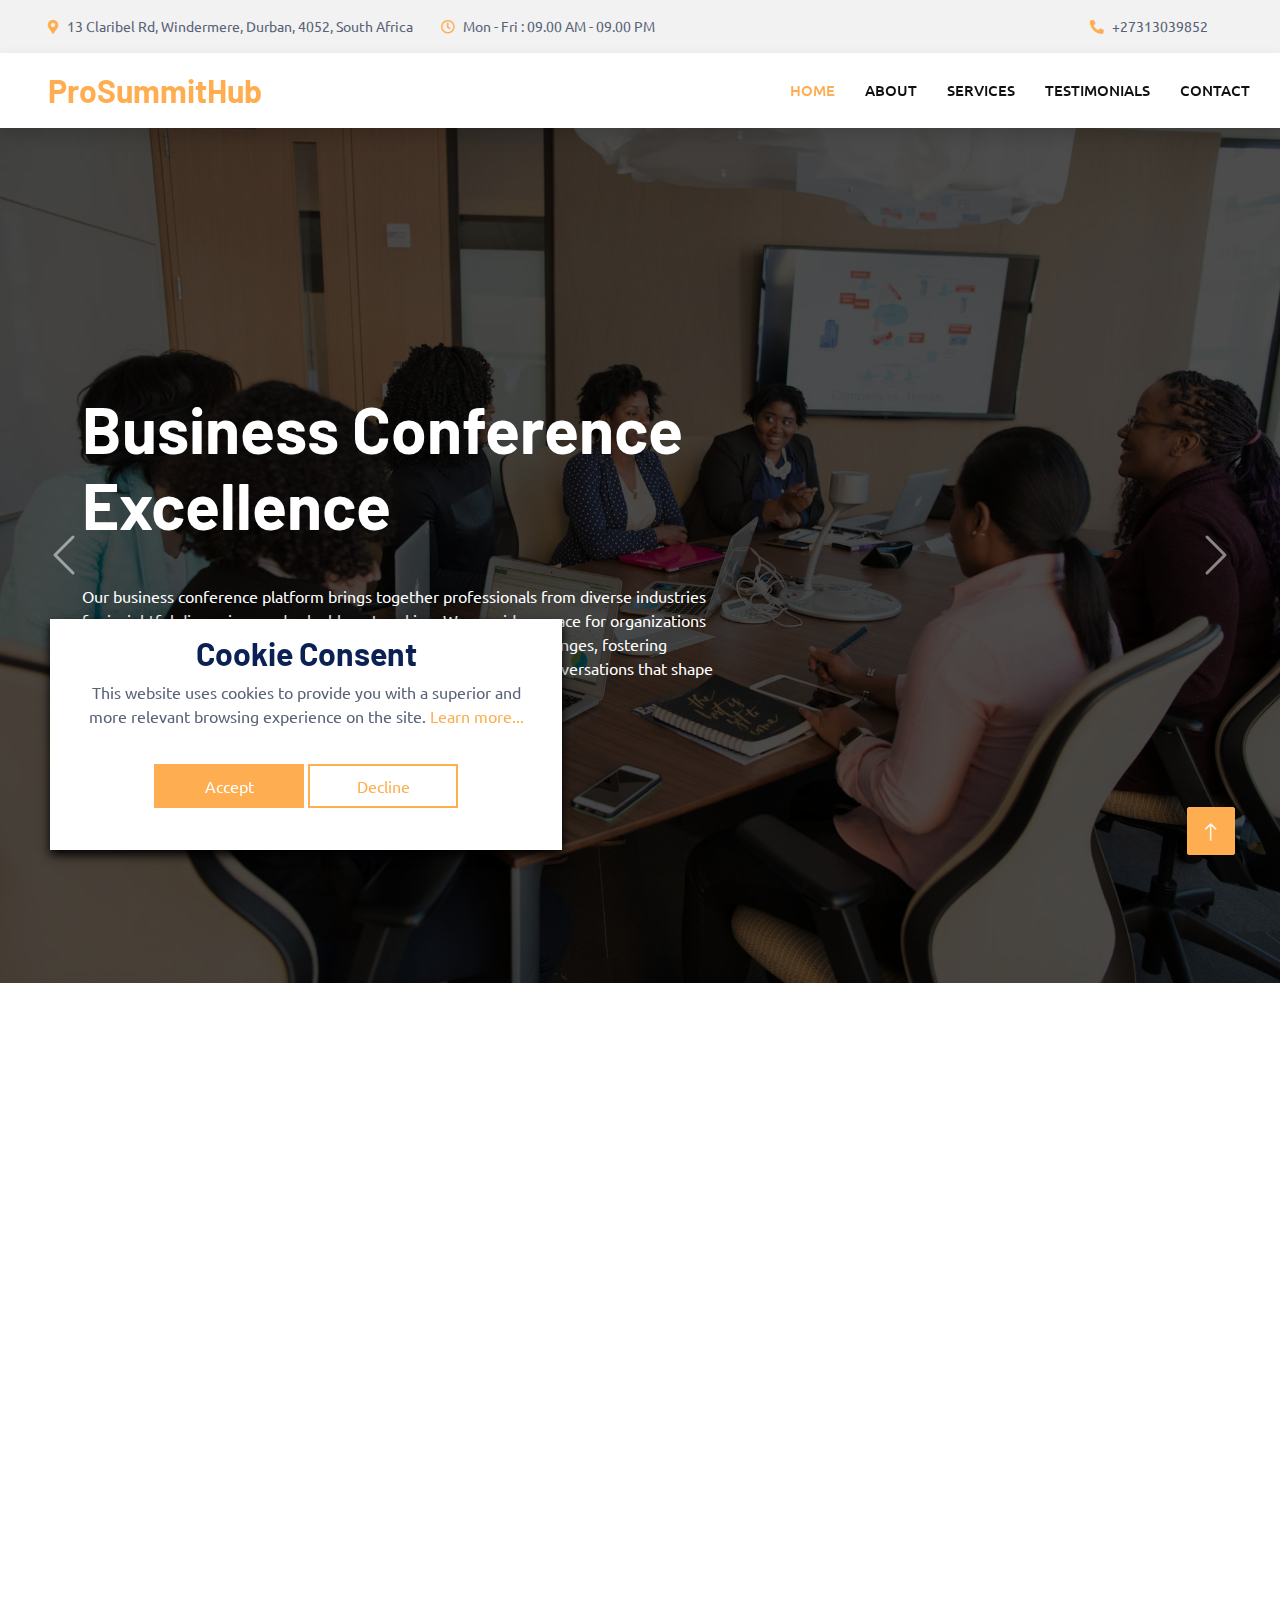
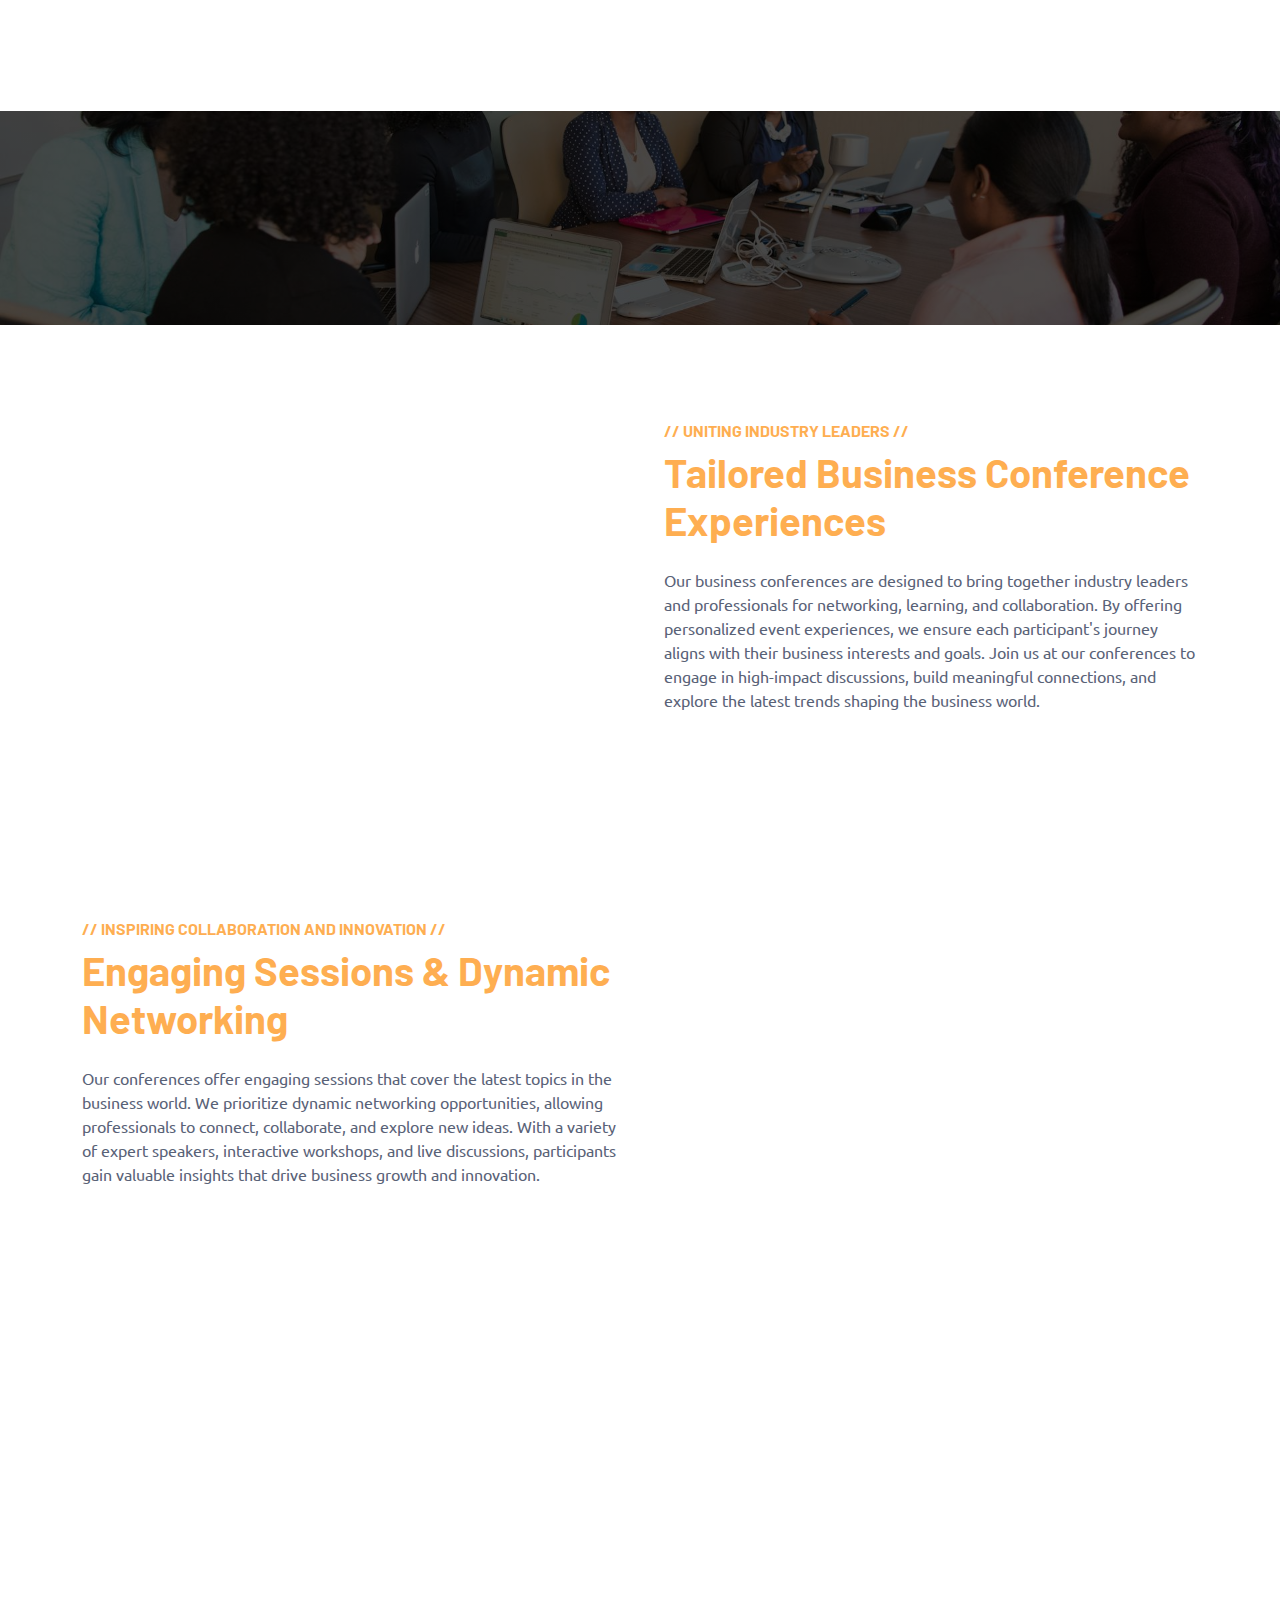
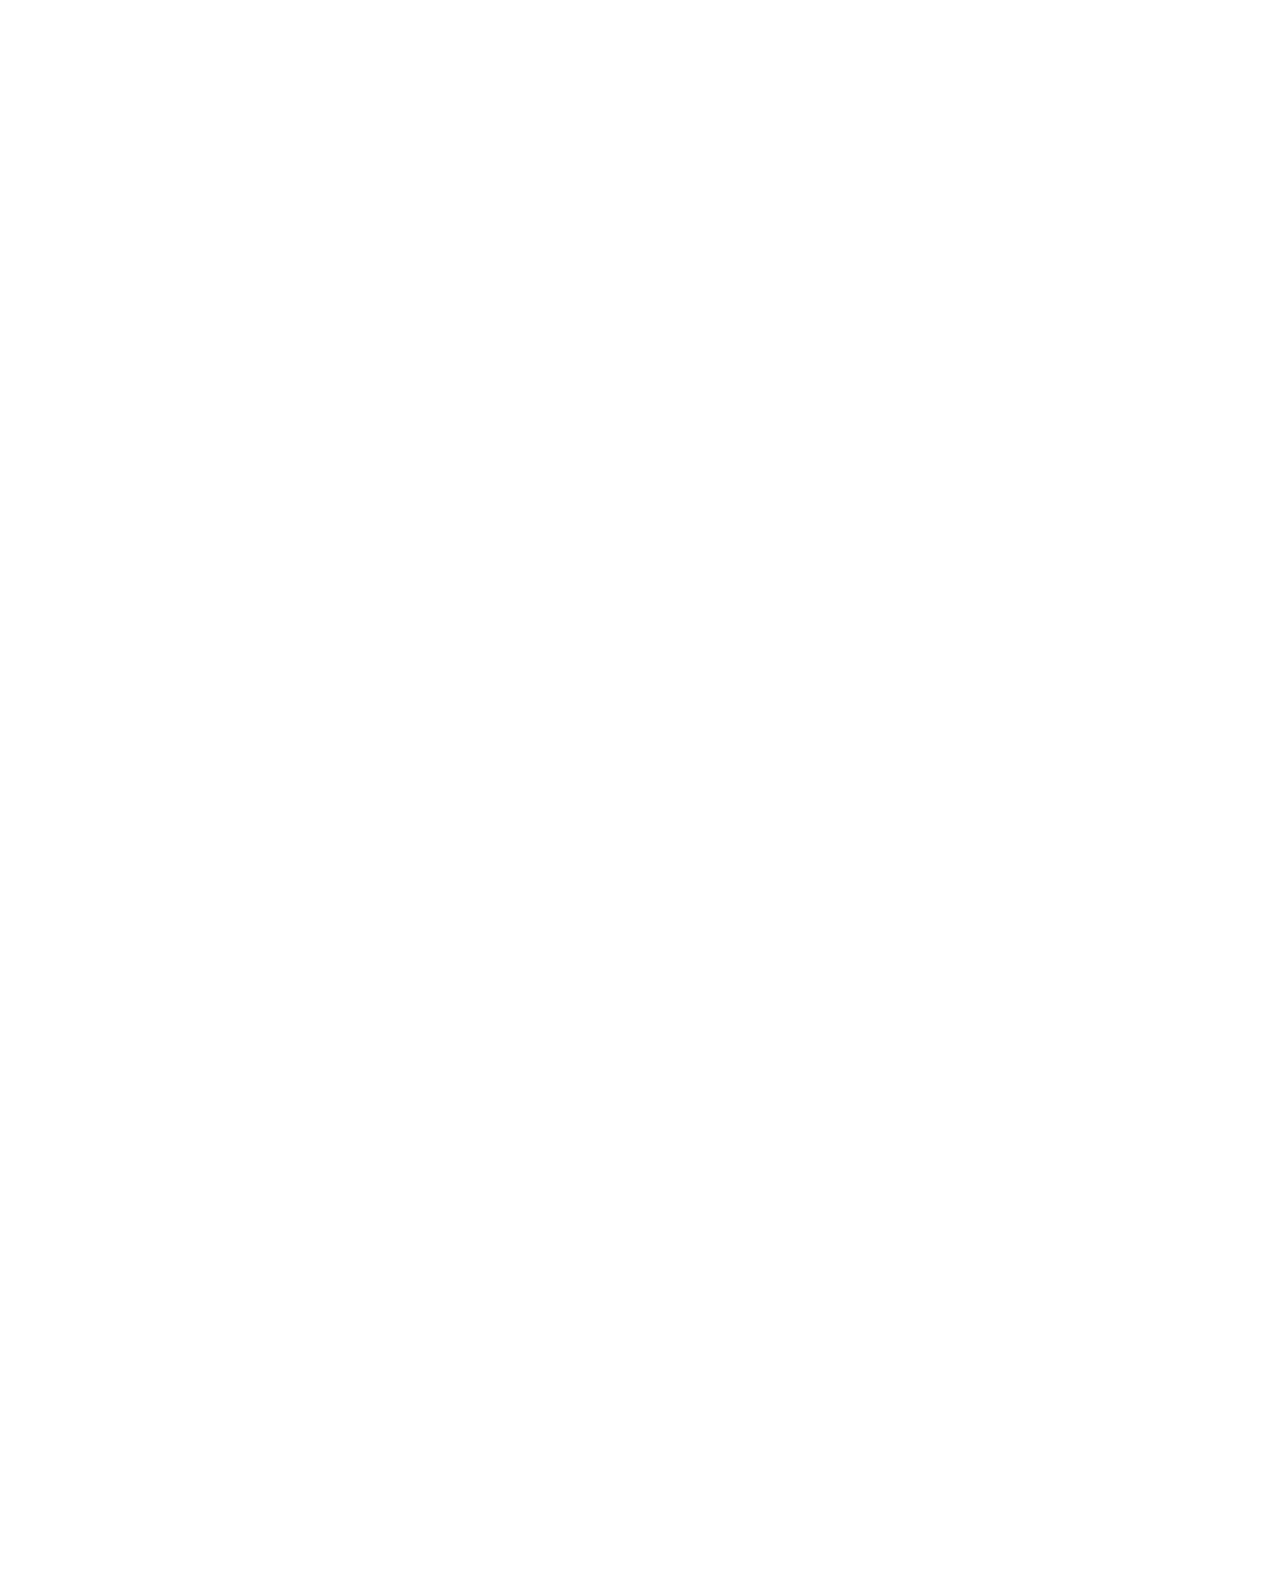
<file: index.html>
<!DOCTYPE html>
<html lang="en">
    <head>
        <meta charset="utf-8" />
        <title>ProSummitHub</title>
        <meta content="width=device-width, initial-scale=1.0" name="viewport" />
        <meta content="" name="keywords" />
        <meta content="" name="description" />

        <!-- Favicon -->
        <link href="img/favicon.ico" rel="icon" />

        <!-- Google Web Fonts -->
        <link rel="preconnect" href="https://fonts.googleapis.com" />
        <link rel="preconnect" href="https://fonts.gstatic.com" crossorigin />
        <link
            href="https://fonts.googleapis.com/css2?family=Barlow:wght@600;700&family=Ubuntu:wght@400;500&display=swap"
            rel="stylesheet"
        />

        <!-- Icon Font Stylesheet -->
        <link
            href="https://cdnjs.cloudflare.com/ajax/libs/font-awesome/5.10.0/css/all.min.css"
            rel="stylesheet"
        />
        <link
            href="https://cdn.jsdelivr.net/npm/bootstrap-icons@1.4.1/font/bootstrap-icons.css"
            rel="stylesheet"
        />

        <!-- Libraries Stylesheet -->
        <link href="lib/animate/animate.min.css" rel="stylesheet" />
        <link
            href="lib/owlcarousel/assets/owl.carousel.min.css"
            rel="stylesheet"
        />
        <link
            href="lib/tempusdominus/css/tempusdominus-bootstrap-4.min.css"
            rel="stylesheet"
        />

        <!-- Customized Bootstrap Stylesheet -->
        <link href="css/bootstrap.min.css" rel="stylesheet" />

        <!-- Template Stylesheet -->
        <link href="css/style.css" rel="stylesheet" />
    </head>

    <body>
        <!-- Spinner Start -->
        <div
            id="spinner"
            class="show bg-white position-fixed translate-middle w-100 vh-100 top-50 start-50 d-flex align-items-center justify-content-center"
        >
            <div
                class="spinner-border text-primary"
                style="width: 3rem; height: 3rem"
                role="status"
            >
                <span class="sr-only">Loading...</span>
            </div>
        </div>
        <!-- Spinner End -->

        <!-- Topbar Start -->
        <div class="container-fluid bg-light p-0">
            <div class="row gx-0 d-none d-lg-flex">
                <div class="col-lg-7 px-5 text-start">
                    <div
                        class="h-100 d-inline-flex align-items-center py-3 me-4"
                    >
                        <small
                            class="fa fa-map-marker-alt text-primary me-2"
                        ></small>
                        <small
                            >13 Claribel Rd, Windermere, Durban, 4052, South
                            Africa</small
                        >
                    </div>
                    <div class="h-100 d-inline-flex align-items-center py-3">
                        <small class="far fa-clock text-primary me-2"></small>
                        <small>Mon - Fri : 09.00 AM - 09.00 PM</small>
                    </div>
                </div>
                <div class="col-lg-5 px-5 text-end">
                    <div
                        class="h-100 d-inline-flex align-items-center py-3 me-4"
                    >
                        <small
                            class="fa fa-phone-alt text-primary me-2"
                        ></small>
                        <small>+27313039852</small>
                    </div>
                </div>
            </div>
        </div>
        <!-- Topbar End -->

        <!-- Navbar Start -->
        <nav
            class="navbar navbar-expand-lg bg-white navbar-light shadow sticky-top p-0"
        >
            <a
                href="index.html"
                class="navbar-brand d-flex align-items-center px-4 px-lg-5"
            >
                <h2 class="m-0 text-primary">ProSummitHub</h2>
            </a>
            <button
                type="button"
                class="navbar-toggler me-4"
                data-bs-toggle="collapse"
                data-bs-target="#navbarCollapse"
            >
                <span class="navbar-toggler-icon"></span>
            </button>
            <div class="collapse navbar-collapse" id="navbarCollapse">
                <div class="navbar-nav ms-auto p-4 p-lg-0">
                    <a href="index.html" class="nav-item nav-link active"
                        >Home</a
                    >
                    <a href="about.html" class="nav-item nav-link">About</a>
                    <a href="service.html" class="nav-item nav-link"
                        >Services</a
                    >
                    <a href="testimonial.html" class="nav-item nav-link"
                        >Testimonials</a
                    >
                    <a href="contact.html" class="nav-item nav-link">Contact</a>
                </div>
            </div>
        </nav>
        <!-- Navbar End -->

        <!-- Carousel Start -->
        <div class="container-fluid p-0 mb-5">
            <div
                id="header-carousel"
                class="carousel slide"
                data-bs-ride="carousel"
            >
                <div class="carousel-inner">
                    <div class="carousel-item active">
                        <img
                            class="w-100"
                            src="img/carousel-bg-1.jpg"
                            alt="Image"
                        />
                        <div class="carousel-caption d-flex align-items-center">
                            <div class="container">
                                <div
                                    class="row align-items-center justify-content-center justify-content-lg-start"
                                >
                                    <div
                                        class="col-10 col-lg-7 text-center text-lg-start"
                                    >
                                        <h1
                                            class="display-3 text-white mb-4 pb-3 animated slideInDown"
                                        >
                                            Business Conference Excellence
                                        </h1>
                                        <p>
                                            Our business conference platform
                                            brings together professionals from
                                            diverse industries for insightful
                                            discussions and valuable networking.
                                            We provide a space for organizations
                                            to share innovations, explore new
                                            opportunities, and address
                                            challenges, fostering collaboration
                                            and growth. Join us to be a part of
                                            transformative conversations that
                                            shape the future of various business
                                            sectors.
                                        </p>
                                    </div>
                                </div>
                            </div>
                        </div>
                    </div>
                    <div class="carousel-item">
                        <img
                            class="w-100"
                            src="img/carousel-bg-2.jpg"
                            alt="Image"
                        />
                        <div class="carousel-caption d-flex align-items-center">
                            <div class="container">
                                <div
                                    class="row align-items-center justify-content-center justify-content-lg-start"
                                >
                                    <div
                                        class="col-10 col-lg-7 text-center text-lg-start"
                                    >
                                        <h6
                                            class="text-white text-uppercase mb-3 animated slideInDown"
                                        >
                                            Global Business Collaboration
                                        </h6>
                                        <h1
                                            class="display-3 text-white mb-4 pb-3 animated slideInDown"
                                        >
                                            Networking, Learning, and Growth
                                        </h1>
                                        <p>
                                            Our conferences are designed to
                                            encourage global collaboration,
                                            offering participants the chance to
                                            expand their networks, enhance their
                                            knowledge, and grow within their
                                            industries. The platform connects
                                            thought leaders, innovators, and
                                            business professionals to engage in
                                            meaningful conversations that drive
                                            progress and success.
                                        </p>
                                    </div>
                                </div>
                            </div>
                        </div>
                    </div>
                </div>
                <button
                    class="carousel-control-prev"
                    type="button"
                    data-bs-target="#header-carousel"
                    data-bs-slide="prev"
                >
                    <span
                        class="carousel-control-prev-icon"
                        aria-hidden="true"
                    ></span>
                    <span class="visually-hidden">Previous</span>
                </button>
                <button
                    class="carousel-control-next"
                    type="button"
                    data-bs-target="#header-carousel"
                    data-bs-slide="next"
                >
                    <span
                        class="carousel-control-next-icon"
                        aria-hidden="true"
                    ></span>
                    <span class="visually-hidden">Next</span>
                </button>
            </div>
        </div>
        <!-- Carousel End -->

        <!-- Service Start -->
        <div class="container-xxl py-5">
            <div class="container">
                <div class="row g-4">
                    <div
                        class="col-lg-4 col-md-6 wow fadeInUp"
                        data-wow-delay="0.1s"
                    >
                        <div class="d-flex py-5 px-4">
                            <i
                                class="fa fa-certificate fa-3x text-primary flex-shrink-0"
                            ></i>
                            <div class="ps-4">
                                <h5 class="mb-3">
                                    Expertise in Business Conferences
                                </h5>
                                <p>
                                    Our team excels at organizing high-quality
                                    business conferences that bring together
                                    industry leaders and professionals. We focus
                                    on creating meaningful events that foster
                                    collaboration, spark innovation, and offer
                                    valuable insights across a range of business
                                    sectors. Whether you're looking to share
                                    ideas, build partnerships, or gain new
                                    perspectives, our conferences provide a
                                    platform for growth and success.
                                </p>
                            </div>
                        </div>
                    </div>
                    <div
                        class="col-lg-4 col-md-6 wow fadeInUp"
                        data-wow-delay="0.3s"
                    >
                        <div class="d-flex bg-light py-5 px-4">
                            <i
                                class="fa fa-users-cog fa-3x text-primary flex-shrink-0"
                            ></i>
                            <div class="ps-4">
                                <h5 class="mb-3">
                                    Effective Networking Opportunities
                                </h5>
                                <p>
                                    Our business conferences provide a unique
                                    opportunity for networking, connecting with
                                    professionals from various industries.
                                    Through interactive sessions, roundtable
                                    discussions, and networking events,
                                    participants can build relationships,
                                    explore new collaborations, and grow their
                                    professional network. We aim to create an
                                    environment where meaningful business
                                    connections can flourish.
                                </p>
                            </div>
                        </div>
                    </div>
                    <div
                        class="col-lg-4 col-md-6 wow fadeInUp"
                        data-wow-delay="0.5s"
                    >
                        <div class="d-flex py-5 px-4">
                            <i
                                class="fa fa-tools fa-3x text-primary flex-shrink-0"
                            ></i>
                            <div class="ps-4">
                                <h5 class="mb-3">
                                    Innovative Business Solutions
                                </h5>
                                <p>
                                    At our business conferences, we explore the
                                    latest trends and innovations across various
                                    sectors, from technology to
                                    entrepreneurship. These events are designed
                                    to inspire new ideas and offer participants
                                    actionable insights that they can implement
                                    in their own businesses. Our goal is to
                                    provide a platform for learning, where
                                    professionals can exchange ideas and
                                    discover new solutions to challenges they
                                    face in their industries.
                                </p>
                            </div>
                        </div>
                    </div>
                </div>
            </div>
        </div>
        <!-- Service End -->

        <!-- Fact Start -->
        <div class="container-fluid fact bg-dark my-5 py-5">
            <div class="container">
                <div class="row g-4">
                    <div
                        class="col-md-6 col-lg-3 text-center wow fadeIn"
                        data-wow-delay="0.1s"
                    >
                        <i class="fa fa-check fa-2x text-white mb-3"></i>
                        <h2 class="text-white mb-2" data-toggle="counter-up">
                            12
                        </h2>
                        <p class="text-white mb-0">
                            Years of Conference Experience
                        </p>
                    </div>
                    <div
                        class="col-md-6 col-lg-3 text-center wow fadeIn"
                        data-wow-delay="0.3s"
                    >
                        <i class="fa fa-users-cog fa-2x text-white mb-3"></i>
                        <h2 class="text-white mb-2" data-toggle="counter-up">
                            25
                        </h2>
                        <p class="text-white mb-0">Expert Speakers</p>
                    </div>
                    <div
                        class="col-md-6 col-lg-3 text-center wow fadeIn"
                        data-wow-delay="0.5s"
                    >
                        <i class="fa fa-users fa-2x text-white mb-3"></i>
                        <h2 class="text-white mb-2" data-toggle="counter-up">
                            2832
                        </h2>
                        <p class="text-white mb-0">Attendees</p>
                    </div>
                    <div
                        class="col-md-6 col-lg-3 text-center wow fadeIn"
                        data-wow-delay="0.7s"
                    >
                        <i class="fa fa-car fa-2x text-white mb-3"></i>
                        <h2 class="text-white mb-2" data-toggle="counter-up">
                            78
                        </h2>
                        <p class="text-white mb-0">Successful Conferences</p>
                    </div>
                </div>
            </div>
        </div>
        <!-- Fact End -->

        <!-- About Start -->
        <div class="container-xxl py-5">
            <div class="container">
                <div class="row g-5">
                    <div class="col-lg-6 pt-4" style="min-height: 400px">
                        <div
                            class="position-relative h-100 wow fadeIn"
                            data-wow-delay="0.1s"
                        >
                            <img
                                class="position-absolute img-fluid w-100 h-100"
                                src="img/approach.jpg"
                                style="object-fit: cover"
                                alt=""
                            />
                        </div>
                    </div>
                    <div class="col-lg-6">
                        <h6 class="text-primary text-uppercase">
                            // Uniting Industry Leaders //
                        </h6>
                        <h1 class="mb-4">
                            <span class="text-primary">
                                Tailored Business Conference Experiences</span
                            >
                        </h1>
                        <p class="mb-4">
                            Our business conferences are designed to bring
                            together industry leaders and professionals for
                            networking, learning, and collaboration. By offering
                            personalized event experiences, we ensure each
                            participant's journey aligns with their business
                            interests and goals. Join us at our conferences to
                            engage in high-impact discussions, build meaningful
                            connections, and explore the latest trends shaping
                            the business world.
                        </p>
                    </div>
                </div>
                <div
                    class="row g-5"
                    style="flex-direction: row-reverse; margin-top: 50px"
                >
                    <div class="col-lg-6 pt-4" style="min-height: 400px">
                        <div
                            class="position-relative h-100 wow fadeIn"
                            data-wow-delay="0.1s"
                        >
                            <img
                                class="position-absolute img-fluid w-100 h-100"
                                src="img/approach2.jpg"
                                style="object-fit: cover"
                                alt=""
                            />
                        </div>
                    </div>
                    <div class="col-lg-6">
                        <h6 class="text-primary text-uppercase">
                            // Inspiring Collaboration and Innovation //
                        </h6>
                        <h1 class="mb-4">
                            <span class="text-primary">
                                Engaging Sessions & Dynamic Networking</span
                            >
                        </h1>
                        <p class="mb-4">
                            Our conferences offer engaging sessions that cover
                            the latest topics in the business world. We
                            prioritize dynamic networking opportunities,
                            allowing professionals to connect, collaborate, and
                            explore new ideas. With a variety of expert
                            speakers, interactive workshops, and live
                            discussions, participants gain valuable insights
                            that drive business growth and innovation.
                        </p>
                    </div>
                </div>
            </div>
        </div>
        <!-- About End -->

        <!-- Booking Start -->
        <div
            class="container-fluid bg-secondary booking my-5 wow fadeInUp"
            data-wow-delay="0.1s"
        >
            <div class="container">
                <div class="row gx-5">
                    <div class="col-lg-6 py-5">
                        <div class="py-5">
                            <h1 class="text-white mb-4">
                                Strategic Guidance for Business Success
                            </h1>
                            <p class="text-white mb-0">
                                Our business conferences are designed to provide
                                you with expert advice, valuable insights, and
                                innovative solutions in various business
                                sectors. We bring together industry leaders and
                                professionals to collaborate, learn, and grow
                                together. Through tailored event experiences, we
                                aim to help you refine your strategies, enhance
                                your leadership skills, and navigate the
                                challenges and opportunities of today's dynamic
                                business world.
                            </p>
                        </div>
                    </div>
                </div>
            </div>
        </div>
        <!-- Booking End -->

        <!-- Team Start -->
        <div class="container-xxl py-5">
            <div class="container">
                <div class="text-center wow fadeInUp" data-wow-delay="0.1s">
                    <h6 class="text-primary text-uppercase">
                        // Expert Advice for Business Growth //
                    </h6>
                    <h1>Insights and Strategies for Business Success</h1>
                    <p class="mb-5">
                        Welcome to our business conference blog, where we share
                        expert insights and strategies on various aspects of
                        business growth and success. Our articles cover a range
                        of topics, from leadership strategies to effective
                        business networking, helping professionals to optimize
                        their operations and drive growth. Whether you're
                        looking to enhance your business model or seeking
                        inspiration to overcome challenges, our blog serves as a
                        valuable resource for staying informed and making
                        empowered business decisions.
                    </p>
                </div>
                <div class="row g-4">
                    <div
                        class="col-lg-6 col-md-6 wow fadeInUp"
                        data-wow-delay="0.5s"
                    >
                        <div class="team-item">
                            <div class="position-relative overflow-hidden">
                                <img
                                    style="
                                        width: 100%;
                                        height: 300px;
                                        object-fit: cover;
                                    "
                                    class="img-fluid"
                                    src="img/blog-1.jpg"
                                    alt=""
                                />
                            </div>
                            <div class="bg-light text-center p-4">
                                <h5 class="fw-bold mb-0">
                                    Effective Networking for Business Leaders
                                </h5>
                                <small>
                                    Discover how networking can open doors for
                                    your business. This article explores
                                    strategies for building strong relationships
                                    with other professionals and industry
                                    leaders, and how to leverage those
                                    connections to foster business growth and
                                    innovation.
                                </small>
                            </div>
                        </div>
                    </div>
                    <div
                        class="col-lg-6 col-md-6 wow fadeInUp"
                        data-wow-delay="0.7s"
                    >
                        <div class="team-item">
                            <div class="position-relative overflow-hidden">
                                <img
                                    style="
                                        width: 100%;
                                        height: 300px;
                                        object-fit: cover;
                                    "
                                    class="img-fluid"
                                    src="img/blog-2.jpg"
                                    alt=""
                                />
                            </div>
                            <div class="bg-light text-center p-4">
                                <h5 class="fw-bold mb-0">
                                    Enhancing Leadership Skills for Business
                                    Success
                                </h5>
                                <small>
                                    Learn how to develop key leadership skills
                                    that are essential for business success.
                                    This article discusses the importance of
                                    communication, decision-making, and team
                                    management, providing actionable strategies
                                    for becoming a more effective business
                                    leader.
                                </small>
                            </div>
                        </div>
                    </div>
                </div>
            </div>
        </div>
        <!-- Team End -->

        <!-- Footer Start -->
        <div
            class="container-fluid bg-dark text-light footer pt-5 mt-5 wow fadeIn"
            data-wow-delay="0.1s"
        >
            <div class="container py-5">
                <div class="row g-5">
                    <div class="col-lg-3 col-md-6">
                        <h4 class="text-light mb-4">ProSummitHub</h4>
                        <p>
                            Our business conference services are designed to
                            provide you with the tools and insights to succeed
                            in today's dynamic business landscape. We host
                            events that bring together industry leaders and
                            experts to share knowledge, foster collaboration,
                            and inspire growth.
                        </p>
                    </div>
                    <div class="col-lg-3 col-md-6">
                        <h4 class="text-light mb-4">Address</h4>
                        <p class="mb-2">
                            <i class="fa fa-map-marker-alt me-3"></i>
                            13 Claribel Rd, Windermere, Durban, 4052, South
                            Africa
                        </p>
                        <p class="mb-2">
                            <i class="fa fa-phone-alt me-3"></i>+27313039852
                        </p>
                        <p class="mb-2">
                            <i class="fa fa-envelope me-3"></i
                            >pro_summit_hub@gmail.com
                        </p>
                    </div>
                    <div class="col-lg-3 col-md-6">
                        <h4 class="text-light mb-4">Quick links</h4>
                        <ul style="list-style: none; padding-left: 0px">
                            <li><a href="index.html">Home</a></li>
                            <li><a href="about.html">About us</a></li>
                            <li><a href="terms-of-use.html">Terms</a></li>
                            <li>
                                <a href="privacy-policy.html">Privacy policy</a>
                            </li>
                        </ul>
                    </div>
                    <div class="col-lg-3 col-md-6">
                        <h4 class="text-light mb-4">Newsletter</h4>
                        <p>
                            Subscribe to our newsletter for exclusive insights
                            and updates on upcoming business conferences and
                            industry trends.
                        </p>
                        <div
                            class="position-relative mx-auto"
                            style="max-width: 400px"
                        >
                            <input
                                class="form-control border-0 w-100 py-3 ps-4 pe-5"
                                type="text"
                                placeholder="Your email"
                                id="email"
                            />
                            <button
                                type="button"
                                id="submit"
                                onclick="sendForm()"
                                class="btn btn-primary py-2 position-absolute top-0 end-0 mt-2 me-2"
                            >
                                SignUp
                            </button>
                        </div>
                        <div id="result"></div>
                    </div>
                </div>
            </div>
        </div>
        <!-- Footer End -->

        <!-- Back to Top -->
        <a href="#" class="btn btn-lg btn-primary btn-lg-square back-to-top"
            ><i class="bi bi-arrow-up"></i
        ></a>

        <!-- Cookie banner -->
        <div class="cookie-wrapper show">
            <div>
                <i class="bx bx-cookie"></i>
                <h2 style="text-align: center">Cookie Consent</h2>
            </div>

            <div class="data">
                <p>
                    This website uses cookies to provide you with a superior and
                    more relevant browsing experience on the site.
                    <a href="privacy-policy.html">Learn more...</a>
                </p>
            </div>

            <div class="buttons">
                <button class="cookie-button" id="acceptBtn">Accept</button>
                <button class="cookie-button" id="declineBtn">Decline</button>
            </div>
        </div>
        <!-- End Cookie banner -->

        <!-- JavaScript Libraries -->
        <script src="https://code.jquery.com/jquery-3.4.1.min.js"></script>
        <script src="https://cdn.jsdelivr.net/npm/bootstrap@5.0.0/dist/js/bootstrap.bundle.min.js"></script>
        <script src="lib/wow/wow.min.js"></script>
        <script src="lib/easing/easing.min.js"></script>
        <script src="lib/waypoints/waypoints.min.js"></script>
        <script src="lib/counterup/counterup.min.js"></script>
        <script src="lib/owlcarousel/owl.carousel.min.js"></script>
        <script src="lib/tempusdominus/js/moment.min.js"></script>
        <script src="lib/tempusdominus/js/moment-timezone.min.js"></script>
        <script src="lib/tempusdominus/js/tempusdominus-bootstrap-4.min.js"></script>

        <!-- Template Javascript -->
        <script src="js/main.js"></script>
        <script src="js/contact-form.js"></script>
        <script src="js/cookiebanner.js"></script>
    </body>
</html>
</file>
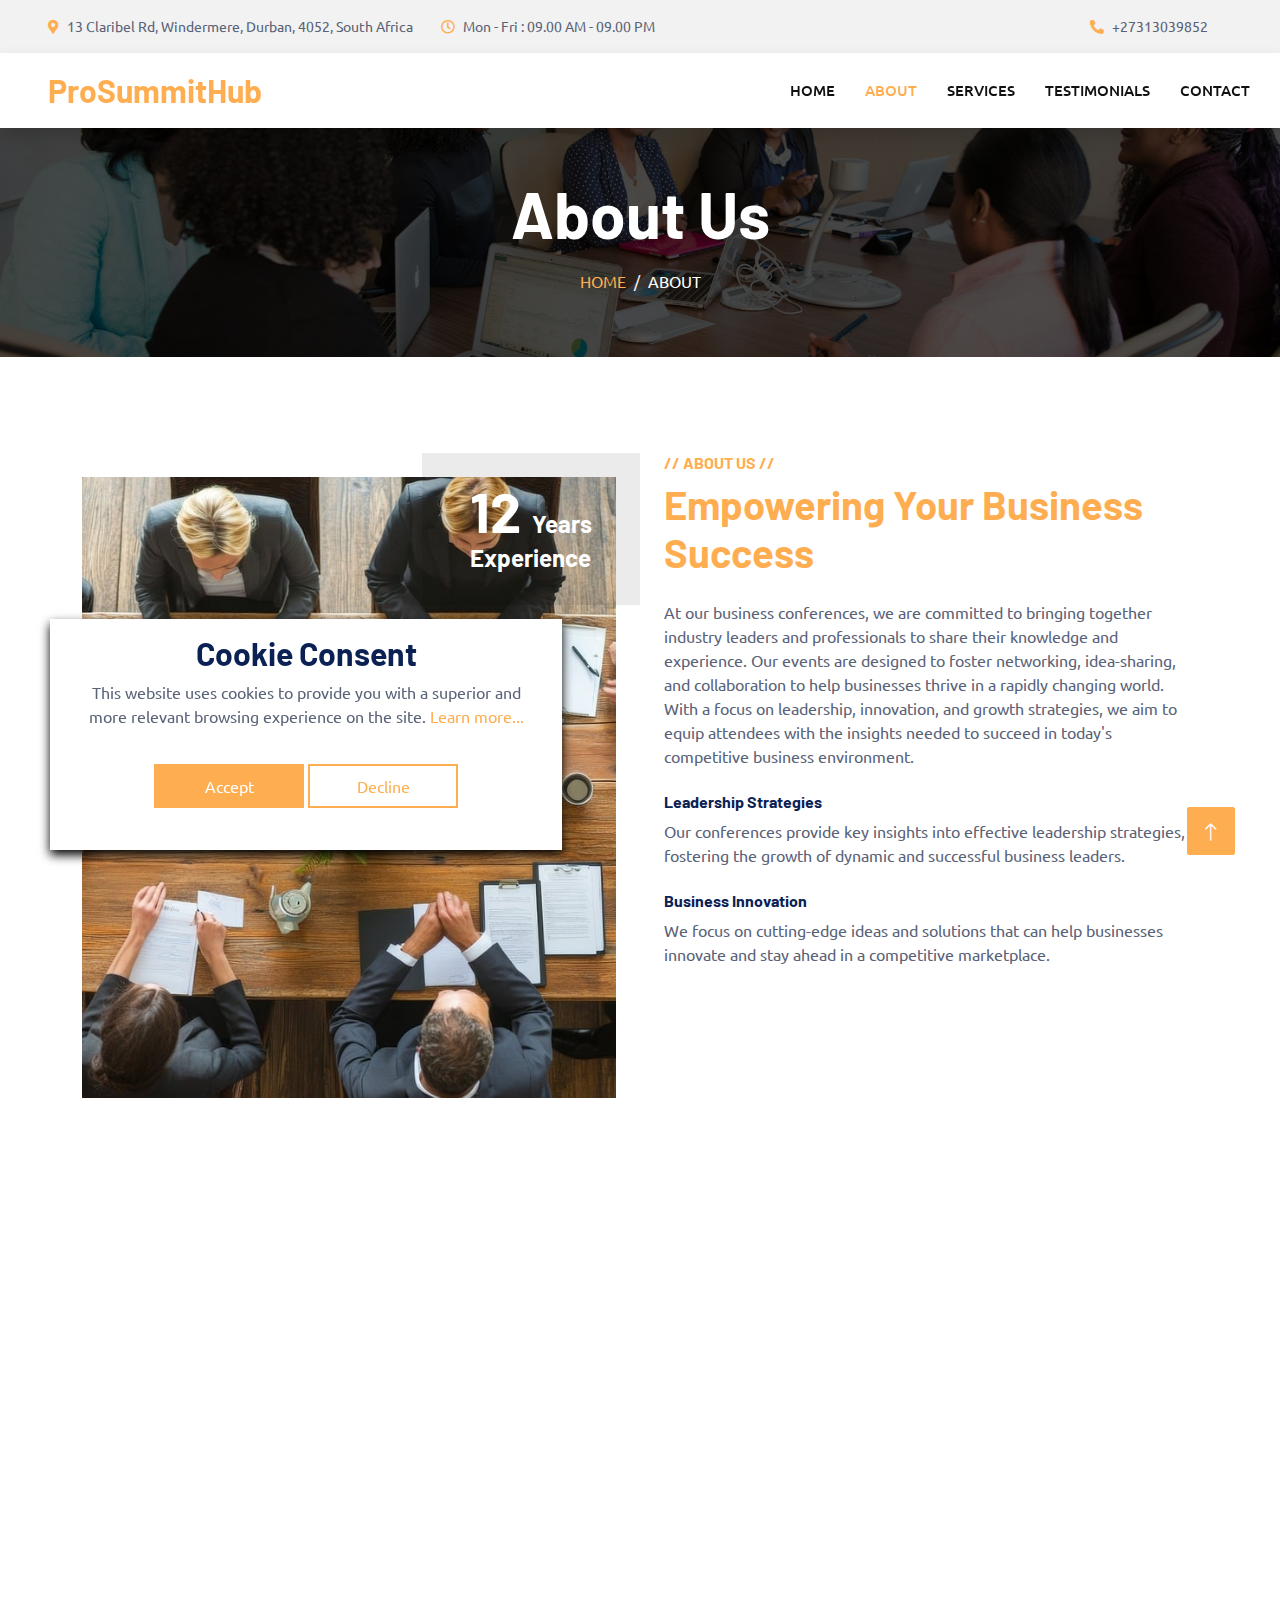
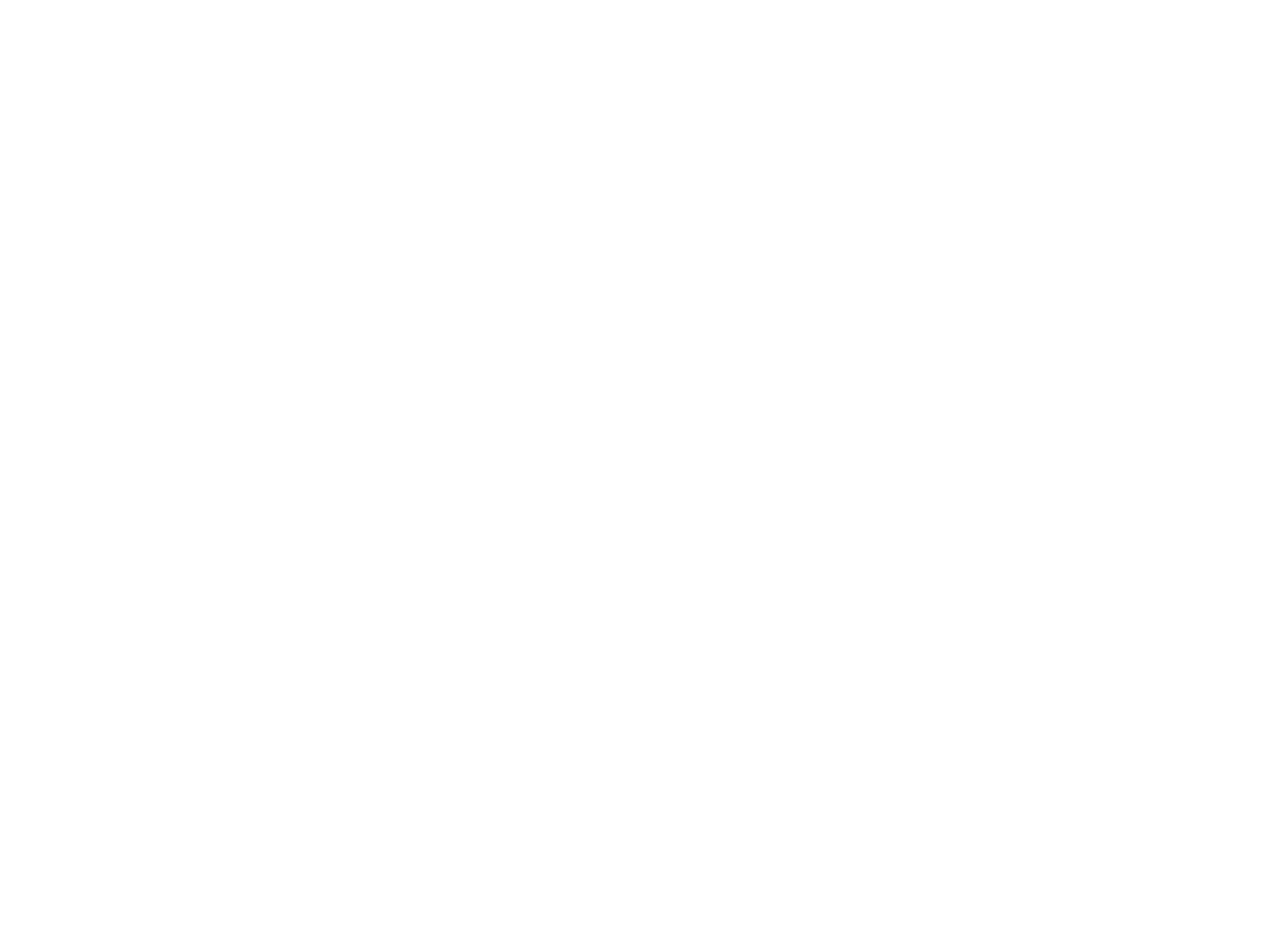
<file: about.html>
<!DOCTYPE html>
<html lang="en">
    <head>
        <meta charset="utf-8" />
        <title>ProSummitHub</title>
        <meta content="width=device-width, initial-scale=1.0" name="viewport" />
        <meta content="" name="keywords" />
        <meta content="" name="description" />

        <!-- Favicon -->
        <link href="img/favicon.ico" rel="icon" />

        <!-- Google Web Fonts -->
        <link rel="preconnect" href="https://fonts.googleapis.com" />
        <link rel="preconnect" href="https://fonts.gstatic.com" crossorigin />
        <link
            href="https://fonts.googleapis.com/css2?family=Barlow:wght@600;700&family=Ubuntu:wght@400;500&display=swap"
            rel="stylesheet"
        />

        <!-- Icon Font Stylesheet -->
        <link
            href="https://cdnjs.cloudflare.com/ajax/libs/font-awesome/5.10.0/css/all.min.css"
            rel="stylesheet"
        />
        <link
            href="https://cdn.jsdelivr.net/npm/bootstrap-icons@1.4.1/font/bootstrap-icons.css"
            rel="stylesheet"
        />

        <!-- Libraries Stylesheet -->
        <link href="lib/animate/animate.min.css" rel="stylesheet" />
        <link
            href="lib/owlcarousel/assets/owl.carousel.min.css"
            rel="stylesheet"
        />
        <link
            href="lib/tempusdominus/css/tempusdominus-bootstrap-4.min.css"
            rel="stylesheet"
        />

        <!-- Customized Bootstrap Stylesheet -->
        <link href="css/bootstrap.min.css" rel="stylesheet" />

        <!-- Template Stylesheet -->
        <link href="css/style.css" rel="stylesheet" />
    </head>

    <body>
        <!-- Spinner Start -->
        <div
            id="spinner"
            class="show bg-white position-fixed translate-middle w-100 vh-100 top-50 start-50 d-flex align-items-center justify-content-center"
        >
            <div
                class="spinner-border text-primary"
                style="width: 3rem; height: 3rem"
                role="status"
            >
                <span class="sr-only">Loading...</span>
            </div>
        </div>
        <!-- Spinner End -->

        <!-- Topbar Start -->
        <div class="container-fluid bg-light p-0">
            <div class="row gx-0 d-none d-lg-flex">
                <div class="col-lg-7 px-5 text-start">
                    <div
                        class="h-100 d-inline-flex align-items-center py-3 me-4"
                    >
                        <small
                            class="fa fa-map-marker-alt text-primary me-2"
                        ></small>
                        <small
                            >13 Claribel Rd, Windermere, Durban, 4052, South
                            Africa</small
                        >
                    </div>
                    <div class="h-100 d-inline-flex align-items-center py-3">
                        <small class="far fa-clock text-primary me-2"></small>
                        <small>Mon - Fri : 09.00 AM - 09.00 PM</small>
                    </div>
                </div>
                <div class="col-lg-5 px-5 text-end">
                    <div
                        class="h-100 d-inline-flex align-items-center py-3 me-4"
                    >
                        <small
                            class="fa fa-phone-alt text-primary me-2"
                        ></small>
                        <small>+27313039852</small>
                    </div>
                </div>
            </div>
        </div>
        <!-- Topbar End -->

        <!-- Navbar Start -->
        <nav
            class="navbar navbar-expand-lg bg-white navbar-light shadow sticky-top p-0"
        >
            <a
                href="index.html"
                class="navbar-brand d-flex align-items-center px-4 px-lg-5"
            >
                <h2 class="m-0 text-primary">ProSummitHub</h2>
            </a>
            <button
                type="button"
                class="navbar-toggler me-4"
                data-bs-toggle="collapse"
                data-bs-target="#navbarCollapse"
            >
                <span class="navbar-toggler-icon"></span>
            </button>
            <div class="collapse navbar-collapse" id="navbarCollapse">
                <div class="navbar-nav ms-auto p-4 p-lg-0">
                    <a href="index.html" class="nav-item nav-link">Home</a>
                    <a href="about.html" class="nav-item nav-link active"
                        >About</a
                    >
                    <a href="service.html" class="nav-item nav-link"
                        >Services</a
                    >
                    <a href="testimonial.html" class="nav-item nav-link"
                        >Testimonials</a
                    >
                    <a href="contact.html" class="nav-item nav-link">Contact</a>
                </div>
            </div>
        </nav>
        <!-- Navbar End -->

        <!-- Page Header Start -->
        <div
            class="container-fluid page-header mb-5 p-0"
            style="background-image: url(img/carousel-bg-1.jpg)"
        >
            <div class="container-fluid page-header-inner py-5">
                <div class="container text-center">
                    <h1 class="display-3 text-white mb-3 animated slideInDown">
                        About Us
                    </h1>
                    <nav aria-label="breadcrumb">
                        <ol
                            class="breadcrumb justify-content-center text-uppercase"
                        >
                            <li class="breadcrumb-item">
                                <a href="index.html">Home</a>
                            </li>
                            <li
                                class="breadcrumb-item text-white active"
                                aria-current="page"
                            >
                                About
                            </li>
                        </ol>
                    </nav>
                </div>
            </div>
        </div>
        <!-- Page Header End -->

        <!-- About Start -->
        <div class="container-xxl py-5">
            <div class="container">
                <div class="row g-5">
                    <div class="col-lg-6 pt-4" style="min-height: 400px">
                        <div
                            class="position-relative h-100 wow fadeIn"
                            data-wow-delay="0.1s"
                        >
                            <img
                                class="position-absolute img-fluid w-100 h-100"
                                src="img/about.jpg"
                                style="object-fit: cover"
                                alt=""
                            />
                            <div
                                class="position-absolute top-0 end-0 mt-n4 me-n4 py-4 px-5"
                                style="background: rgba(0, 0, 0, 0.08)"
                            >
                                <h1 class="display-4 text-white mb-0">
                                    12 <span class="fs-4">Years</span>
                                </h1>
                                <h4 class="text-white">Experience</h4>
                            </div>
                        </div>
                    </div>
                    <div class="col-lg-6">
                        <h6 class="text-primary text-uppercase">
                            // About Us //
                        </h6>
                        <h1 class="mb-4">
                            <span class="text-primary">
                                Empowering Your Business Success
                            </span>
                        </h1>
                        <p class="mb-4">
                            At our business conferences, we are committed to
                            bringing together industry leaders and professionals
                            to share their knowledge and experience. Our events
                            are designed to foster networking, idea-sharing, and
                            collaboration to help businesses thrive in a rapidly
                            changing world. With a focus on leadership,
                            innovation, and growth strategies, we aim to equip
                            attendees with the insights needed to succeed in
                            today's competitive business environment.
                        </p>
                        <div class="row g-4 mb-3 pb-3">
                            <div
                                class="col-12 wow fadeIn"
                                data-wow-delay="0.1s"
                            >
                                <div class="d-flex">
                                    <div>
                                        <h6>Leadership Strategies</h6>
                                        <span>
                                            Our conferences provide key insights
                                            into effective leadership
                                            strategies, fostering the growth of
                                            dynamic and successful business
                                            leaders.
                                        </span>
                                    </div>
                                </div>
                            </div>
                            <div
                                class="col-12 wow fadeIn"
                                data-wow-delay="0.3s"
                            >
                                <div class="d-flex">
                                    <div>
                                        <h6>Business Innovation</h6>
                                        <span>
                                            We focus on cutting-edge ideas and
                                            solutions that can help businesses
                                            innovate and stay ahead in a
                                            competitive marketplace.
                                        </span>
                                    </div>
                                </div>
                            </div>
                            <div
                                class="col-12 wow fadeIn"
                                data-wow-delay="0.5s"
                            >
                                <div class="d-flex">
                                    <div>
                                        <h6>Networking Opportunities</h6>
                                        <span>
                                            Our conferences are designed to
                                            connect professionals from various
                                            industries, providing ample
                                            networking opportunities.
                                        </span>
                                    </div>
                                </div>
                            </div>
                        </div>
                    </div>
                </div>
            </div>
        </div>
        <!-- About End -->

        <!-- Team Start -->
        <div class="container-xxl py-5">
            <div class="container">
                <div class="text-center wow fadeInUp" data-wow-delay="0.1s">
                    <h6 class="text-primary text-uppercase">
                        // Our Experts //
                    </h6>
                    <h1>Meet Our Conference Experts</h1>
                    <p class="mb-5">
                        At our conferences, our team of professionals brings
                        diverse expertise across multiple industries to provide
                        valuable insights and strategies for business success.
                    </p>
                </div>
                <div class="row g-4">
                    <div
                        class="col-lg-4 col-md-6 wow fadeInUp"
                        data-wow-delay="0.1s"
                    >
                        <div class="team-item">
                            <div class="position-relative overflow-hidden">
                                <img
                                    class="img-fluid"
                                    src="img/team-1.jpg"
                                    alt=""
                                />
                            </div>
                            <div class="bg-light text-center p-4">
                                <h5 class="fw-bold mb-0">Sarah Thompson</h5>
                                <small>Business Strategist</small>
                            </div>
                        </div>
                    </div>
                    <div
                        class="col-lg-4 col-md-6 wow fadeInUp"
                        data-wow-delay="0.3s"
                    >
                        <div class="team-item">
                            <div class="position-relative overflow-hidden">
                                <img
                                    class="img-fluid"
                                    src="img/team-2.jpg"
                                    alt=""
                                />
                            </div>
                            <div class="bg-light text-center p-4">
                                <h5 class="fw-bold mb-0">John Davis</h5>
                                <small>Leadership Consultant</small>
                            </div>
                        </div>
                    </div>
                    <div
                        class="col-lg-4 col-md-6 wow fadeInUp"
                        data-wow-delay="0.5s"
                    >
                        <div class="team-item">
                            <div class="position-relative overflow-hidden">
                                <img
                                    class="img-fluid"
                                    src="img/team-3.jpg"
                                    alt=""
                                />
                            </div>
                            <div class="bg-light text-center p-4">
                                <h5 class="fw-bold mb-0">Emily Chen</h5>
                                <small>Innovation Expert</small>
                            </div>
                        </div>
                    </div>
                </div>
            </div>
        </div>
        <!-- Team End -->

        <!-- Footer Start -->
        <div
            class="container-fluid bg-dark text-light footer pt-5 mt-5 wow fadeIn"
            data-wow-delay="0.1s"
        >
            <div class="container py-5">
                <div class="row g-5">
                    <div class="col-lg-3 col-md-6">
                        <h4 class="text-light mb-4">ProSummitHub</h4>
                        <p>
                            Our business conference services are designed to
                            provide you with the tools and insights to succeed
                            in today's dynamic business landscape. We host
                            events that bring together industry leaders and
                            experts to share knowledge, foster collaboration,
                            and inspire growth.
                        </p>
                    </div>
                    <div class="col-lg-3 col-md-6">
                        <h4 class="text-light mb-4">Address</h4>
                        <p class="mb-2">
                            <i class="fa fa-map-marker-alt me-3"></i>
                            13 Claribel Rd, Windermere, Durban, 4052, South
                            Africa
                        </p>
                        <p class="mb-2">
                            <i class="fa fa-phone-alt me-3"></i>+27313039852
                        </p>
                        <p class="mb-2">
                            <i class="fa fa-envelope me-3"></i
                            >pro_summit_hub@gmail.com
                        </p>
                    </div>
                    <div class="col-lg-3 col-md-6">
                        <h4 class="text-light mb-4">Quick links</h4>
                        <ul style="list-style: none; padding-left: 0px">
                            <li><a href="index.html">Home</a></li>
                            <li><a href="about.html">About us</a></li>
                            <li><a href="terms-of-use.html">Terms</a></li>
                            <li>
                                <a href="privacy-policy.html">Privacy policy</a>
                            </li>
                        </ul>
                    </div>
                    <div class="col-lg-3 col-md-6">
                        <h4 class="text-light mb-4">Newsletter</h4>
                        <p>
                            Subscribe to our newsletter for exclusive insights
                            and updates on upcoming business conferences and
                            industry trends.
                        </p>
                        <div
                            class="position-relative mx-auto"
                            style="max-width: 400px"
                        >
                            <input
                                class="form-control border-0 w-100 py-3 ps-4 pe-5"
                                type="text"
                                placeholder="Your email"
                                id="email"
                            />
                            <button
                                type="button"
                                id="submit"
                                onclick="sendForm()"
                                class="btn btn-primary py-2 position-absolute top-0 end-0 mt-2 me-2"
                            >
                                SignUp
                            </button>
                        </div>
                        <div id="result"></div>
                    </div>
                </div>
            </div>
        </div>
        <!-- Footer End -->

        <!-- Back to Top -->
        <a href="#" class="btn btn-lg btn-primary btn-lg-square back-to-top"
            ><i class="bi bi-arrow-up"></i
        ></a>

        <!-- Cookie banner -->
        <div class="cookie-wrapper show">
            <div>
                <i class="bx bx-cookie"></i>
                <h2 style="text-align: center">Cookie Consent</h2>
            </div>

            <div class="data">
                <p>
                    This website uses cookies to provide you with a superior and
                    more relevant browsing experience on the site.
                    <a href="privacy-policy.html">Learn more...</a>
                </p>
            </div>

            <div class="buttons">
                <button class="cookie-button" id="acceptBtn">Accept</button>
                <button class="cookie-button" id="declineBtn">Decline</button>
            </div>
        </div>
        <!-- End Cookie banner -->

        <!-- JavaScript Libraries -->
        <script src="https://code.jquery.com/jquery-3.4.1.min.js"></script>
        <script src="https://cdn.jsdelivr.net/npm/bootstrap@5.0.0/dist/js/bootstrap.bundle.min.js"></script>
        <script src="lib/wow/wow.min.js"></script>
        <script src="lib/easing/easing.min.js"></script>
        <script src="lib/waypoints/waypoints.min.js"></script>
        <script src="lib/counterup/counterup.min.js"></script>
        <script src="lib/owlcarousel/owl.carousel.min.js"></script>
        <script src="lib/tempusdominus/js/moment.min.js"></script>
        <script src="lib/tempusdominus/js/moment-timezone.min.js"></script>
        <script src="lib/tempusdominus/js/tempusdominus-bootstrap-4.min.js"></script>

        <!-- Template Javascript -->
        <script src="js/main.js"></script>
        <script src="js/contact-form.js"></script>
        <script src="js/cookiebanner.js"></script>
    </body>
</html>
</file>
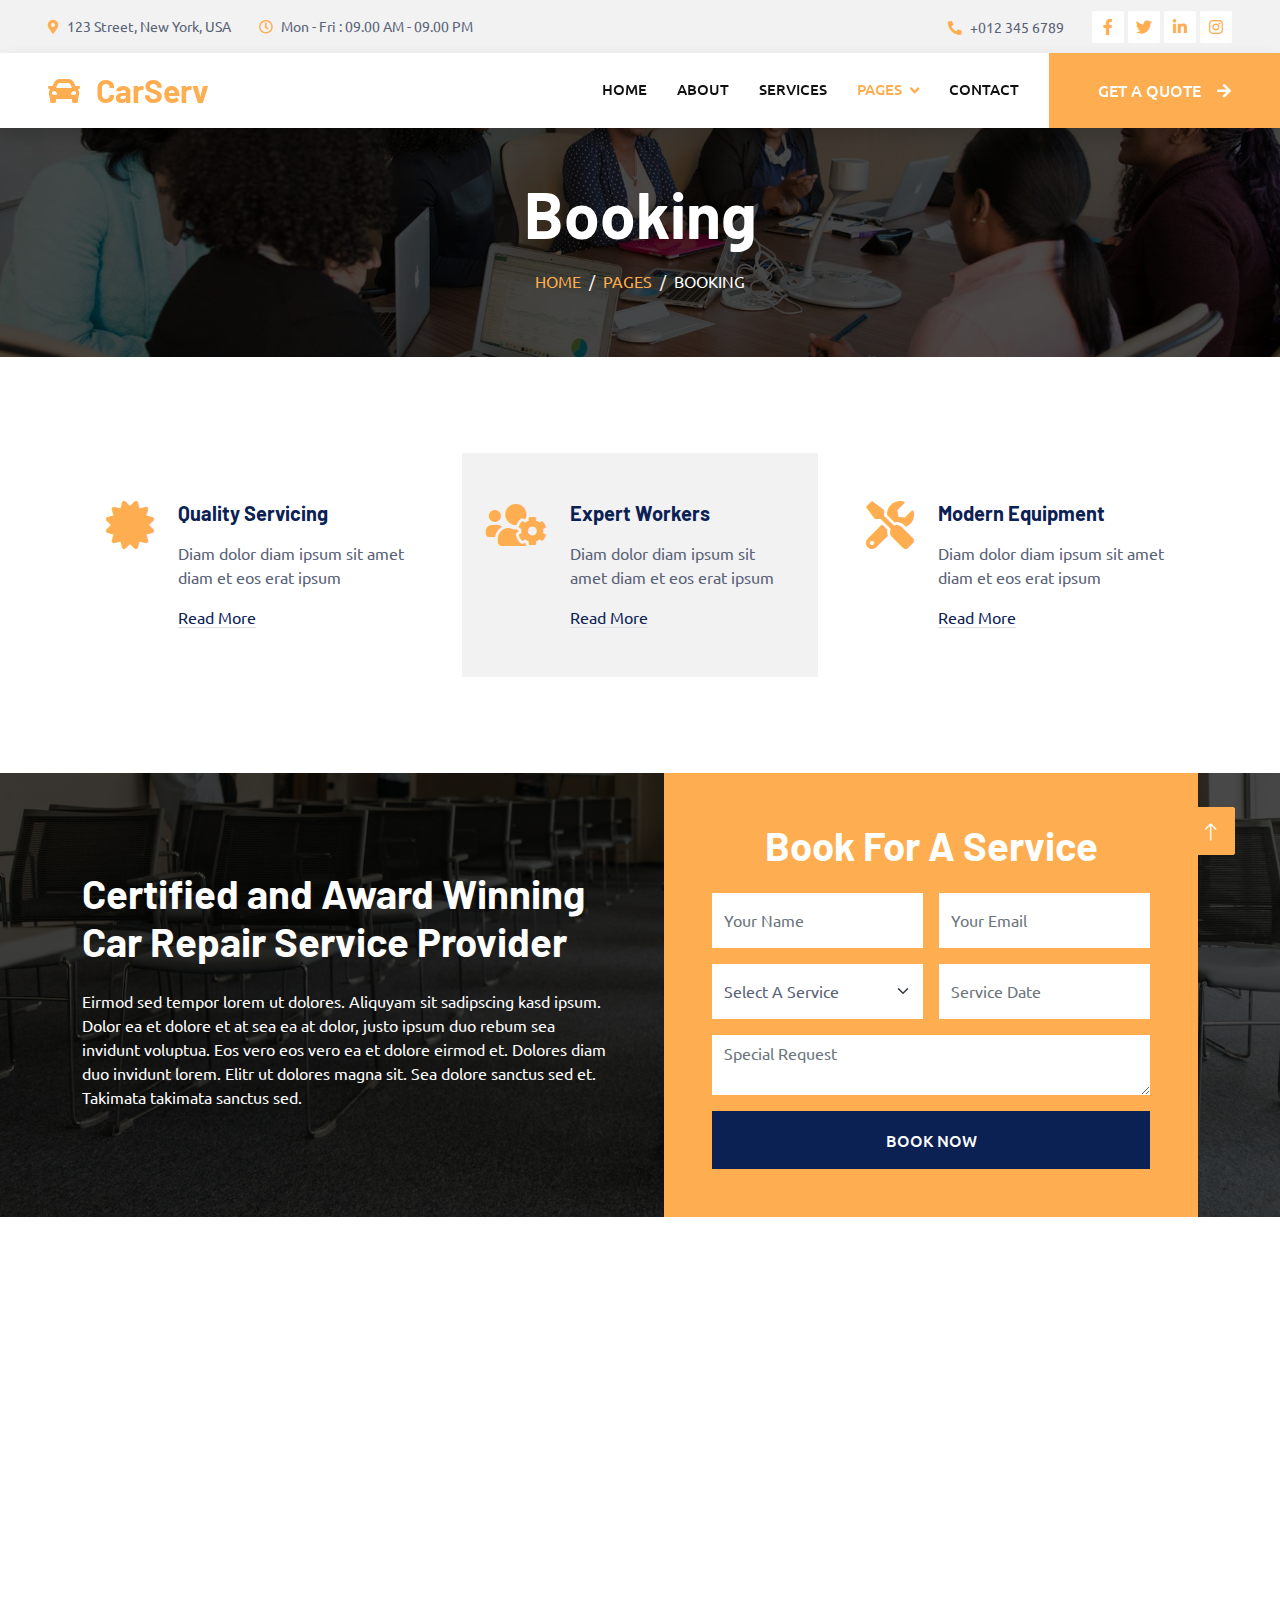
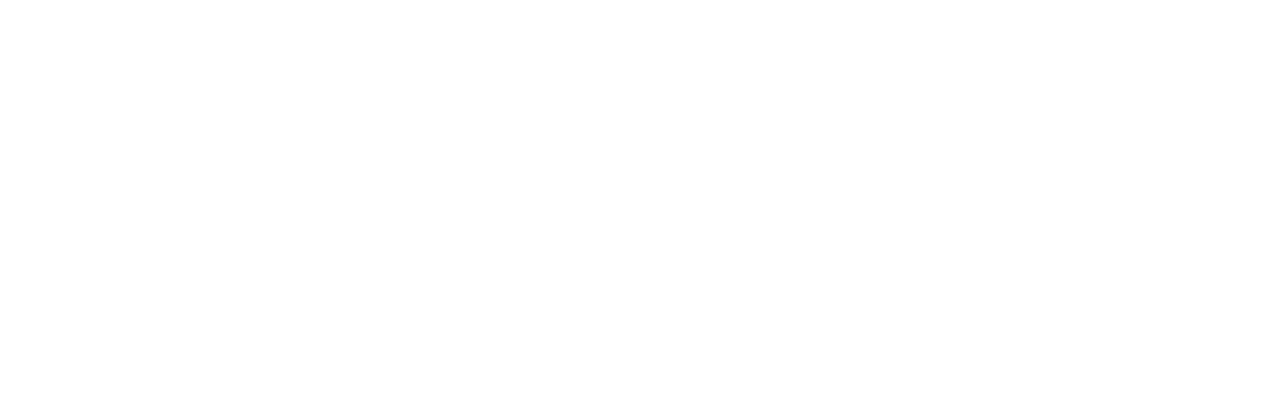
<file: booking.html>
<!DOCTYPE html>
<html lang="en">

<head>
    <meta charset="utf-8">
    <title>CarServ - Car Repair HTML Template</title>
    <meta content="width=device-width, initial-scale=1.0" name="viewport">
    <meta content="" name="keywords">
    <meta content="" name="description">

    <!-- Favicon -->
    <link href="img/favicon.ico" rel="icon">

    <!-- Google Web Fonts -->
    <link rel="preconnect" href="https://fonts.googleapis.com">
    <link rel="preconnect" href="https://fonts.gstatic.com" crossorigin>
    <link href="https://fonts.googleapis.com/css2?family=Barlow:wght@600;700&family=Ubuntu:wght@400;500&display=swap" rel="stylesheet"> 

    <!-- Icon Font Stylesheet -->
    <link href="https://cdnjs.cloudflare.com/ajax/libs/font-awesome/5.10.0/css/all.min.css" rel="stylesheet">
    <link href="https://cdn.jsdelivr.net/npm/bootstrap-icons@1.4.1/font/bootstrap-icons.css" rel="stylesheet">

    <!-- Libraries Stylesheet -->
    <link href="lib/animate/animate.min.css" rel="stylesheet">
    <link href="lib/owlcarousel/assets/owl.carousel.min.css" rel="stylesheet">
    <link href="lib/tempusdominus/css/tempusdominus-bootstrap-4.min.css" rel="stylesheet" />

    <!-- Customized Bootstrap Stylesheet -->
    <link href="css/bootstrap.min.css" rel="stylesheet">

    <!-- Template Stylesheet -->
    <link href="css/style.css" rel="stylesheet">
</head>

<body>
    <!-- Spinner Start -->
    <div id="spinner" class="show bg-white position-fixed translate-middle w-100 vh-100 top-50 start-50 d-flex align-items-center justify-content-center">
        <div class="spinner-border text-primary" style="width: 3rem; height: 3rem;" role="status">
            <span class="sr-only">Loading...</span>
        </div>
    </div>
    <!-- Spinner End -->


    <!-- Topbar Start -->
    <div class="container-fluid bg-light p-0">
        <div class="row gx-0 d-none d-lg-flex">
            <div class="col-lg-7 px-5 text-start">
                <div class="h-100 d-inline-flex align-items-center py-3 me-4">
                    <small class="fa fa-map-marker-alt text-primary me-2"></small>
                    <small>123 Street, New York, USA</small>
                </div>
                <div class="h-100 d-inline-flex align-items-center py-3">
                    <small class="far fa-clock text-primary me-2"></small>
                    <small>Mon - Fri : 09.00 AM - 09.00 PM</small>
                </div>
            </div>
            <div class="col-lg-5 px-5 text-end">
                <div class="h-100 d-inline-flex align-items-center py-3 me-4">
                    <small class="fa fa-phone-alt text-primary me-2"></small>
                    <small>+012 345 6789</small>
                </div>
                <div class="h-100 d-inline-flex align-items-center">
                    <a class="btn btn-sm-square bg-white text-primary me-1" href=""><i class="fab fa-facebook-f"></i></a>
                    <a class="btn btn-sm-square bg-white text-primary me-1" href=""><i class="fab fa-twitter"></i></a>
                    <a class="btn btn-sm-square bg-white text-primary me-1" href=""><i class="fab fa-linkedin-in"></i></a>
                    <a class="btn btn-sm-square bg-white text-primary me-0" href=""><i class="fab fa-instagram"></i></a>
                </div>
            </div>
        </div>
    </div>
    <!-- Topbar End -->


    <!-- Navbar Start -->
    <nav class="navbar navbar-expand-lg bg-white navbar-light shadow sticky-top p-0">
        <a href="index.html" class="navbar-brand d-flex align-items-center px-4 px-lg-5">
            <h2 class="m-0 text-primary"><i class="fa fa-car me-3"></i>CarServ</h2>
        </a>
        <button type="button" class="navbar-toggler me-4" data-bs-toggle="collapse" data-bs-target="#navbarCollapse">
            <span class="navbar-toggler-icon"></span>
        </button>
        <div class="collapse navbar-collapse" id="navbarCollapse">
            <div class="navbar-nav ms-auto p-4 p-lg-0">
                <a href="index.html" class="nav-item nav-link">Home</a>
                <a href="about.html" class="nav-item nav-link">About</a>
                <a href="service.html" class="nav-item nav-link">Services</a>
                <div class="nav-item dropdown">
                    <a href="#" class="nav-link dropdown-toggle active" data-bs-toggle="dropdown">Pages</a>
                    <div class="dropdown-menu fade-up m-0">
                        <a href="booking.html" class="dropdown-item active">Booking</a>
                        <a href="team.html" class="dropdown-item">Technicians</a>
                        <a href="testimonial.html" class="dropdown-item">Testimonial</a>
                        <a href="404.html" class="dropdown-item">404 Page</a>
                    </div>
                </div>
                <a href="contact.html" class="nav-item nav-link">Contact</a>
            </div>
            <a href="" class="btn btn-primary py-4 px-lg-5 d-none d-lg-block">Get A Quote<i class="fa fa-arrow-right ms-3"></i></a>
        </div>
    </nav>
    <!-- Navbar End -->


    <!-- Page Header Start -->
    <div class="container-fluid page-header mb-5 p-0" style="background-image: url(img/carousel-bg-1.jpg);">
        <div class="container-fluid page-header-inner py-5">
            <div class="container text-center">
                <h1 class="display-3 text-white mb-3 animated slideInDown">Booking</h1>
                <nav aria-label="breadcrumb">
                    <ol class="breadcrumb justify-content-center text-uppercase">
                        <li class="breadcrumb-item"><a href="#">Home</a></li>
                        <li class="breadcrumb-item"><a href="#">Pages</a></li>
                        <li class="breadcrumb-item text-white active" aria-current="page">Booking</li>
                    </ol>
                </nav>
            </div>
        </div>
    </div>
    <!-- Page Header End -->


    <!-- Service Start -->
    <div class="container-xxl py-5">
        <div class="container">
            <div class="row g-4">
                <div class="col-lg-4 col-md-6 wow fadeInUp" data-wow-delay="0.1s">
                    <div class="d-flex py-5 px-4">
                        <i class="fa fa-certificate fa-3x text-primary flex-shrink-0"></i>
                        <div class="ps-4">
                            <h5 class="mb-3">Quality Servicing</h5>
                            <p>Diam dolor diam ipsum sit amet diam et eos erat ipsum</p>
                            <a class="text-secondary border-bottom" href="">Read More</a>
                        </div>
                    </div>
                </div>
                <div class="col-lg-4 col-md-6 wow fadeInUp" data-wow-delay="0.3s">
                    <div class="d-flex bg-light py-5 px-4">
                        <i class="fa fa-users-cog fa-3x text-primary flex-shrink-0"></i>
                        <div class="ps-4">
                            <h5 class="mb-3">Expert Workers</h5>
                            <p>Diam dolor diam ipsum sit amet diam et eos erat ipsum</p>
                            <a class="text-secondary border-bottom" href="">Read More</a>
                        </div>
                    </div>
                </div>
                <div class="col-lg-4 col-md-6 wow fadeInUp" data-wow-delay="0.5s">
                    <div class="d-flex py-5 px-4">
                        <i class="fa fa-tools fa-3x text-primary flex-shrink-0"></i>
                        <div class="ps-4">
                            <h5 class="mb-3">Modern Equipment</h5>
                            <p>Diam dolor diam ipsum sit amet diam et eos erat ipsum</p>
                            <a class="text-secondary border-bottom" href="">Read More</a>
                        </div>
                    </div>
                </div>
            </div>
        </div>
    </div>
    <!-- Service End -->


    <!-- Booking Start -->
    <div class="container-fluid bg-secondary booking my-5 wow fadeInUp" data-wow-delay="0.1s">
        <div class="container">
            <div class="row gx-5">
                <div class="col-lg-6 py-5">
                    <div class="py-5">
                        <h1 class="text-white mb-4">Certified and Award Winning Car Repair Service Provider</h1>
                        <p class="text-white mb-0">Eirmod sed tempor lorem ut dolores. Aliquyam sit sadipscing kasd ipsum. Dolor ea et dolore et at sea ea at dolor, justo ipsum duo rebum sea invidunt voluptua. Eos vero eos vero ea et dolore eirmod et. Dolores diam duo invidunt lorem. Elitr ut dolores magna sit. Sea dolore sanctus sed et. Takimata takimata sanctus sed.</p>
                    </div>
                </div>
                <div class="col-lg-6">
                    <div class="bg-primary h-100 d-flex flex-column justify-content-center text-center p-5 wow zoomIn" data-wow-delay="0.6s">
                        <h1 class="text-white mb-4">Book For A Service</h1>
                        <form>
                            <div class="row g-3">
                                <div class="col-12 col-sm-6">
                                    <input type="text" class="form-control border-0" placeholder="Your Name" style="height: 55px;">
                                </div>
                                <div class="col-12 col-sm-6">
                                    <input type="email" class="form-control border-0" placeholder="Your Email" style="height: 55px;">
                                </div>
                                <div class="col-12 col-sm-6">
                                    <select class="form-select border-0" style="height: 55px;">
                                        <option selected>Select A Service</option>
                                        <option value="1">Service 1</option>
                                        <option value="2">Service 2</option>
                                        <option value="3">Service 3</option>
                                    </select>
                                </div>
                                <div class="col-12 col-sm-6">
                                    <div class="date" id="date1" data-target-input="nearest">
                                        <input type="text"
                                            class="form-control border-0 datetimepicker-input"
                                            placeholder="Service Date" data-target="#date1" data-toggle="datetimepicker" style="height: 55px;">
                                    </div>
                                </div>
                                <div class="col-12">
                                    <textarea class="form-control border-0" placeholder="Special Request"></textarea>
                                </div>
                                <div class="col-12">
                                    <button class="btn btn-secondary w-100 py-3" type="submit">Book Now</button>
                                </div>
                            </div>
                        </form>
                    </div>
                </div>
            </div>
        </div>
    </div>
    <!-- Booking End -->


    <!-- Call To Action Start -->
    <div class="container-xxl py-5 wow fadeInUp" data-wow-delay="0.1s">
        <div class="container">
            <div class="row g-4">
                <div class="col-lg-8 col-md-6">
                    <h6 class="text-primary text-uppercase">// Call To Action //</h6>
                    <h1 class="mb-4">Have Any Pre Booking Question?</h1>
                    <p class="mb-0">Lorem diam ea sit dolor labore. Clita et dolor erat sed est lorem sed et sit. Diam sed duo magna erat et stet clita ea magna ea sed, sit labore magna lorem tempor justo rebum dolores. Eos dolor sea erat amet et, lorem labore lorem at dolores. Stet ea ut justo et, clita et et ipsum diam.</p>
                </div>
                <div class="col-lg-4 col-md-6">
                    <div class="bg-primary d-flex flex-column justify-content-center text-center h-100 p-4">
                        <h3 class="text-white mb-4"><i class="fa fa-phone-alt me-3"></i>+012 345 6789</h3>
                        <a href="" class="btn btn-secondary py-3 px-5">Contact Us<i class="fa fa-arrow-right ms-3"></i></a>
                    </div>
                </div>
            </div>
        </div>
    </div>
    <!-- Call To Action End -->


    <!-- Footer Start -->
    <div class="container-fluid bg-dark text-light footer pt-5 mt-5 wow fadeIn" data-wow-delay="0.1s">
        <div class="container py-5">
            <div class="row g-5">
                <div class="col-lg-3 col-md-6">
                    <h4 class="text-light mb-4">Address</h4>
                    <p class="mb-2"><i class="fa fa-map-marker-alt me-3"></i>123 Street, New York, USA</p>
                    <p class="mb-2"><i class="fa fa-phone-alt me-3"></i>+012 345 67890</p>
                    <p class="mb-2"><i class="fa fa-envelope me-3"></i>info@example.com</p>
                    <div class="d-flex pt-2">
                        <a class="btn btn-outline-light btn-social" href=""><i class="fab fa-twitter"></i></a>
                        <a class="btn btn-outline-light btn-social" href=""><i class="fab fa-facebook-f"></i></a>
                        <a class="btn btn-outline-light btn-social" href=""><i class="fab fa-youtube"></i></a>
                        <a class="btn btn-outline-light btn-social" href=""><i class="fab fa-linkedin-in"></i></a>
                    </div>
                </div>
                <div class="col-lg-3 col-md-6">
                    <h4 class="text-light mb-4">Opening Hours</h4>
                    <h6 class="text-light">Monday - Friday:</h6>
                    <p class="mb-4">09.00 AM - 09.00 PM</p>
                    <h6 class="text-light">Saturday - Sunday:</h6>
                    <p class="mb-0">09.00 AM - 12.00 PM</p>
                </div>
                <div class="col-lg-3 col-md-6">
                    <h4 class="text-light mb-4">Services</h4>
                    <a class="btn btn-link" href="">Diagnostic Test</a>
                    <a class="btn btn-link" href="">Engine Servicing</a>
                    <a class="btn btn-link" href="">Tires Replacement</a>
                    <a class="btn btn-link" href="">Oil Changing</a>
                    <a class="btn btn-link" href="">Vacuam Cleaning</a>
                </div>
                <div class="col-lg-3 col-md-6">
                    <h4 class="text-light mb-4">Newsletter</h4>
                    <p>Dolor amet sit justo amet elitr clita ipsum elitr est.</p>
                    <div class="position-relative mx-auto" style="max-width: 400px;">
                        <input class="form-control border-0 w-100 py-3 ps-4 pe-5" type="text" placeholder="Your email">
                        <button type="button" class="btn btn-primary py-2 position-absolute top-0 end-0 mt-2 me-2">SignUp</button>
                    </div>
                </div>
            </div>
        </div>
        <div class="container">
            <div class="copyright">
                <div class="row">
                    <div class="col-md-6 text-center text-md-start mb-3 mb-md-0">
                        &copy; <a class="border-bottom" href="#">Your Site Name</a>, All Right Reserved.

                        <!--/*** This template is free as long as you keep the footer author’s credit link/attribution link/backlink. If you'd like to use the template without the footer author’s credit link/attribution link/backlink, you can purchase the Credit Removal License from "https://htmlcodex.com/credit-removal". Thank you for your support. ***/-->
                        Designed By <a class="border-bottom" href="https://htmlcodex.com">HTML Codex</a>
                    </div>
                    <div class="col-md-6 text-center text-md-end">
                        <div class="footer-menu">
                            <a href="">Home</a>
                            <a href="">Cookies</a>
                            <a href="">Help</a>
                            <a href="">FQAs</a>
                        </div>
                    </div>
                </div>
            </div>
        </div>
    </div>
    <!-- Footer End -->


    <!-- Back to Top -->
    <a href="#" class="btn btn-lg btn-primary btn-lg-square back-to-top"><i class="bi bi-arrow-up"></i></a>


    <!-- JavaScript Libraries -->
    <script src="https://code.jquery.com/jquery-3.4.1.min.js"></script>
    <script src="https://cdn.jsdelivr.net/npm/bootstrap@5.0.0/dist/js/bootstrap.bundle.min.js"></script>
    <script src="lib/wow/wow.min.js"></script>
    <script src="lib/easing/easing.min.js"></script>
    <script src="lib/waypoints/waypoints.min.js"></script>
    <script src="lib/counterup/counterup.min.js"></script>
    <script src="lib/owlcarousel/owl.carousel.min.js"></script>
    <script src="lib/tempusdominus/js/moment.min.js"></script>
    <script src="lib/tempusdominus/js/moment-timezone.min.js"></script>
    <script src="lib/tempusdominus/js/tempusdominus-bootstrap-4.min.js"></script>

    <!-- Template Javascript -->
    <script src="js/main.js"></script>
</body>

</html>
</file>
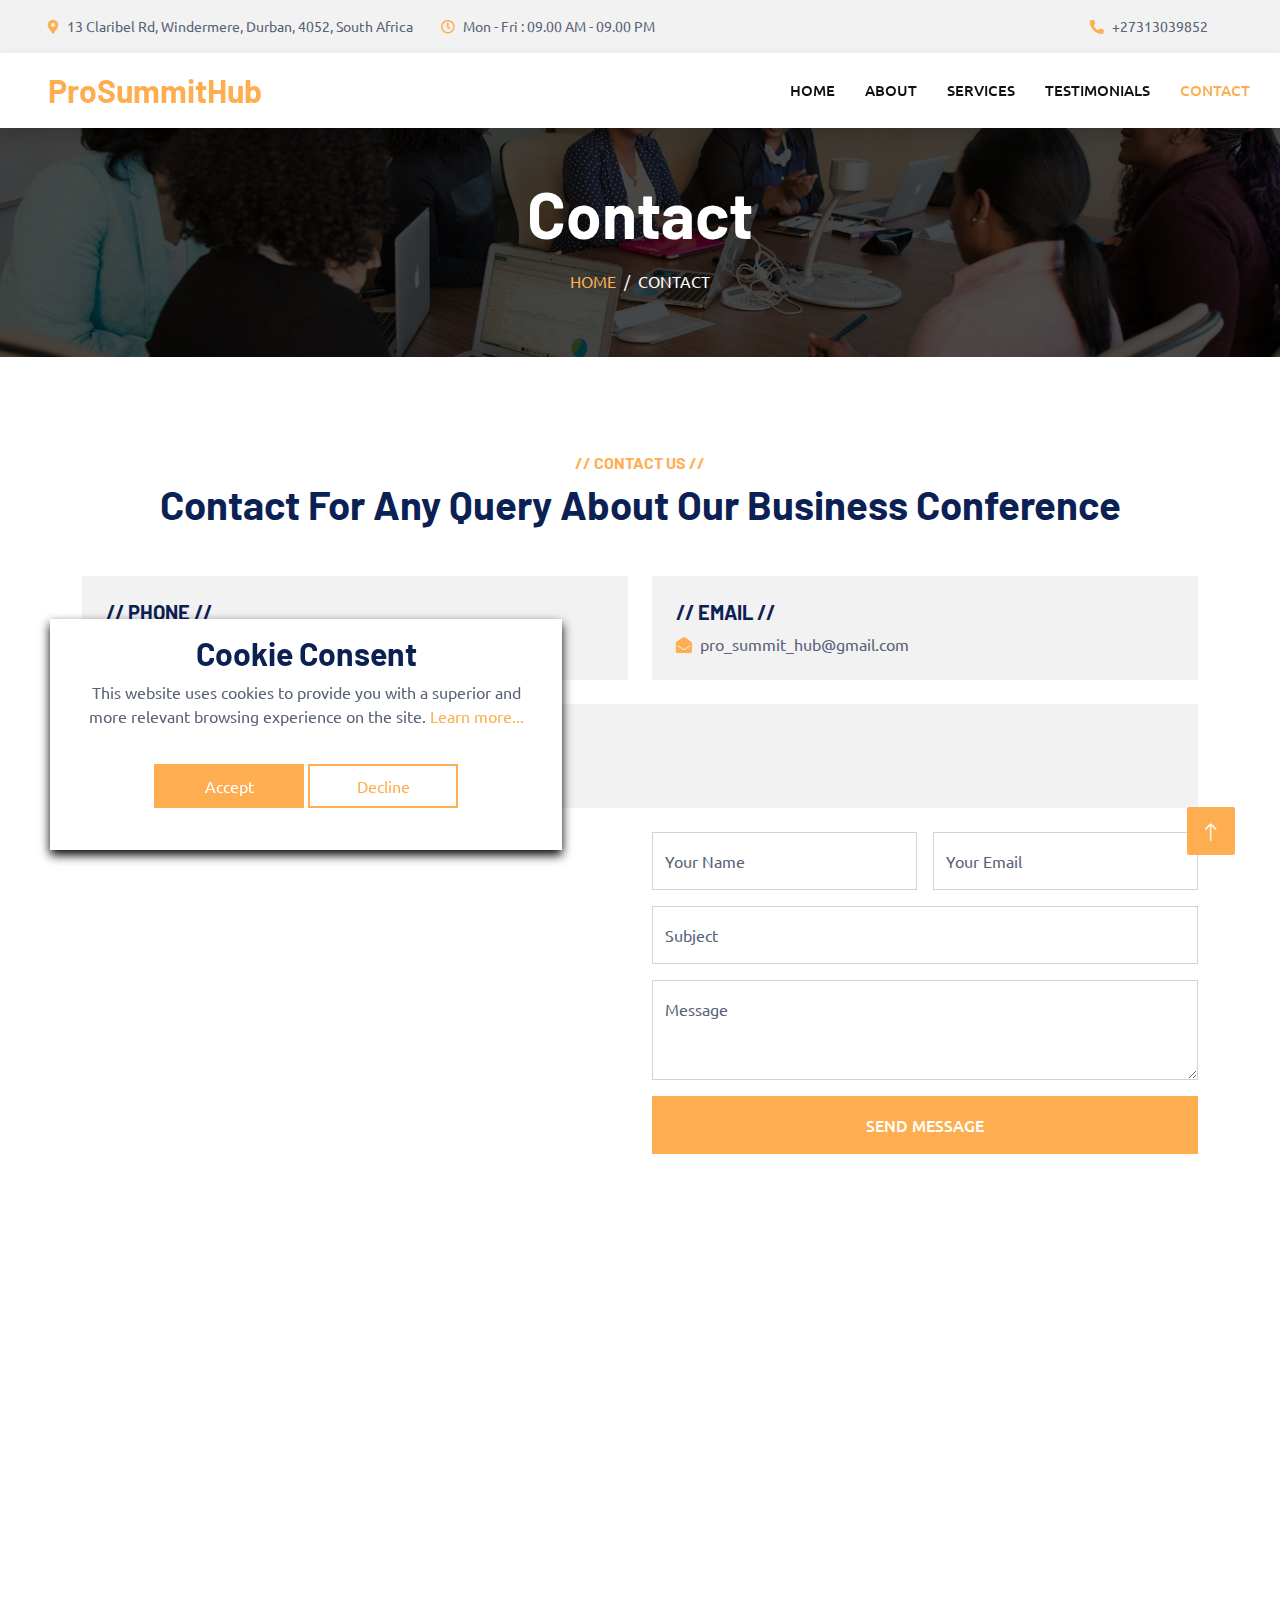
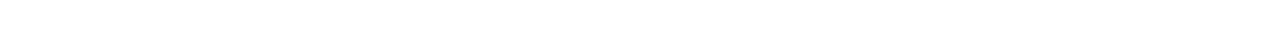
<file: contact.html>
<!DOCTYPE html>
<html lang="en">
    <head>
        <meta charset="utf-8" />
        <title>ProSummitHub</title>
        <meta content="width=device-width, initial-scale=1.0" name="viewport" />
        <meta content="" name="keywords" />
        <meta content="" name="description" />

        <!-- Favicon -->
        <link href="img/favicon.ico" rel="icon" />

        <!-- Google Web Fonts -->
        <link rel="preconnect" href="https://fonts.googleapis.com" />
        <link rel="preconnect" href="https://fonts.gstatic.com" crossorigin />
        <link
            href="https://fonts.googleapis.com/css2?family=Barlow:wght@600;700&family=Ubuntu:wght@400;500&display=swap"
            rel="stylesheet"
        />

        <!-- Icon Font Stylesheet -->
        <link
            href="https://cdnjs.cloudflare.com/ajax/libs/font-awesome/5.10.0/css/all.min.css"
            rel="stylesheet"
        />
        <link
            href="https://cdn.jsdelivr.net/npm/bootstrap-icons@1.4.1/font/bootstrap-icons.css"
            rel="stylesheet"
        />

        <!-- Libraries Stylesheet -->
        <link href="lib/animate/animate.min.css" rel="stylesheet" />
        <link
            href="lib/owlcarousel/assets/owl.carousel.min.css"
            rel="stylesheet"
        />
        <link
            href="lib/tempusdominus/css/tempusdominus-bootstrap-4.min.css"
            rel="stylesheet"
        />

        <!-- Customized Bootstrap Stylesheet -->
        <link href="css/bootstrap.min.css" rel="stylesheet" />

        <!-- Template Stylesheet -->
        <link href="css/style.css" rel="stylesheet" />
    </head>

    <body>
        <!-- Spinner Start -->
        <div
            id="spinner"
            class="show bg-white position-fixed translate-middle w-100 vh-100 top-50 start-50 d-flex align-items-center justify-content-center"
        >
            <div
                class="spinner-border text-primary"
                style="width: 3rem; height: 3rem"
                role="status"
            >
                <span class="sr-only">Loading...</span>
            </div>
        </div>
        <!-- Spinner End -->

        <!-- Topbar Start -->
        <div class="container-fluid bg-light p-0">
            <div class="row gx-0 d-none d-lg-flex">
                <div class="col-lg-7 px-5 text-start">
                    <div
                        class="h-100 d-inline-flex align-items-center py-3 me-4"
                    >
                        <small
                            class="fa fa-map-marker-alt text-primary me-2"
                        ></small>
                        <small
                            >13 Claribel Rd, Windermere, Durban, 4052, South
                            Africa</small
                        >
                    </div>
                    <div class="h-100 d-inline-flex align-items-center py-3">
                        <small class="far fa-clock text-primary me-2"></small>
                        <small>Mon - Fri : 09.00 AM - 09.00 PM</small>
                    </div>
                </div>
                <div class="col-lg-5 px-5 text-end">
                    <div
                        class="h-100 d-inline-flex align-items-center py-3 me-4"
                    >
                        <small
                            class="fa fa-phone-alt text-primary me-2"
                        ></small>
                        <small>+27313039852</small>
                    </div>
                </div>
            </div>
        </div>
        <!-- Topbar End -->

        <!-- Navbar Start -->
        <nav
            class="navbar navbar-expand-lg bg-white navbar-light shadow sticky-top p-0"
        >
            <a
                href="index.html"
                class="navbar-brand d-flex align-items-center px-4 px-lg-5"
            >
                <h2 class="m-0 text-primary">ProSummitHub</h2>
            </a>
            <button
                type="button"
                class="navbar-toggler me-4"
                data-bs-toggle="collapse"
                data-bs-target="#navbarCollapse"
            >
                <span class="navbar-toggler-icon"></span>
            </button>
            <div class="collapse navbar-collapse" id="navbarCollapse">
                <div class="navbar-nav ms-auto p-4 p-lg-0">
                    <a href="index.html" class="nav-item nav-link">Home</a>
                    <a href="about.html" class="nav-item nav-link">About</a>
                    <a href="service.html" class="nav-item nav-link"
                        >Services</a
                    >
                    <a href="testimonial.html" class="nav-item nav-link"
                        >Testimonials</a
                    >
                    <a href="contact.html" class="nav-item nav-link active"
                        >Contact</a
                    >
                </div>
            </div>
        </nav>
        <!-- Navbar End -->

        <!-- Page Header Start -->
        <div
            class="container-fluid page-header mb-5 p-0"
            style="background-image: url(img/carousel-bg-1.jpg)"
        >
            <div class="container-fluid page-header-inner py-5">
                <div class="container text-center">
                    <h1 class="display-3 text-white mb-3 animated slideInDown">
                        Contact
                    </h1>
                    <nav aria-label="breadcrumb">
                        <ol
                            class="breadcrumb justify-content-center text-uppercase"
                        >
                            <li class="breadcrumb-item">
                                <a href="index.html">Home</a>
                            </li>

                            <li
                                class="breadcrumb-item text-white active"
                                aria-current="page"
                            >
                                Contact
                            </li>
                        </ol>
                    </nav>
                </div>
            </div>
        </div>
        <!-- Page Header End -->

        <!-- Contact Start -->
        <div class="container-xxl py-5">
            <div class="container">
                <div class="text-center wow fadeInUp" data-wow-delay="0.1s">
                    <h6 class="text-primary text-uppercase">
                        // Contact Us //
                    </h6>
                    <h1 class="mb-5">
                        Contact For Any Query About Our Business Conference
                    </h1>
                </div>
                <div class="row g-4">
                    <div class="col-12">
                        <div class="row gy-4">
                            <div class="col-md-6">
                                <div
                                    class="bg-light d-flex flex-column justify-content-center p-4"
                                >
                                    <h5 class="text-uppercase">// Phone //</h5>
                                    <p class="m-0">
                                        <i
                                            class="fa fa-envelope-open text-primary me-2"
                                        ></i
                                        >+27313039852
                                    </p>
                                </div>
                            </div>
                            <div class="col-md-6">
                                <div
                                    class="bg-light d-flex flex-column justify-content-center p-4"
                                >
                                    <h5 class="text-uppercase">// Email //</h5>
                                    <p class="m-0">
                                        <i
                                            class="fa fa-envelope-open text-primary me-2"
                                        ></i
                                        >pro_summit_hub@gmail.com
                                    </p>
                                </div>
                            </div>
                            <div class="col-md-12">
                                <div
                                    class="bg-light d-flex flex-column justify-content-center p-4"
                                >
                                    <h5 class="text-uppercase">
                                        // Address //
                                    </h5>
                                    <p class="m-0">
                                        <i
                                            class="fa fa-envelope-open text-primary me-2"
                                        ></i
                                        >13 Claribel Rd, Windermere, Durban,
                                        4052, South Africa
                                    </p>
                                </div>
                            </div>
                        </div>
                    </div>
                    <div class="col-md-6 wow fadeIn" data-wow-delay="0.1s">
                        <iframe
                            src="https://www.google.com/maps/embed?pb=!1m18!1m12!1m3!1d12215.529902649874!2d31.019554771439495!3d-29.834676237189285!2m3!1f0!2f0!3f0!3m2!1i1024!2i768!4f13.1!3m3!1m2!1s0x1ef70764f52dcb07%3A0xf894d7294fe140ac!2sThe%20Conference%20Company!5e0!3m2!1suk!2sua!4v1736533784390!5m2!1suk!2sua"
                            class="position-relative rounded w-100 h-100"
                            frameborder="0"
                            style="min-height: 350px; border: 0"
                            allowfullscreen=""
                            aria-hidden="false"
                            tabindex="0"
                        ></iframe>
                    </div>
                    <div class="col-md-6">
                        <div class="wow fadeInUp" data-wow-delay="0.2s">
                            <form>
                                <div class="row g-3">
                                    <div class="col-md-6">
                                        <div class="form-floating">
                                            <input
                                                type="text"
                                                class="form-control"
                                                id="name"
                                                placeholder="Your Name"
                                            />
                                            <label for="name">Your Name</label>
                                        </div>
                                    </div>
                                    <div class="col-md-6">
                                        <div class="form-floating">
                                            <input
                                                type="email"
                                                class="form-control"
                                                id="email"
                                                placeholder="Your Email"
                                            />
                                            <label for="email"
                                                >Your Email</label
                                            >
                                            <div id="result"></div>
                                        </div>
                                    </div>
                                    <div class="col-12">
                                        <div class="form-floating">
                                            <input
                                                type="text"
                                                class="form-control"
                                                id="subject"
                                                placeholder="Subject"
                                            />
                                            <label for="subject">Subject</label>
                                        </div>
                                    </div>
                                    <div class="col-12">
                                        <div class="form-floating">
                                            <textarea
                                                class="form-control"
                                                placeholder="Leave a message here"
                                                id="message"
                                                style="height: 100px"
                                            ></textarea>
                                            <label for="message">Message</label>
                                        </div>
                                    </div>
                                    <div class="col-12">
                                        <button
                                            class="btn btn-primary w-100 py-3"
                                            type="submit"
                                            id="submit"
                                            onclick="sendForm()"
                                        >
                                            Send Message
                                        </button>
                                    </div>
                                </div>
                            </form>
                        </div>
                    </div>
                </div>
            </div>
        </div>
        <!-- Contact End -->

        <!-- Footer Start -->
        <div
            class="container-fluid bg-dark text-light footer pt-5 mt-5 wow fadeIn"
            data-wow-delay="0.1s"
        >
            <div class="container py-5">
                <div class="row g-5">
                    <div class="col-lg-4 col-md-6">
                        <h4 class="text-light mb-4">ProSummitHub</h4>
                        <p>
                            Our business conference services are designed to
                            provide you with the tools and insights to succeed
                            in today's dynamic business landscape. We host
                            events that bring together industry leaders and
                            experts to share knowledge, foster collaboration,
                            and inspire growth.
                        </p>
                    </div>
                    <div class="col-lg-4 col-md-6">
                        <h4 class="text-light mb-4">Address</h4>
                        <p class="mb-2">
                            <i class="fa fa-map-marker-alt me-3"></i>
                            13 Claribel Rd, Windermere, Durban, 4052, South
                            Africa
                        </p>
                        <p class="mb-2">
                            <i class="fa fa-phone-alt me-3"></i>+27313039852
                        </p>
                        <p class="mb-2">
                            <i class="fa fa-envelope me-3"></i
                            >pro_summit_hub@gmail.com
                        </p>
                    </div>
                    <div class="col-lg-4 col-md-6">
                        <h4 class="text-light mb-4">Quick links</h4>
                        <ul style="list-style: none; padding-left: 0px">
                            <li><a href="index.html">Home</a></li>
                            <li><a href="about.html">About us</a></li>
                            <li><a href="terms-of-use.html">Terms</a></li>
                            <li>
                                <a href="privacy-policy.html">Privacy policy</a>
                            </li>
                        </ul>
                    </div>
                </div>
            </div>
        </div>
        <!-- Footer End -->

        <!-- Back to Top -->
        <a href="#" class="btn btn-lg btn-primary btn-lg-square back-to-top"
            ><i class="bi bi-arrow-up"></i
        ></a>

        <!-- Cookie banner -->
        <div class="cookie-wrapper show">
            <div>
                <i class="bx bx-cookie"></i>
                <h2 style="text-align: center">Cookie Consent</h2>
            </div>

            <div class="data">
                <p>
                    This website uses cookies to provide you with a superior and
                    more relevant browsing experience on the site.
                    <a href="privacy-policy.html">Learn more...</a>
                </p>
            </div>

            <div class="buttons">
                <button class="cookie-button" id="acceptBtn">Accept</button>
                <button class="cookie-button" id="declineBtn">Decline</button>
            </div>
        </div>
        <!-- End Cookie banner -->

        <!-- JavaScript Libraries -->
        <script src="https://code.jquery.com/jquery-3.4.1.min.js"></script>
        <script src="https://cdn.jsdelivr.net/npm/bootstrap@5.0.0/dist/js/bootstrap.bundle.min.js"></script>
        <script src="lib/wow/wow.min.js"></script>
        <script src="lib/easing/easing.min.js"></script>
        <script src="lib/waypoints/waypoints.min.js"></script>
        <script src="lib/counterup/counterup.min.js"></script>
        <script src="lib/owlcarousel/owl.carousel.min.js"></script>
        <script src="lib/tempusdominus/js/moment.min.js"></script>
        <script src="lib/tempusdominus/js/moment-timezone.min.js"></script>
        <script src="lib/tempusdominus/js/tempusdominus-bootstrap-4.min.js"></script>

        <!-- Template Javascript -->
        <script src="js/main.js"></script>
        <script src="js/contact-form.js"></script>
        <script src="js/cookiebanner.js"></script>
    </body>
</html>
</file>
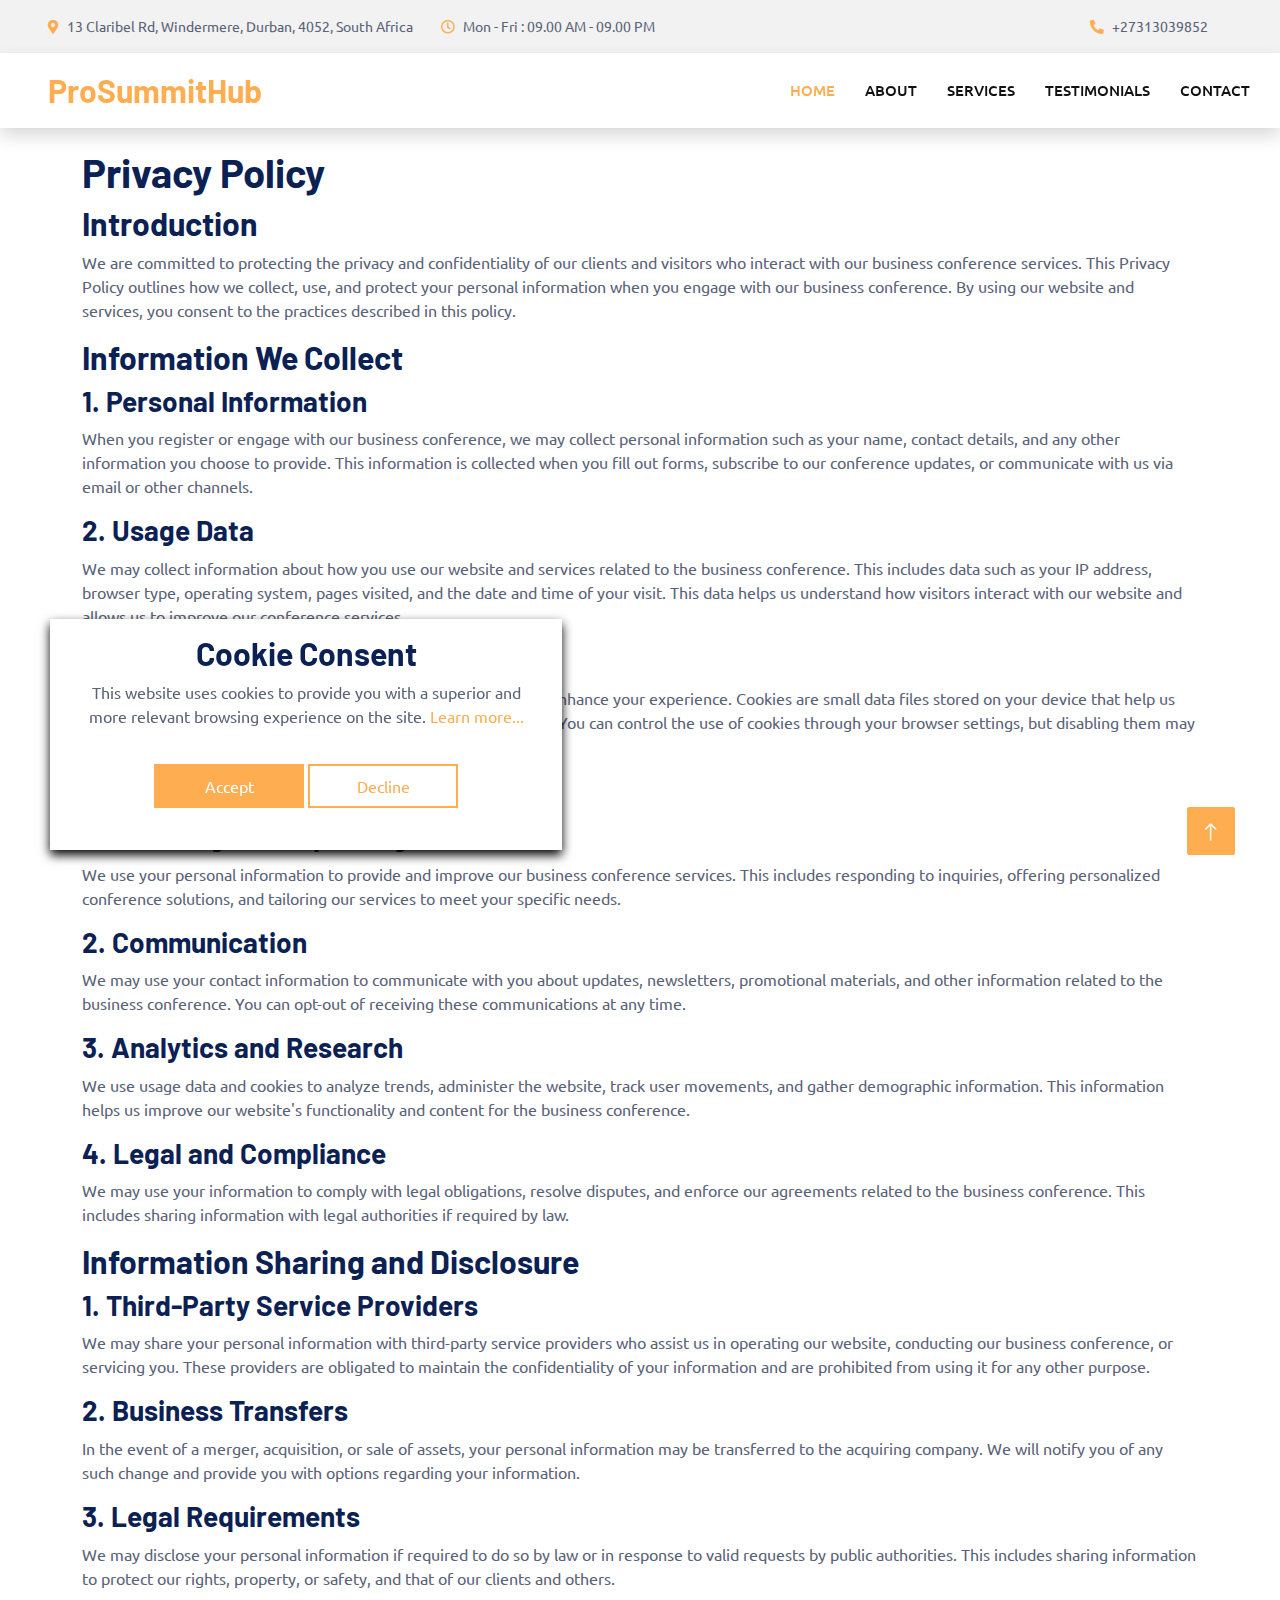
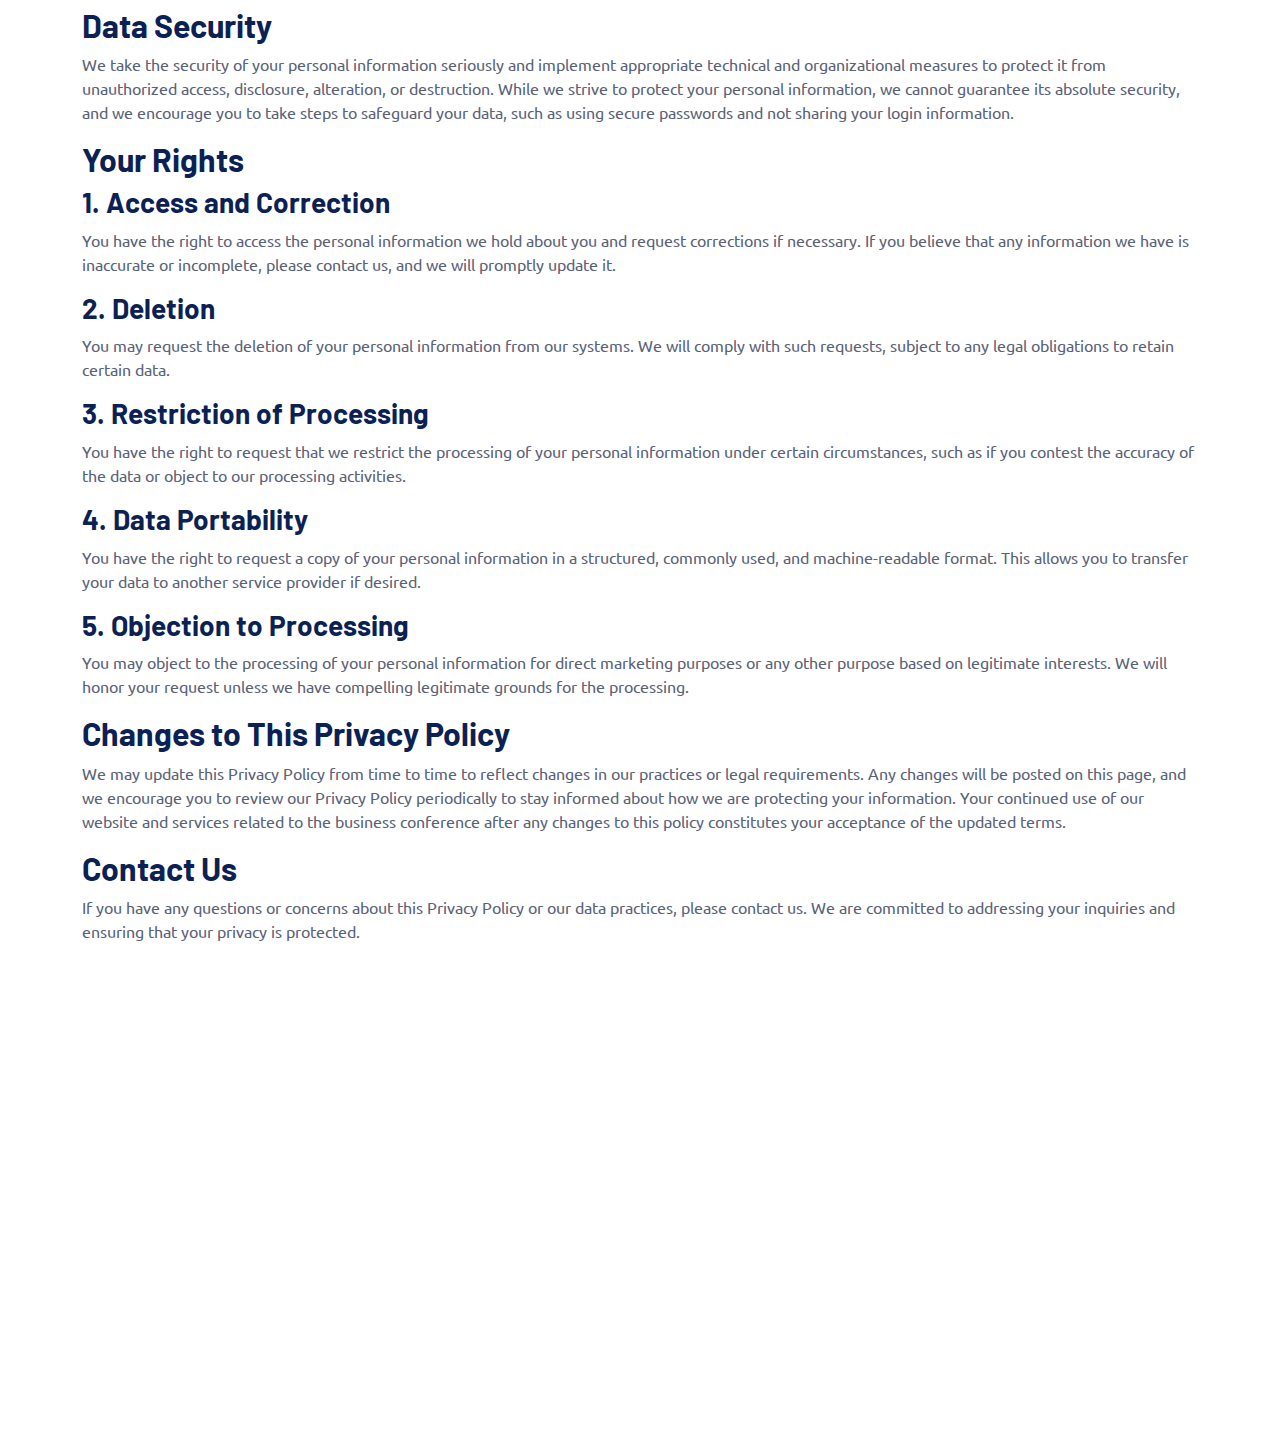
<file: privacy-policy.html>
<!DOCTYPE html>
<html lang="en">
    <head>
        <meta charset="utf-8" />
        <title>ProSummitHub</title>
        <meta content="width=device-width, initial-scale=1.0" name="viewport" />
        <meta content="" name="keywords" />
        <meta content="" name="description" />

        <!-- Favicon -->
        <link href="img/favicon.ico" rel="icon" />

        <!-- Google Web Fonts -->
        <link rel="preconnect" href="https://fonts.googleapis.com" />
        <link rel="preconnect" href="https://fonts.gstatic.com" crossorigin />
        <link
            href="https://fonts.googleapis.com/css2?family=Barlow:wght@600;700&family=Ubuntu:wght@400;500&display=swap"
            rel="stylesheet"
        />

        <!-- Icon Font Stylesheet -->
        <link
            href="https://cdnjs.cloudflare.com/ajax/libs/font-awesome/5.10.0/css/all.min.css"
            rel="stylesheet"
        />
        <link
            href="https://cdn.jsdelivr.net/npm/bootstrap-icons@1.4.1/font/bootstrap-icons.css"
            rel="stylesheet"
        />

        <!-- Libraries Stylesheet -->
        <link href="lib/animate/animate.min.css" rel="stylesheet" />
        <link
            href="lib/owlcarousel/assets/owl.carousel.min.css"
            rel="stylesheet"
        />
        <link
            href="lib/tempusdominus/css/tempusdominus-bootstrap-4.min.css"
            rel="stylesheet"
        />

        <!-- Customized Bootstrap Stylesheet -->
        <link href="css/bootstrap.min.css" rel="stylesheet" />

        <!-- Template Stylesheet -->
        <link href="css/style.css" rel="stylesheet" />
    </head>

    <body>
        <!-- Spinner Start -->
        <div
            id="spinner"
            class="show bg-white position-fixed translate-middle w-100 vh-100 top-50 start-50 d-flex align-items-center justify-content-center"
        >
            <div
                class="spinner-border text-primary"
                style="width: 3rem; height: 3rem"
                role="status"
            >
                <span class="sr-only">Loading...</span>
            </div>
        </div>
        <!-- Spinner End -->

        <!-- Topbar Start -->
        <div class="container-fluid bg-light p-0">
            <div class="row gx-0 d-none d-lg-flex">
                <div class="col-lg-7 px-5 text-start">
                    <div
                        class="h-100 d-inline-flex align-items-center py-3 me-4"
                    >
                        <small
                            class="fa fa-map-marker-alt text-primary me-2"
                        ></small>
                        <small
                            >13 Claribel Rd, Windermere, Durban, 4052, South
                            Africa</small
                        >
                    </div>
                    <div class="h-100 d-inline-flex align-items-center py-3">
                        <small class="far fa-clock text-primary me-2"></small>
                        <small>Mon - Fri : 09.00 AM - 09.00 PM</small>
                    </div>
                </div>
                <div class="col-lg-5 px-5 text-end">
                    <div
                        class="h-100 d-inline-flex align-items-center py-3 me-4"
                    >
                        <small
                            class="fa fa-phone-alt text-primary me-2"
                        ></small>
                        <small>+27313039852</small>
                    </div>
                </div>
            </div>
        </div>
        <!-- Topbar End -->

        <!-- Navbar Start -->
        <nav
            class="navbar navbar-expand-lg bg-white navbar-light shadow sticky-top p-0"
        >
            <a
                href="index.html"
                class="navbar-brand d-flex align-items-center px-4 px-lg-5"
            >
                <h2 class="m-0 text-primary">ProSummitHub</h2>
            </a>
            <button
                type="button"
                class="navbar-toggler me-4"
                data-bs-toggle="collapse"
                data-bs-target="#navbarCollapse"
            >
                <span class="navbar-toggler-icon"></span>
            </button>
            <div class="collapse navbar-collapse" id="navbarCollapse">
                <div class="navbar-nav ms-auto p-4 p-lg-0">
                    <a href="index.html" class="nav-item nav-link active"
                        >Home</a
                    >
                    <a href="about.html" class="nav-item nav-link">About</a>
                    <a href="service.html" class="nav-item nav-link"
                        >Services</a
                    >
                    <a href="testimonial.html" class="nav-item nav-link"
                        >Testimonials</a
                    >
                    <a href="contact.html" class="nav-item nav-link">Contact</a>
                </div>
            </div>
        </nav>
        <!-- Navbar End -->

        <main>
            <article class="container additional-wrapper">
                <div class="page__content" style="padding: 20px 0px">
                    <div class="section">
                        <h1>Privacy Policy</h1>
                        <h2>Introduction</h2>
                        <p>
                            We are committed to protecting the privacy and
                            confidentiality of our clients and visitors who
                            interact with our business conference services. This
                            Privacy Policy outlines how we collect, use, and
                            protect your personal information when you engage
                            with our business conference. By using our website
                            and services, you consent to the practices described
                            in this policy.
                        </p>
                    </div>

                    <div class="section">
                        <h2>Information We Collect</h2>
                        <h3>1. Personal Information</h3>
                        <p>
                            When you register or engage with our business
                            conference, we may collect personal information such
                            as your name, contact details, and any other
                            information you choose to provide. This information
                            is collected when you fill out forms, subscribe to
                            our conference updates, or communicate with us via
                            email or other channels.
                        </p>

                        <h3>2. Usage Data</h3>
                        <p>
                            We may collect information about how you use our
                            website and services related to the business
                            conference. This includes data such as your IP
                            address, browser type, operating system, pages
                            visited, and the date and time of your visit. This
                            data helps us understand how visitors interact with
                            our website and allows us to improve our conference
                            services.
                        </p>

                        <h3>3. Cookies and Similar Technologies</h3>
                        <p>
                            Our website may use cookies and similar tracking
                            technologies to enhance your experience. Cookies are
                            small data files stored on your device that help us
                            remember your preferences and understand how you use
                            our site. You can control the use of cookies through
                            your browser settings, but disabling them may affect
                            your ability to use certain features of our website.
                        </p>
                    </div>

                    <div class="section">
                        <h2>How We Use Your Information</h2>
                        <h3>1. Providing and Improving Services</h3>
                        <p>
                            We use your personal information to provide and
                            improve our business conference services. This
                            includes responding to inquiries, offering
                            personalized conference solutions, and tailoring our
                            services to meet your specific needs.
                        </p>

                        <h3>2. Communication</h3>
                        <p>
                            We may use your contact information to communicate
                            with you about updates, newsletters, promotional
                            materials, and other information related to the
                            business conference. You can opt-out of receiving
                            these communications at any time.
                        </p>

                        <h3>3. Analytics and Research</h3>
                        <p>
                            We use usage data and cookies to analyze trends,
                            administer the website, track user movements, and
                            gather demographic information. This information
                            helps us improve our website's functionality and
                            content for the business conference.
                        </p>

                        <h3>4. Legal and Compliance</h3>
                        <p>
                            We may use your information to comply with legal
                            obligations, resolve disputes, and enforce our
                            agreements related to the business conference. This
                            includes sharing information with legal authorities
                            if required by law.
                        </p>
                    </div>

                    <div class="section">
                        <h2>Information Sharing and Disclosure</h2>
                        <h3>1. Third-Party Service Providers</h3>
                        <p>
                            We may share your personal information with
                            third-party service providers who assist us in
                            operating our website, conducting our business
                            conference, or servicing you. These providers are
                            obligated to maintain the confidentiality of your
                            information and are prohibited from using it for any
                            other purpose.
                        </p>

                        <h3>2. Business Transfers</h3>
                        <p>
                            In the event of a merger, acquisition, or sale of
                            assets, your personal information may be transferred
                            to the acquiring company. We will notify you of any
                            such change and provide you with options regarding
                            your information.
                        </p>

                        <h3>3. Legal Requirements</h3>
                        <p>
                            We may disclose your personal information if
                            required to do so by law or in response to valid
                            requests by public authorities. This includes
                            sharing information to protect our rights, property,
                            or safety, and that of our clients and others.
                        </p>
                    </div>

                    <div class="section">
                        <h2>Data Security</h2>
                        <p>
                            We take the security of your personal information
                            seriously and implement appropriate technical and
                            organizational measures to protect it from
                            unauthorized access, disclosure, alteration, or
                            destruction. While we strive to protect your
                            personal information, we cannot guarantee its
                            absolute security, and we encourage you to take
                            steps to safeguard your data, such as using secure
                            passwords and not sharing your login information.
                        </p>
                    </div>

                    <div class="section">
                        <h2>Your Rights</h2>
                        <h3>1. Access and Correction</h3>
                        <p>
                            You have the right to access the personal
                            information we hold about you and request
                            corrections if necessary. If you believe that any
                            information we have is inaccurate or incomplete,
                            please contact us, and we will promptly update it.
                        </p>

                        <h3>2. Deletion</h3>
                        <p>
                            You may request the deletion of your personal
                            information from our systems. We will comply with
                            such requests, subject to any legal obligations to
                            retain certain data.
                        </p>

                        <h3>3. Restriction of Processing</h3>
                        <p>
                            You have the right to request that we restrict the
                            processing of your personal information under
                            certain circumstances, such as if you contest the
                            accuracy of the data or object to our processing
                            activities.
                        </p>

                        <h3>4. Data Portability</h3>
                        <p>
                            You have the right to request a copy of your
                            personal information in a structured, commonly used,
                            and machine-readable format. This allows you to
                            transfer your data to another service provider if
                            desired.
                        </p>

                        <h3>5. Objection to Processing</h3>
                        <p>
                            You may object to the processing of your personal
                            information for direct marketing purposes or any
                            other purpose based on legitimate interests. We will
                            honor your request unless we have compelling
                            legitimate grounds for the processing.
                        </p>
                    </div>

                    <div class="section">
                        <h2>Changes to This Privacy Policy</h2>
                        <p>
                            We may update this Privacy Policy from time to time
                            to reflect changes in our practices or legal
                            requirements. Any changes will be posted on this
                            page, and we encourage you to review our Privacy
                            Policy periodically to stay informed about how we
                            are protecting your information. Your continued use
                            of our website and services related to the business
                            conference after any changes to this policy
                            constitutes your acceptance of the updated terms.
                        </p>
                    </div>

                    <div class="section">
                        <h2>Contact Us</h2>
                        <p>
                            If you have any questions or concerns about this
                            Privacy Policy or our data practices, please contact
                            us. We are committed to addressing your inquiries
                            and ensuring that your privacy is protected.
                        </p>
                    </div>
                </div>
            </article>
        </main>

        <!-- Footer Start -->
        <div
            class="container-fluid bg-dark text-light footer pt-5 mt-5 wow fadeIn"
            data-wow-delay="0.1s"
        >
            <div class="container py-5">
                <div class="row g-5">
                    <div class="col-lg-3 col-md-6">
                        <h4 class="text-light mb-4">ProSummitHub</h4>
                        <p>
                            Our business conference services are designed to
                            provide you with the tools and insights to succeed
                            in today's dynamic business landscape. We host
                            events that bring together industry leaders and
                            experts to share knowledge, foster collaboration,
                            and inspire growth.
                        </p>
                    </div>
                    <div class="col-lg-3 col-md-6">
                        <h4 class="text-light mb-4">Address</h4>
                        <p class="mb-2">
                            <i class="fa fa-map-marker-alt me-3"></i>
                            13 Claribel Rd, Windermere, Durban, 4052, South
                            Africa
                        </p>
                        <p class="mb-2">
                            <i class="fa fa-phone-alt me-3"></i>+27313039852
                        </p>
                        <p class="mb-2">
                            <i class="fa fa-envelope me-3"></i
                            >pro_summit_hub@gmail.com
                        </p>
                    </div>
                    <div class="col-lg-3 col-md-6">
                        <h4 class="text-light mb-4">Quick links</h4>
                        <ul style="list-style: none; padding-left: 0px">
                            <li><a href="index.html">Home</a></li>
                            <li><a href="about.html">About us</a></li>
                            <li><a href="terms-of-use.html">Terms</a></li>
                            <li>
                                <a href="privacy-policy.html">Privacy policy</a>
                            </li>
                        </ul>
                    </div>
                    <div class="col-lg-3 col-md-6">
                        <h4 class="text-light mb-4">Newsletter</h4>
                        <p>
                            Subscribe to our newsletter for exclusive insights
                            and updates on upcoming business conferences and
                            industry trends.
                        </p>
                        <div
                            class="position-relative mx-auto"
                            style="max-width: 400px"
                        >
                            <input
                                class="form-control border-0 w-100 py-3 ps-4 pe-5"
                                type="text"
                                placeholder="Your email"
                                id="email"
                            />
                            <button
                                type="button"
                                id="submit"
                                onclick="sendForm()"
                                class="btn btn-primary py-2 position-absolute top-0 end-0 mt-2 me-2"
                            >
                                SignUp
                            </button>
                        </div>
                        <div id="result"></div>
                    </div>
                </div>
            </div>
        </div>
        <!-- Footer End -->

        <!-- Back to Top -->
        <a href="#" class="btn btn-lg btn-primary btn-lg-square back-to-top"
            ><i class="bi bi-arrow-up"></i
        ></a>

        <!-- Cookie banner -->
        <div class="cookie-wrapper show">
            <div>
                <i class="bx bx-cookie"></i>
                <h2 style="text-align: center">Cookie Consent</h2>
            </div>

            <div class="data">
                <p>
                    This website uses cookies to provide you with a superior and
                    more relevant browsing experience on the site.
                    <a href="privacy-policy.html">Learn more...</a>
                </p>
            </div>

            <div class="buttons">
                <button class="cookie-button" id="acceptBtn">Accept</button>
                <button class="cookie-button" id="declineBtn">Decline</button>
            </div>
        </div>
        <!-- End Cookie banner -->

        <!-- JavaScript Libraries -->
        <script src="https://code.jquery.com/jquery-3.4.1.min.js"></script>
        <script src="https://cdn.jsdelivr.net/npm/bootstrap@5.0.0/dist/js/bootstrap.bundle.min.js"></script>
        <script src="lib/wow/wow.min.js"></script>
        <script src="lib/easing/easing.min.js"></script>
        <script src="lib/waypoints/waypoints.min.js"></script>
        <script src="lib/counterup/counterup.min.js"></script>
        <script src="lib/owlcarousel/owl.carousel.min.js"></script>
        <script src="lib/tempusdominus/js/moment.min.js"></script>
        <script src="lib/tempusdominus/js/moment-timezone.min.js"></script>
        <script src="lib/tempusdominus/js/tempusdominus-bootstrap-4.min.js"></script>

        <!-- Template Javascript -->
        <script src="js/main.js"></script>
        <script src="js/contact-form.js"></script>
        <script src="js/cookiebanner.js"></script>
    </body>
</html>
</file>
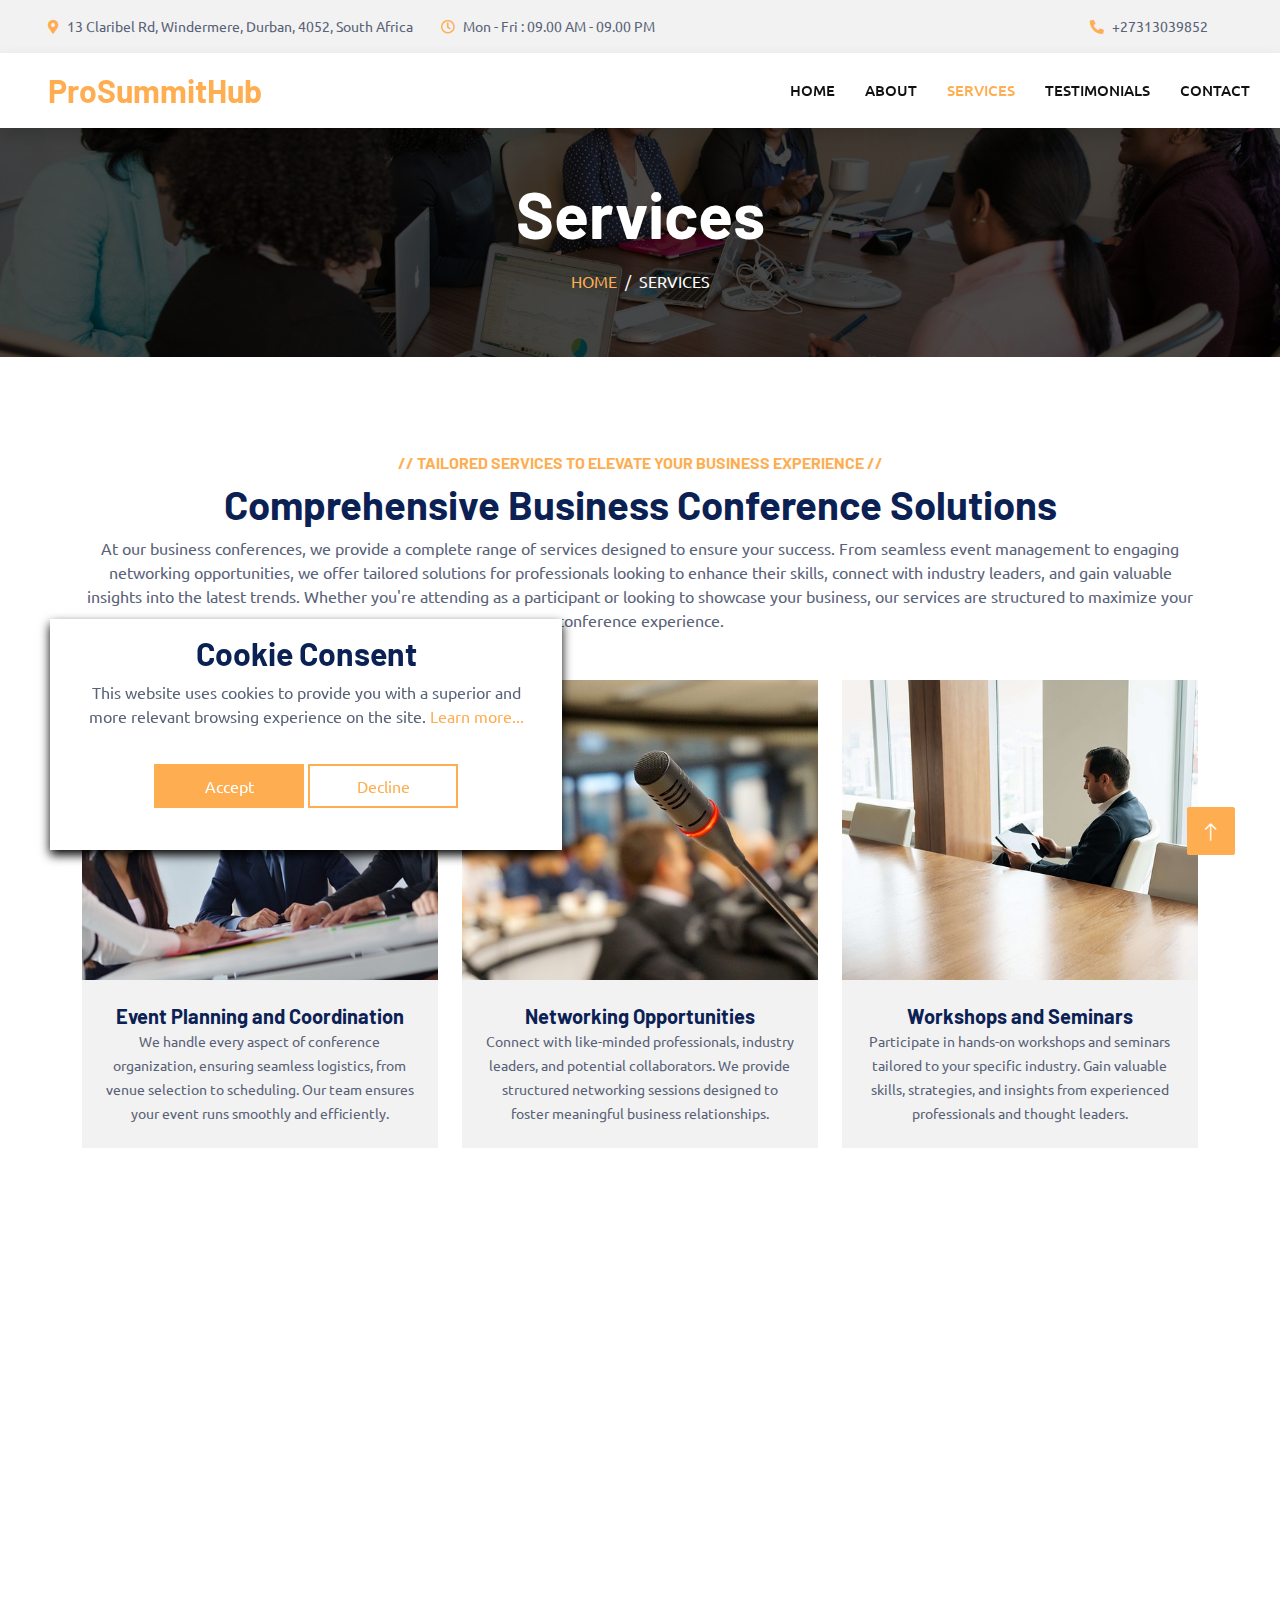
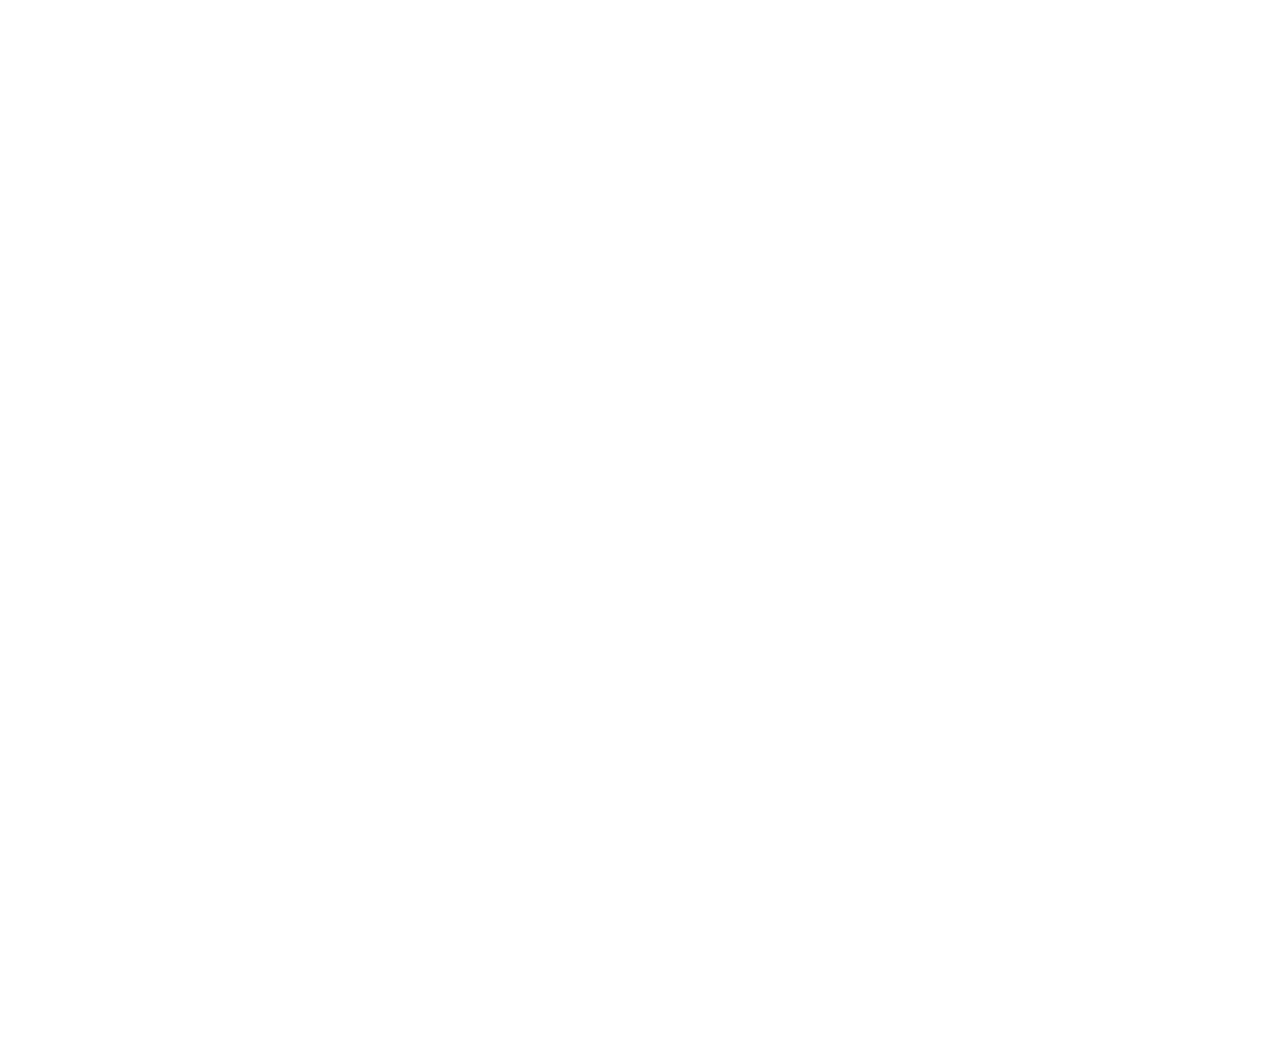
<file: service.html>
<!DOCTYPE html>
<html lang="en">
    <head>
        <meta charset="utf-8" />
        <title>ProSummitHub</title>
        <meta content="width=device-width, initial-scale=1.0" name="viewport" />
        <meta content="" name="keywords" />
        <meta content="" name="description" />

        <!-- Favicon -->
        <link href="img/favicon.ico" rel="icon" />

        <!-- Google Web Fonts -->
        <link rel="preconnect" href="https://fonts.googleapis.com" />
        <link rel="preconnect" href="https://fonts.gstatic.com" crossorigin />
        <link
            href="https://fonts.googleapis.com/css2?family=Barlow:wght@600;700&family=Ubuntu:wght@400;500&display=swap"
            rel="stylesheet"
        />

        <!-- Icon Font Stylesheet -->
        <link
            href="https://cdnjs.cloudflare.com/ajax/libs/font-awesome/5.10.0/css/all.min.css"
            rel="stylesheet"
        />
        <link
            href="https://cdn.jsdelivr.net/npm/bootstrap-icons@1.4.1/font/bootstrap-icons.css"
            rel="stylesheet"
        />

        <!-- Libraries Stylesheet -->
        <link href="lib/animate/animate.min.css" rel="stylesheet" />
        <link
            href="lib/owlcarousel/assets/owl.carousel.min.css"
            rel="stylesheet"
        />
        <link
            href="lib/tempusdominus/css/tempusdominus-bootstrap-4.min.css"
            rel="stylesheet"
        />

        <!-- Customized Bootstrap Stylesheet -->
        <link href="css/bootstrap.min.css" rel="stylesheet" />

        <!-- Template Stylesheet -->
        <link href="css/style.css" rel="stylesheet" />
    </head>

    <body>
        <!-- Spinner Start -->
        <div
            id="spinner"
            class="show bg-white position-fixed translate-middle w-100 vh-100 top-50 start-50 d-flex align-items-center justify-content-center"
        >
            <div
                class="spinner-border text-primary"
                style="width: 3rem; height: 3rem"
                role="status"
            >
                <span class="sr-only">Loading...</span>
            </div>
        </div>
        <!-- Spinner End -->

        <!-- Topbar Start -->
        <div class="container-fluid bg-light p-0">
            <div class="row gx-0 d-none d-lg-flex">
                <div class="col-lg-7 px-5 text-start">
                    <div
                        class="h-100 d-inline-flex align-items-center py-3 me-4"
                    >
                        <small
                            class="fa fa-map-marker-alt text-primary me-2"
                        ></small>
                        <small
                            >13 Claribel Rd, Windermere, Durban, 4052, South
                            Africa</small
                        >
                    </div>
                    <div class="h-100 d-inline-flex align-items-center py-3">
                        <small class="far fa-clock text-primary me-2"></small>
                        <small>Mon - Fri : 09.00 AM - 09.00 PM</small>
                    </div>
                </div>
                <div class="col-lg-5 px-5 text-end">
                    <div
                        class="h-100 d-inline-flex align-items-center py-3 me-4"
                    >
                        <small
                            class="fa fa-phone-alt text-primary me-2"
                        ></small>
                        <small>+27313039852</small>
                    </div>
                </div>
            </div>
        </div>
        <!-- Topbar End -->

        <!-- Navbar Start -->
        <nav
            class="navbar navbar-expand-lg bg-white navbar-light shadow sticky-top p-0"
        >
            <a
                href="index.html"
                class="navbar-brand d-flex align-items-center px-4 px-lg-5"
            >
                <h2 class="m-0 text-primary">ProSummitHub</h2>
            </a>
            <button
                type="button"
                class="navbar-toggler me-4"
                data-bs-toggle="collapse"
                data-bs-target="#navbarCollapse"
            >
                <span class="navbar-toggler-icon"></span>
            </button>
            <div class="collapse navbar-collapse" id="navbarCollapse">
                <div class="navbar-nav ms-auto p-4 p-lg-0">
                    <a href="index.html" class="nav-item nav-link">Home</a>
                    <a href="about.html" class="nav-item nav-link">About</a>
                    <a href="service.html" class="nav-item nav-link active"
                        >Services</a
                    >
                    <a href="testimonial.html" class="nav-item nav-link"
                        >Testimonials</a
                    >
                    <a href="contact.html" class="nav-item nav-link">Contact</a>
                </div>
            </div>
        </nav>
        <!-- Navbar End -->

        <!-- Page Header Start -->
        <div
            class="container-fluid page-header mb-5 p-0"
            style="background-image: url(img/carousel-bg-1.jpg)"
        >
            <div class="container-fluid page-header-inner py-5">
                <div class="container text-center">
                    <h1 class="display-3 text-white mb-3 animated slideInDown">
                        Services
                    </h1>
                    <nav aria-label="breadcrumb">
                        <ol
                            class="breadcrumb justify-content-center text-uppercase"
                        >
                            <li class="breadcrumb-item">
                                <a href="index.html">Home</a>
                            </li>

                            <li
                                class="breadcrumb-item text-white active"
                                aria-current="page"
                            >
                                Services
                            </li>
                        </ol>
                    </nav>
                </div>
            </div>
        </div>
        <!-- Page Header End -->

        <!-- Team Start -->
        <div class="container-xxl py-5">
            <div class="container">
                <div class="text-center wow fadeInUp" data-wow-delay="0.1s">
                    <h6 class="text-primary text-uppercase">
                        // Tailored Services to Elevate Your Business Experience
                        //
                    </h6>
                    <h1>Comprehensive Business Conference Solutions</h1>
                    <p class="mb-5">
                        At our business conferences, we provide a complete range
                        of services designed to ensure your success. From
                        seamless event management to engaging networking
                        opportunities, we offer tailored solutions for
                        professionals looking to enhance their skills, connect
                        with industry leaders, and gain valuable insights into
                        the latest trends. Whether you're attending as a
                        participant or looking to showcase your business, our
                        services are structured to maximize your conference
                        experience.
                    </p>
                </div>
                <div class="row g-4">
                    <div
                        class="col-lg-4 col-md-4 wow fadeInUp"
                        data-wow-delay="0.5s"
                    >
                        <div class="team-item">
                            <div class="position-relative overflow-hidden">
                                <img
                                    style="
                                        width: 100%;
                                        height: 300px;
                                        object-fit: cover;
                                    "
                                    class="img-fluid"
                                    src="img/service-1.jpg"
                                    alt=""
                                />
                            </div>
                            <div class="bg-light text-center p-4">
                                <h5 class="fw-bold mb-0">
                                    Event Planning and Coordination
                                </h5>
                                <small>
                                    We handle every aspect of conference
                                    organization, ensuring seamless logistics,
                                    from venue selection to scheduling. Our team
                                    ensures your event runs smoothly and
                                    efficiently.
                                </small>
                            </div>
                        </div>
                    </div>
                    <div
                        class="col-lg-4 col-md-4 wow fadeInUp"
                        data-wow-delay="0.7s"
                    >
                        <div class="team-item">
                            <div class="position-relative overflow-hidden">
                                <img
                                    style="
                                        width: 100%;
                                        height: 300px;
                                        object-fit: cover;
                                    "
                                    class="img-fluid"
                                    src="img/service-2.jpg"
                                    alt=""
                                />
                            </div>
                            <div class="bg-light text-center p-4">
                                <h5 class="fw-bold mb-0">
                                    Networking Opportunities
                                </h5>
                                <small>
                                    Connect with like-minded professionals,
                                    industry leaders, and potential
                                    collaborators. We provide structured
                                    networking sessions designed to foster
                                    meaningful business relationships.
                                </small>
                            </div>
                        </div>
                    </div>

                    <div
                        class="col-lg-4 col-md-4 wow fadeInUp"
                        data-wow-delay="0.5s"
                    >
                        <div class="team-item">
                            <div class="position-relative overflow-hidden">
                                <img
                                    style="
                                        width: 100%;
                                        height: 300px;
                                        object-fit: cover;
                                    "
                                    class="img-fluid"
                                    src="img/service-3.jpg"
                                    alt=""
                                />
                            </div>
                            <div class="bg-light text-center p-4">
                                <h5 class="fw-bold mb-0">
                                    Workshops and Seminars
                                </h5>
                                <small>
                                    Participate in hands-on workshops and
                                    seminars tailored to your specific industry.
                                    Gain valuable skills, strategies, and
                                    insights from experienced professionals and
                                    thought leaders.
                                </small>
                            </div>
                        </div>
                    </div>
                    <div
                        class="col-lg-4 col-md-4 wow fadeInUp"
                        data-wow-delay="0.7s"
                    >
                        <div class="team-item">
                            <div class="position-relative overflow-hidden">
                                <img
                                    style="
                                        width: 100%;
                                        height: 300px;
                                        object-fit: cover;
                                    "
                                    class="img-fluid"
                                    src="img/service-4.jpg"
                                    alt=""
                                />
                            </div>
                            <div class="bg-light text-center p-4">
                                <h5 class="fw-bold mb-0">Speaker Engagement</h5>
                                <small>
                                    We provide opportunities to hear from
                                    renowned speakers and industry experts who
                                    offer fresh perspectives, innovative
                                    solutions, and valuable knowledge to enhance
                                    your business.
                                </small>
                            </div>
                        </div>
                    </div>

                    <div
                        class="col-lg-4 col-md-4 wow fadeInUp"
                        data-wow-delay="0.5s"
                    >
                        <div class="team-item">
                            <div class="position-relative overflow-hidden">
                                <img
                                    style="
                                        width: 100%;
                                        height: 300px;
                                        object-fit: cover;
                                    "
                                    class="img-fluid"
                                    src="img/service-5.jpg"
                                    alt=""
                                />
                            </div>
                            <div class="bg-light text-center p-4">
                                <h5 class="fw-bold mb-0">
                                    Exhibition and Sponsorship
                                </h5>
                                <small>
                                    Showcase your business and products in our
                                    exhibition area. Take advantage of our
                                    sponsorship opportunities to increase your
                                    visibility and engage directly with
                                    attendees.
                                </small>
                            </div>
                        </div>
                    </div>
                    <div
                        class="col-lg-4 col-md-4 wow fadeInUp"
                        data-wow-delay="0.7s"
                    >
                        <div class="team-item">
                            <div class="position-relative overflow-hidden">
                                <img
                                    style="
                                        width: 100%;
                                        height: 300px;
                                        object-fit: cover;
                                    "
                                    class="img-fluid"
                                    src="img/service-6.jpg"
                                    alt=""
                                />
                            </div>
                            <div class="bg-light text-center p-4">
                                <h5 class="fw-bold mb-0">
                                    Post-Conference Resources
                                </h5>
                                <small>
                                    Gain access to post-conference materials,
                                    including presentation slides, recordings,
                                    and reports. Continue to learn and apply the
                                    knowledge about business conference gained
                                    from the event.
                                </small>
                            </div>
                        </div>
                    </div>
                </div>
            </div>
        </div>
        <!-- Team End -->
        <!-- Booking Start -->
        <div
            class="container-fluid bg-secondary booking my-5 wow fadeInUp"
            data-wow-delay="0.1s"
        >
            <div class="container">
                <div class="row gx-5">
                    <div class="col-lg-6 py-5">
                        <div class="py-5">
                            <h1 class="text-white mb-4">
                                Schedule Your Personalized Business Conference
                            </h1>
                            <p class="text-white mb-0">
                                Ready to take the next step in hosting a
                                successful business conference? Our team of
                                experts is here to provide you with personalized
                                services tailored to your unique event needs.
                                Whether you need assistance with planning,
                                marketing, speaker coordination, or networking,
                                we offer comprehensive solutions to ensure your
                                conference is impactful and memorable. Book a
                                consultation today and start your journey toward
                                a successful and engaging business event.
                            </p>
                        </div>
                    </div>
                    <div class="col-lg-6">
                        <div
                            class="bg-primary h-100 d-flex flex-column justify-content-center text-center p-5 wow zoomIn"
                            data-wow-delay="0.6s"
                        >
                            <h1 class="text-white mb-4">Book For A Service</h1>
                            <form>
                                <div class="row g-3">
                                    <div class="col-12 col-sm-12">
                                        <input
                                            type="text"
                                            class="form-control border-0"
                                            placeholder="Your Name"
                                            style="height: 55px"
                                        />
                                    </div>
                                    <div class="col-12 col-sm-12">
                                        <input
                                            type="email"
                                            class="form-control border-0"
                                            placeholder="Your Email"
                                            id="email"
                                            style="height: 55px"
                                        />
                                        <div
                                            id="result"
                                            style="color: #000000"
                                        ></div>
                                    </div>
                                    <div class="col-12">
                                        <textarea
                                            class="form-control border-0"
                                            placeholder="Special Request"
                                        ></textarea>
                                    </div>
                                    <div class="col-12">
                                        <button
                                            class="btn btn-secondary w-100 py-3"
                                            type="submit"
                                            id="submit"
                                            onclick="sendForm()"
                                        >
                                            Book For Service
                                        </button>
                                    </div>
                                </div>
                            </form>
                        </div>
                    </div>
                </div>
            </div>
        </div>
        <!-- Booking End -->

        <!-- Footer Start -->
        <div
            class="container-fluid bg-dark text-light footer pt-5 mt-5 wow fadeIn"
            data-wow-delay="0.1s"
        >
            <div class="container py-5">
                <div class="row g-5">
                    <div class="col-lg-4 col-md-6">
                        <h4 class="text-light mb-4">ProSummitHub</h4>
                        <p>
                            Our business conference services are designed to
                            provide you with the tools and insights to succeed
                            in today's dynamic business landscape. We host
                            events that bring together industry leaders and
                            experts to share knowledge, foster collaboration,
                            and inspire growth.
                        </p>
                    </div>
                    <div class="col-lg-4 col-md-6">
                        <h4 class="text-light mb-4">Address</h4>
                        <p class="mb-2">
                            <i class="fa fa-map-marker-alt me-3"></i>
                            13 Claribel Rd, Windermere, Durban, 4052, South
                            Africa
                        </p>
                        <p class="mb-2">
                            <i class="fa fa-phone-alt me-3"></i>+27313039852
                        </p>
                        <p class="mb-2">
                            <i class="fa fa-envelope me-3"></i
                            >pro_summit_hub@gmail.com
                        </p>
                    </div>
                    <div class="col-lg-4 col-md-6">
                        <h4 class="text-light mb-4">Quick links</h4>
                        <ul style="list-style: none; padding-left: 0px">
                            <li><a href="index.html">Home</a></li>
                            <li><a href="about.html">About us</a></li>
                            <li><a href="terms-of-use.html">Terms</a></li>
                            <li>
                                <a href="privacy-policy.html">Privacy policy</a>
                            </li>
                        </ul>
                    </div>
                </div>
            </div>
        </div>
        <!-- Footer End -->

        <!-- Back to Top -->
        <a href="#" class="btn btn-lg btn-primary btn-lg-square back-to-top"
            ><i class="bi bi-arrow-up"></i
        ></a>

        <!-- Cookie banner -->
        <div class="cookie-wrapper show">
            <div>
                <i class="bx bx-cookie"></i>
                <h2 style="text-align: center">Cookie Consent</h2>
            </div>

            <div class="data">
                <p>
                    This website uses cookies to provide you with a superior and
                    more relevant browsing experience on the site.
                    <a href="privacy-policy.html">Learn more...</a>
                </p>
            </div>

            <div class="buttons">
                <button class="cookie-button" id="acceptBtn">Accept</button>
                <button class="cookie-button" id="declineBtn">Decline</button>
            </div>
        </div>
        <!-- End Cookie banner -->

        <!-- JavaScript Libraries -->
        <script src="https://code.jquery.com/jquery-3.4.1.min.js"></script>
        <script src="https://cdn.jsdelivr.net/npm/bootstrap@5.0.0/dist/js/bootstrap.bundle.min.js"></script>
        <script src="lib/wow/wow.min.js"></script>
        <script src="lib/easing/easing.min.js"></script>
        <script src="lib/waypoints/waypoints.min.js"></script>
        <script src="lib/counterup/counterup.min.js"></script>
        <script src="lib/owlcarousel/owl.carousel.min.js"></script>
        <script src="lib/tempusdominus/js/moment.min.js"></script>
        <script src="lib/tempusdominus/js/moment-timezone.min.js"></script>
        <script src="lib/tempusdominus/js/tempusdominus-bootstrap-4.min.js"></script>

        <!-- Template Javascript -->
        <script src="js/main.js"></script>
        <script src="js/contact-form.js"></script>
        <script src="js/cookiebanner.js"></script>
    </body>
</html>
</file>
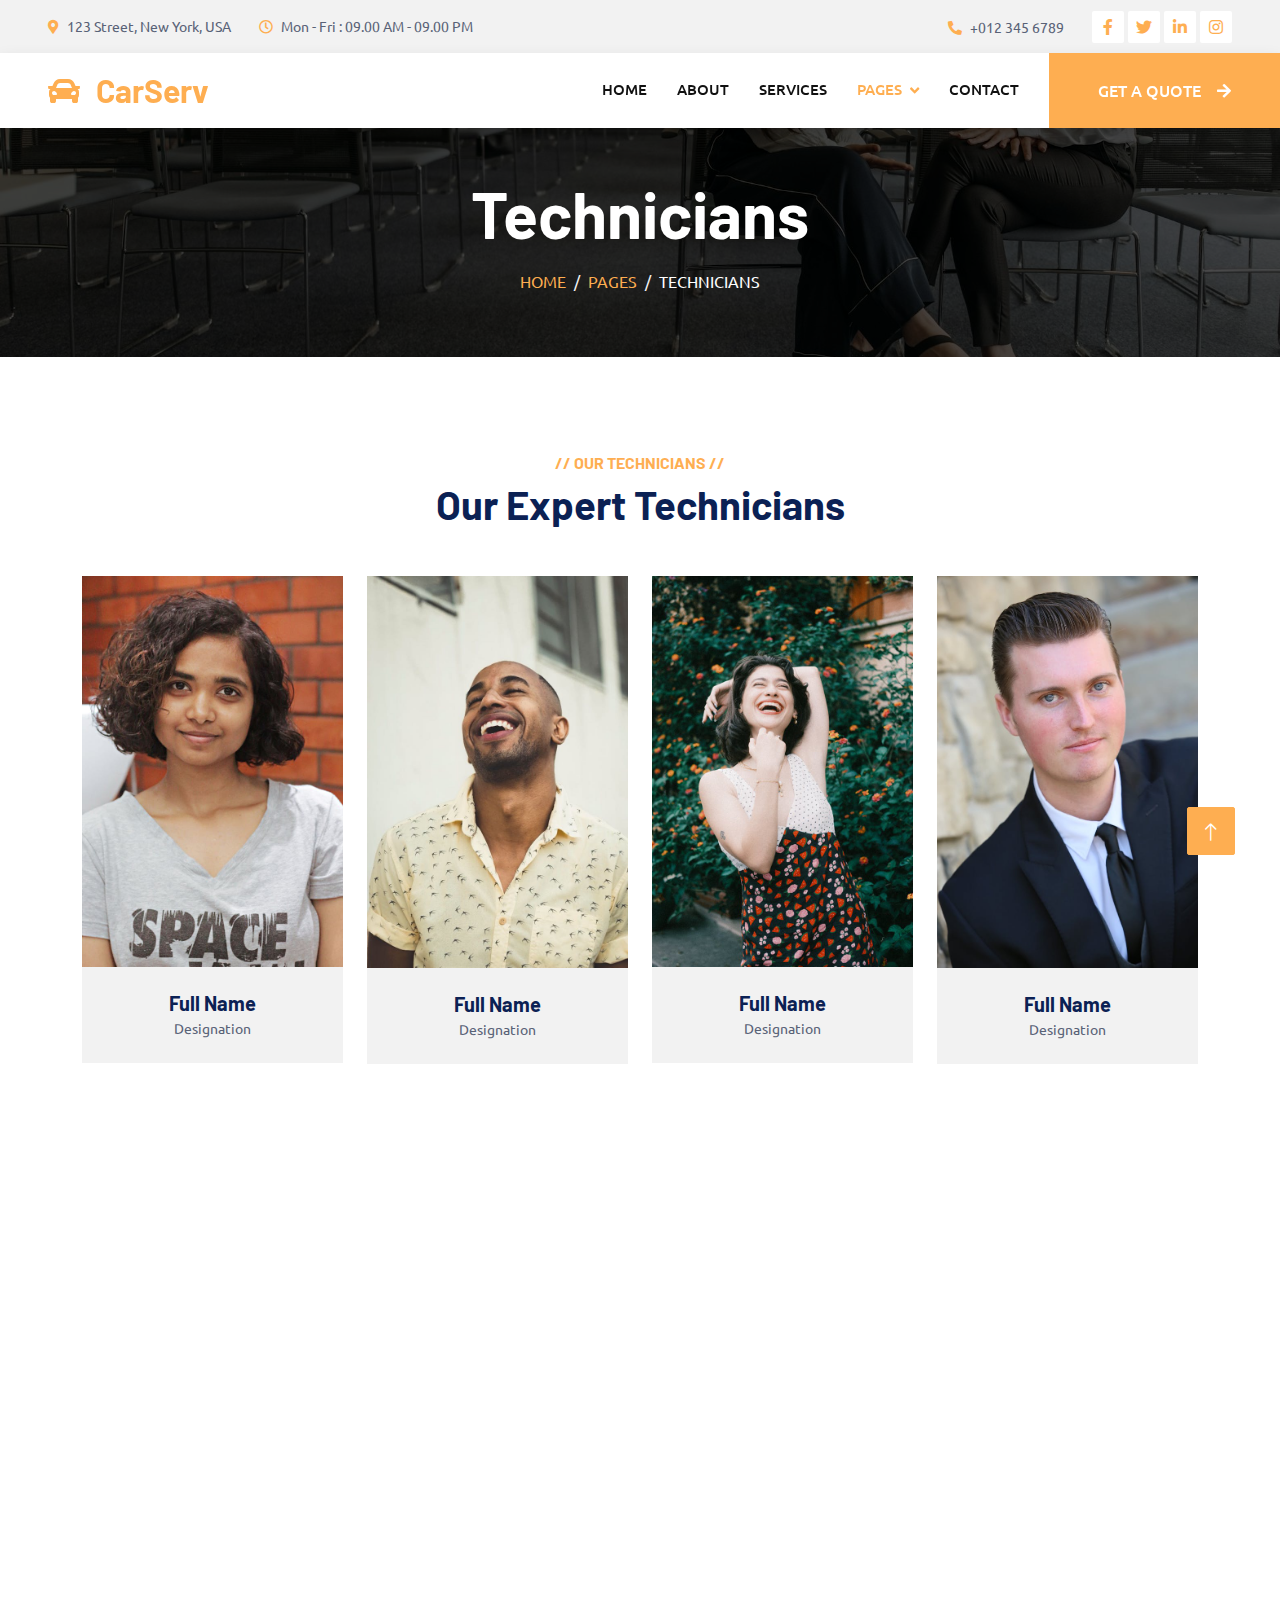
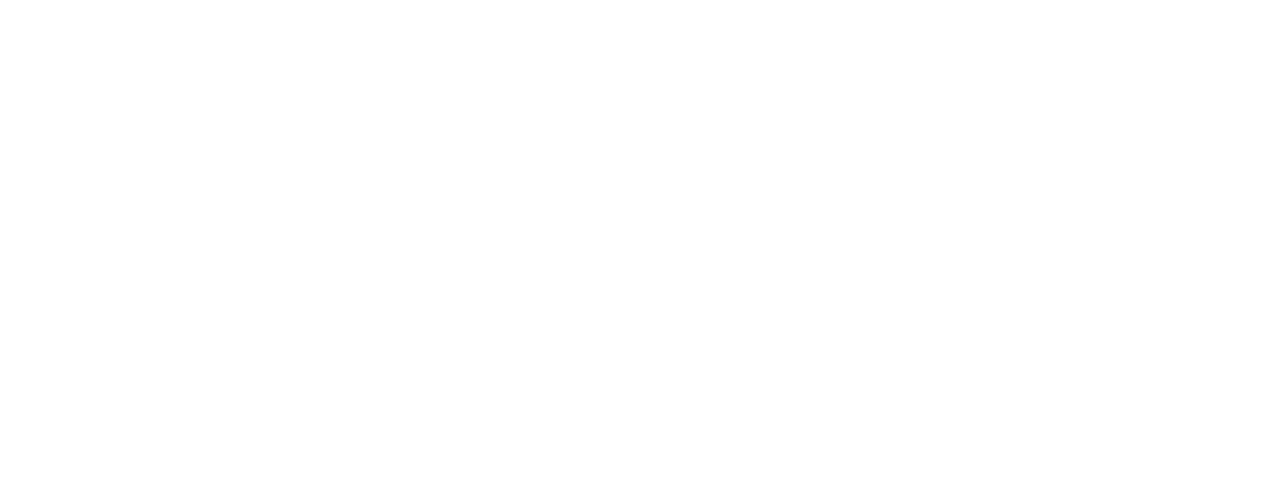
<file: team.html>
<!DOCTYPE html>
<html lang="en">

<head>
    <meta charset="utf-8">
    <title>CarServ - Car Repair HTML Template</title>
    <meta content="width=device-width, initial-scale=1.0" name="viewport">
    <meta content="" name="keywords">
    <meta content="" name="description">

    <!-- Favicon -->
    <link href="img/favicon.ico" rel="icon">

    <!-- Google Web Fonts -->
    <link rel="preconnect" href="https://fonts.googleapis.com">
    <link rel="preconnect" href="https://fonts.gstatic.com" crossorigin>
    <link href="https://fonts.googleapis.com/css2?family=Barlow:wght@600;700&family=Ubuntu:wght@400;500&display=swap" rel="stylesheet"> 

    <!-- Icon Font Stylesheet -->
    <link href="https://cdnjs.cloudflare.com/ajax/libs/font-awesome/5.10.0/css/all.min.css" rel="stylesheet">
    <link href="https://cdn.jsdelivr.net/npm/bootstrap-icons@1.4.1/font/bootstrap-icons.css" rel="stylesheet">

    <!-- Libraries Stylesheet -->
    <link href="lib/animate/animate.min.css" rel="stylesheet">
    <link href="lib/owlcarousel/assets/owl.carousel.min.css" rel="stylesheet">
    <link href="lib/tempusdominus/css/tempusdominus-bootstrap-4.min.css" rel="stylesheet" />

    <!-- Customized Bootstrap Stylesheet -->
    <link href="css/bootstrap.min.css" rel="stylesheet">

    <!-- Template Stylesheet -->
    <link href="css/style.css" rel="stylesheet">
</head>

<body>
    <!-- Spinner Start -->
    <div id="spinner" class="show bg-white position-fixed translate-middle w-100 vh-100 top-50 start-50 d-flex align-items-center justify-content-center">
        <div class="spinner-border text-primary" style="width: 3rem; height: 3rem;" role="status">
            <span class="sr-only">Loading...</span>
        </div>
    </div>
    <!-- Spinner End -->


    <!-- Topbar Start -->
    <div class="container-fluid bg-light p-0">
        <div class="row gx-0 d-none d-lg-flex">
            <div class="col-lg-7 px-5 text-start">
                <div class="h-100 d-inline-flex align-items-center py-3 me-4">
                    <small class="fa fa-map-marker-alt text-primary me-2"></small>
                    <small>123 Street, New York, USA</small>
                </div>
                <div class="h-100 d-inline-flex align-items-center py-3">
                    <small class="far fa-clock text-primary me-2"></small>
                    <small>Mon - Fri : 09.00 AM - 09.00 PM</small>
                </div>
            </div>
            <div class="col-lg-5 px-5 text-end">
                <div class="h-100 d-inline-flex align-items-center py-3 me-4">
                    <small class="fa fa-phone-alt text-primary me-2"></small>
                    <small>+012 345 6789</small>
                </div>
                <div class="h-100 d-inline-flex align-items-center">
                    <a class="btn btn-sm-square bg-white text-primary me-1" href=""><i class="fab fa-facebook-f"></i></a>
                    <a class="btn btn-sm-square bg-white text-primary me-1" href=""><i class="fab fa-twitter"></i></a>
                    <a class="btn btn-sm-square bg-white text-primary me-1" href=""><i class="fab fa-linkedin-in"></i></a>
                    <a class="btn btn-sm-square bg-white text-primary me-0" href=""><i class="fab fa-instagram"></i></a>
                </div>
            </div>
        </div>
    </div>
    <!-- Topbar End -->


    <!-- Navbar Start -->
    <nav class="navbar navbar-expand-lg bg-white navbar-light shadow sticky-top p-0">
        <a href="index.html" class="navbar-brand d-flex align-items-center px-4 px-lg-5">
            <h2 class="m-0 text-primary"><i class="fa fa-car me-3"></i>CarServ</h2>
        </a>
        <button type="button" class="navbar-toggler me-4" data-bs-toggle="collapse" data-bs-target="#navbarCollapse">
            <span class="navbar-toggler-icon"></span>
        </button>
        <div class="collapse navbar-collapse" id="navbarCollapse">
            <div class="navbar-nav ms-auto p-4 p-lg-0">
                <a href="index.html" class="nav-item nav-link">Home</a>
                <a href="about.html" class="nav-item nav-link">About</a>
                <a href="service.html" class="nav-item nav-link">Services</a>
                <div class="nav-item dropdown">
                    <a href="#" class="nav-link dropdown-toggle active" data-bs-toggle="dropdown">Pages</a>
                    <div class="dropdown-menu fade-up m-0">
                        <a href="booking.html" class="dropdown-item">Booking</a>
                        <a href="team.html" class="dropdown-item active">Technicians</a>
                        <a href="testimonial.html" class="dropdown-item">Testimonial</a>
                        <a href="404.html" class="dropdown-item">404 Page</a>
                    </div>
                </div>
                <a href="contact.html" class="nav-item nav-link">Contact</a>
            </div>
            <a href="" class="btn btn-primary py-4 px-lg-5 d-none d-lg-block">Get A Quote<i class="fa fa-arrow-right ms-3"></i></a>
        </div>
    </nav>
    <!-- Navbar End -->


    <!-- Page Header Start -->
    <div class="container-fluid page-header mb-5 p-0" style="background-image: url(img/carousel-bg-2.jpg);">
        <div class="container-fluid page-header-inner py-5">
            <div class="container text-center">
                <h1 class="display-3 text-white mb-3 animated slideInDown">Technicians</h1>
                <nav aria-label="breadcrumb">
                    <ol class="breadcrumb justify-content-center text-uppercase">
                        <li class="breadcrumb-item"><a href="#">Home</a></li>
                        <li class="breadcrumb-item"><a href="#">Pages</a></li>
                        <li class="breadcrumb-item text-white active" aria-current="page">Technicians</li>
                    </ol>
                </nav>
            </div>
        </div>
    </div>
    <!-- Page Header End -->


    <!-- Team Start -->
    <div class="container-xxl py-5">
        <div class="container">
            <div class="text-center wow fadeInUp" data-wow-delay="0.1s">
                <h6 class="text-primary text-uppercase">// Our Technicians //</h6>
                <h1 class="mb-5">Our Expert Technicians</h1>
            </div>
            <div class="row g-4">
                <div class="col-lg-3 col-md-6 wow fadeInUp" data-wow-delay="0.1s">
                    <div class="team-item">
                        <div class="position-relative overflow-hidden">
                            <img class="img-fluid" src="img/team-1.jpg" alt="">
                            <div class="team-overlay position-absolute start-0 top-0 w-100 h-100">
                                <a class="btn btn-square mx-1" href=""><i class="fab fa-facebook-f"></i></a>
                                <a class="btn btn-square mx-1" href=""><i class="fab fa-twitter"></i></a>
                                <a class="btn btn-square mx-1" href=""><i class="fab fa-instagram"></i></a>
                            </div>
                        </div>
                        <div class="bg-light text-center p-4">
                            <h5 class="fw-bold mb-0">Full Name</h5>
                            <small>Designation</small>
                        </div>
                    </div>
                </div>
                <div class="col-lg-3 col-md-6 wow fadeInUp" data-wow-delay="0.3s">
                    <div class="team-item">
                        <div class="position-relative overflow-hidden">
                            <img class="img-fluid" src="img/team-2.jpg" alt="">
                            <div class="team-overlay position-absolute start-0 top-0 w-100 h-100">
                                <a class="btn btn-square mx-1" href=""><i class="fab fa-facebook-f"></i></a>
                                <a class="btn btn-square mx-1" href=""><i class="fab fa-twitter"></i></a>
                                <a class="btn btn-square mx-1" href=""><i class="fab fa-instagram"></i></a>
                            </div>
                        </div>
                        <div class="bg-light text-center p-4">
                            <h5 class="fw-bold mb-0">Full Name</h5>
                            <small>Designation</small>
                        </div>
                    </div>
                </div>
                <div class="col-lg-3 col-md-6 wow fadeInUp" data-wow-delay="0.5s">
                    <div class="team-item">
                        <div class="position-relative overflow-hidden">
                            <img class="img-fluid" src="img/team-3.jpg" alt="">
                            <div class="team-overlay position-absolute start-0 top-0 w-100 h-100">
                                <a class="btn btn-square mx-1" href=""><i class="fab fa-facebook-f"></i></a>
                                <a class="btn btn-square mx-1" href=""><i class="fab fa-twitter"></i></a>
                                <a class="btn btn-square mx-1" href=""><i class="fab fa-instagram"></i></a>
                            </div>
                        </div>
                        <div class="bg-light text-center p-4">
                            <h5 class="fw-bold mb-0">Full Name</h5>
                            <small>Designation</small>
                        </div>
                    </div>
                </div>
                <div class="col-lg-3 col-md-6 wow fadeInUp" data-wow-delay="0.7s">
                    <div class="team-item">
                        <div class="position-relative overflow-hidden">
                            <img class="img-fluid" src="img/team-4.jpg" alt="">
                            <div class="team-overlay position-absolute start-0 top-0 w-100 h-100">
                                <a class="btn btn-square mx-1" href=""><i class="fab fa-facebook-f"></i></a>
                                <a class="btn btn-square mx-1" href=""><i class="fab fa-twitter"></i></a>
                                <a class="btn btn-square mx-1" href=""><i class="fab fa-instagram"></i></a>
                            </div>
                        </div>
                        <div class="bg-light text-center p-4">
                            <h5 class="fw-bold mb-0">Full Name</h5>
                            <small>Designation</small>
                        </div>
                    </div>
                </div>
                <div class="col-lg-3 col-md-6 wow fadeInUp" data-wow-delay="0.1s">
                    <div class="team-item">
                        <div class="position-relative overflow-hidden">
                            <img class="img-fluid" src="img/team-2.jpg" alt="">
                            <div class="team-overlay position-absolute start-0 top-0 w-100 h-100">
                                <a class="btn btn-square mx-1" href=""><i class="fab fa-facebook-f"></i></a>
                                <a class="btn btn-square mx-1" href=""><i class="fab fa-twitter"></i></a>
                                <a class="btn btn-square mx-1" href=""><i class="fab fa-instagram"></i></a>
                            </div>
                        </div>
                        <div class="bg-light text-center p-4">
                            <h5 class="fw-bold mb-0">Full Name</h5>
                            <small>Designation</small>
                        </div>
                    </div>
                </div>
                <div class="col-lg-3 col-md-6 wow fadeInUp" data-wow-delay="0.3s">
                    <div class="team-item">
                        <div class="position-relative overflow-hidden">
                            <img class="img-fluid" src="img/team-3.jpg" alt="">
                            <div class="team-overlay position-absolute start-0 top-0 w-100 h-100">
                                <a class="btn btn-square mx-1" href=""><i class="fab fa-facebook-f"></i></a>
                                <a class="btn btn-square mx-1" href=""><i class="fab fa-twitter"></i></a>
                                <a class="btn btn-square mx-1" href=""><i class="fab fa-instagram"></i></a>
                            </div>
                        </div>
                        <div class="bg-light text-center p-4">
                            <h5 class="fw-bold mb-0">Full Name</h5>
                            <small>Designation</small>
                        </div>
                    </div>
                </div>
                <div class="col-lg-3 col-md-6 wow fadeInUp" data-wow-delay="0.5s">
                    <div class="team-item">
                        <div class="position-relative overflow-hidden">
                            <img class="img-fluid" src="img/team-4.jpg" alt="">
                            <div class="team-overlay position-absolute start-0 top-0 w-100 h-100">
                                <a class="btn btn-square mx-1" href=""><i class="fab fa-facebook-f"></i></a>
                                <a class="btn btn-square mx-1" href=""><i class="fab fa-twitter"></i></a>
                                <a class="btn btn-square mx-1" href=""><i class="fab fa-instagram"></i></a>
                            </div>
                        </div>
                        <div class="bg-light text-center p-4">
                            <h5 class="fw-bold mb-0">Full Name</h5>
                            <small>Designation</small>
                        </div>
                    </div>
                </div>
                <div class="col-lg-3 col-md-6 wow fadeInUp" data-wow-delay="0.7s">
                    <div class="team-item">
                        <div class="position-relative overflow-hidden">
                            <img class="img-fluid" src="img/team-1.jpg" alt="">
                            <div class="team-overlay position-absolute start-0 top-0 w-100 h-100">
                                <a class="btn btn-square mx-1" href=""><i class="fab fa-facebook-f"></i></a>
                                <a class="btn btn-square mx-1" href=""><i class="fab fa-twitter"></i></a>
                                <a class="btn btn-square mx-1" href=""><i class="fab fa-instagram"></i></a>
                            </div>
                        </div>
                        <div class="bg-light text-center p-4">
                            <h5 class="fw-bold mb-0">Full Name</h5>
                            <small>Designation</small>
                        </div>
                    </div>
                </div>
            </div>
        </div>
    </div>
    <!-- Team End -->


    <!-- Footer Start -->
    <div class="container-fluid bg-dark text-light footer pt-5 mt-5 wow fadeIn" data-wow-delay="0.1s">
        <div class="container py-5">
            <div class="row g-5">
                <div class="col-lg-3 col-md-6">
                    <h4 class="text-light mb-4">Address</h4>
                    <p class="mb-2"><i class="fa fa-map-marker-alt me-3"></i>123 Street, New York, USA</p>
                    <p class="mb-2"><i class="fa fa-phone-alt me-3"></i>+012 345 67890</p>
                    <p class="mb-2"><i class="fa fa-envelope me-3"></i>info@example.com</p>
                    <div class="d-flex pt-2">
                        <a class="btn btn-outline-light btn-social" href=""><i class="fab fa-twitter"></i></a>
                        <a class="btn btn-outline-light btn-social" href=""><i class="fab fa-facebook-f"></i></a>
                        <a class="btn btn-outline-light btn-social" href=""><i class="fab fa-youtube"></i></a>
                        <a class="btn btn-outline-light btn-social" href=""><i class="fab fa-linkedin-in"></i></a>
                    </div>
                </div>
                <div class="col-lg-3 col-md-6">
                    <h4 class="text-light mb-4">Opening Hours</h4>
                    <h6 class="text-light">Monday - Friday:</h6>
                    <p class="mb-4">09.00 AM - 09.00 PM</p>
                    <h6 class="text-light">Saturday - Sunday:</h6>
                    <p class="mb-0">09.00 AM - 12.00 PM</p>
                </div>
                <div class="col-lg-3 col-md-6">
                    <h4 class="text-light mb-4">Services</h4>
                    <a class="btn btn-link" href="">Diagnostic Test</a>
                    <a class="btn btn-link" href="">Engine Servicing</a>
                    <a class="btn btn-link" href="">Tires Replacement</a>
                    <a class="btn btn-link" href="">Oil Changing</a>
                    <a class="btn btn-link" href="">Vacuam Cleaning</a>
                </div>
                <div class="col-lg-3 col-md-6">
                    <h4 class="text-light mb-4">Newsletter</h4>
                    <p>Dolor amet sit justo amet elitr clita ipsum elitr est.</p>
                    <div class="position-relative mx-auto" style="max-width: 400px;">
                        <input class="form-control border-0 w-100 py-3 ps-4 pe-5" type="text" placeholder="Your email">
                        <button type="button" class="btn btn-primary py-2 position-absolute top-0 end-0 mt-2 me-2">SignUp</button>
                    </div>
                </div>
            </div>
        </div>
        <div class="container">
            <div class="copyright">
                <div class="row">
                    <div class="col-md-6 text-center text-md-start mb-3 mb-md-0">
                        &copy; <a class="border-bottom" href="#">Your Site Name</a>, All Right Reserved.

                        <!--/*** This template is free as long as you keep the footer author’s credit link/attribution link/backlink. If you'd like to use the template without the footer author’s credit link/attribution link/backlink, you can purchase the Credit Removal License from "https://htmlcodex.com/credit-removal". Thank you for your support. ***/-->
                        Designed By <a class="border-bottom" href="https://htmlcodex.com">HTML Codex</a>
                    </div>
                    <div class="col-md-6 text-center text-md-end">
                        <div class="footer-menu">
                            <a href="">Home</a>
                            <a href="">Cookies</a>
                            <a href="">Help</a>
                            <a href="">FQAs</a>
                        </div>
                    </div>
                </div>
            </div>
        </div>
    </div>
    <!-- Footer End -->


    <!-- Back to Top -->
    <a href="#" class="btn btn-lg btn-primary btn-lg-square back-to-top"><i class="bi bi-arrow-up"></i></a>


    <!-- JavaScript Libraries -->
    <script src="https://code.jquery.com/jquery-3.4.1.min.js"></script>
    <script src="https://cdn.jsdelivr.net/npm/bootstrap@5.0.0/dist/js/bootstrap.bundle.min.js"></script>
    <script src="lib/wow/wow.min.js"></script>
    <script src="lib/easing/easing.min.js"></script>
    <script src="lib/waypoints/waypoints.min.js"></script>
    <script src="lib/counterup/counterup.min.js"></script>
    <script src="lib/owlcarousel/owl.carousel.min.js"></script>
    <script src="lib/tempusdominus/js/moment.min.js"></script>
    <script src="lib/tempusdominus/js/moment-timezone.min.js"></script>
    <script src="lib/tempusdominus/js/tempusdominus-bootstrap-4.min.js"></script>

    <!-- Template Javascript -->
    <script src="js/main.js"></script>
</body>

</html>
</file>
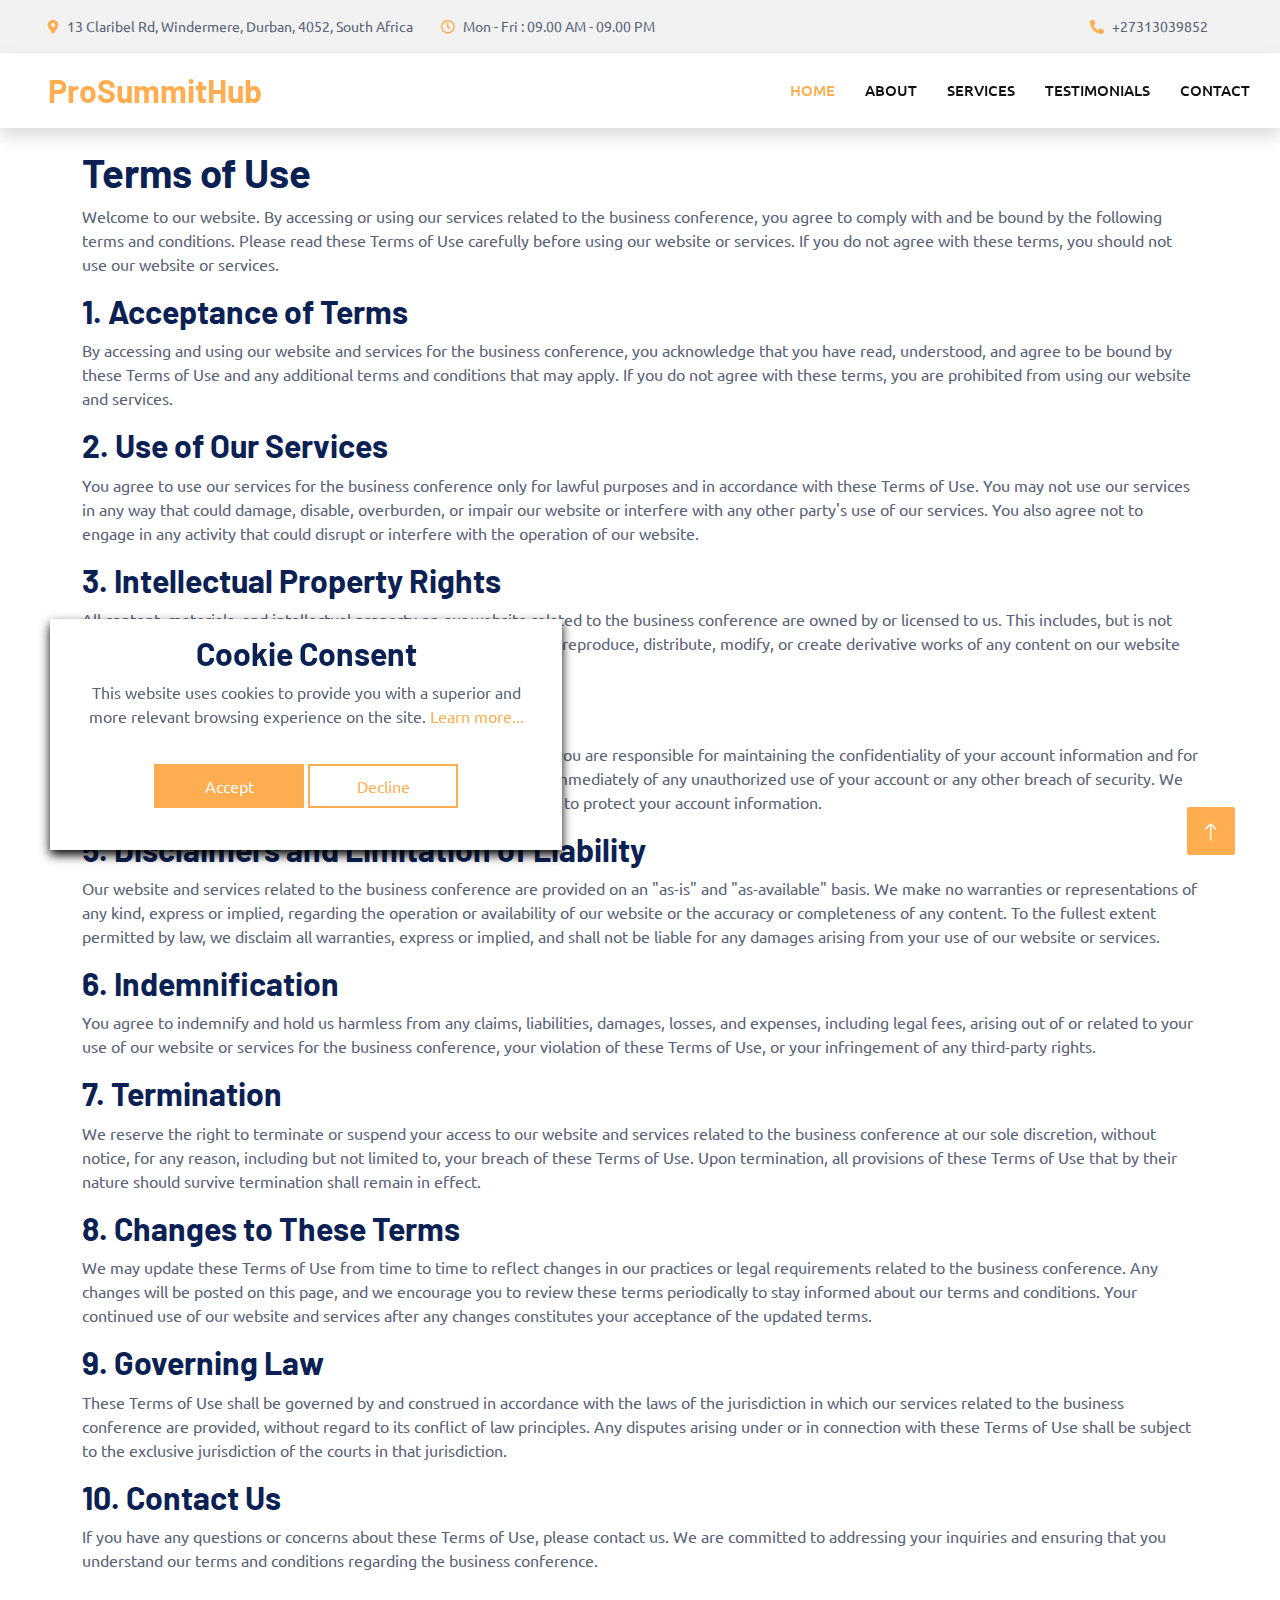
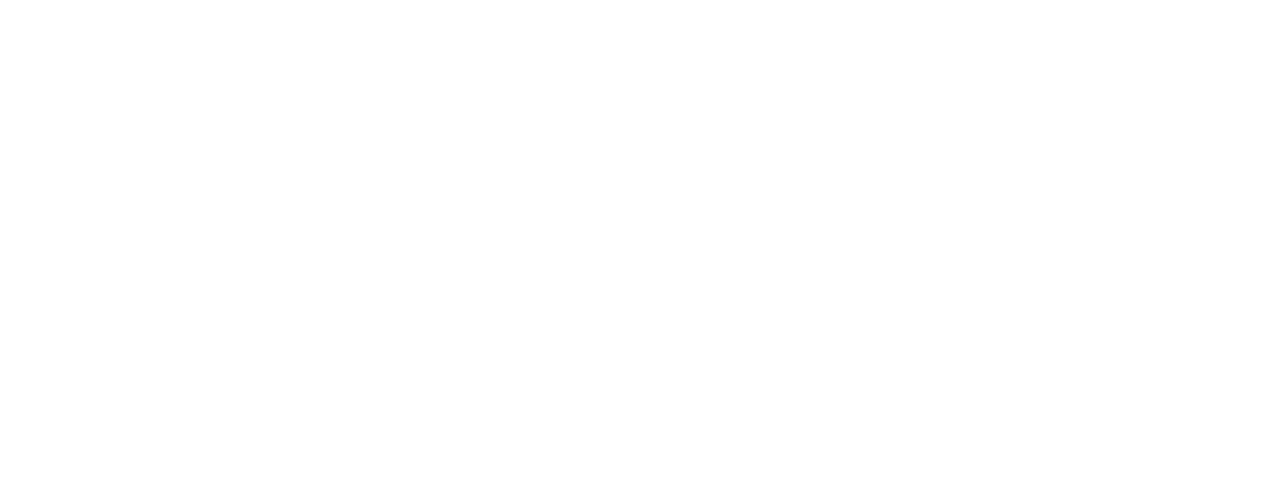
<file: terms-of-use.html>
<!DOCTYPE html>
<html lang="en">
    <head>
        <meta charset="utf-8" />
        <title>ProSummitHub</title>
        <meta content="width=device-width, initial-scale=1.0" name="viewport" />
        <meta content="" name="keywords" />
        <meta content="" name="description" />

        <!-- Favicon -->
        <link href="img/favicon.ico" rel="icon" />

        <!-- Google Web Fonts -->
        <link rel="preconnect" href="https://fonts.googleapis.com" />
        <link rel="preconnect" href="https://fonts.gstatic.com" crossorigin />
        <link
            href="https://fonts.googleapis.com/css2?family=Barlow:wght@600;700&family=Ubuntu:wght@400;500&display=swap"
            rel="stylesheet"
        />

        <!-- Icon Font Stylesheet -->
        <link
            href="https://cdnjs.cloudflare.com/ajax/libs/font-awesome/5.10.0/css/all.min.css"
            rel="stylesheet"
        />
        <link
            href="https://cdn.jsdelivr.net/npm/bootstrap-icons@1.4.1/font/bootstrap-icons.css"
            rel="stylesheet"
        />

        <!-- Libraries Stylesheet -->
        <link href="lib/animate/animate.min.css" rel="stylesheet" />
        <link
            href="lib/owlcarousel/assets/owl.carousel.min.css"
            rel="stylesheet"
        />
        <link
            href="lib/tempusdominus/css/tempusdominus-bootstrap-4.min.css"
            rel="stylesheet"
        />

        <!-- Customized Bootstrap Stylesheet -->
        <link href="css/bootstrap.min.css" rel="stylesheet" />

        <!-- Template Stylesheet -->
        <link href="css/style.css" rel="stylesheet" />
    </head>

    <body>
        <!-- Spinner Start -->
        <div
            id="spinner"
            class="show bg-white position-fixed translate-middle w-100 vh-100 top-50 start-50 d-flex align-items-center justify-content-center"
        >
            <div
                class="spinner-border text-primary"
                style="width: 3rem; height: 3rem"
                role="status"
            >
                <span class="sr-only">Loading...</span>
            </div>
        </div>
        <!-- Spinner End -->

        <!-- Topbar Start -->
        <div class="container-fluid bg-light p-0">
            <div class="row gx-0 d-none d-lg-flex">
                <div class="col-lg-7 px-5 text-start">
                    <div
                        class="h-100 d-inline-flex align-items-center py-3 me-4"
                    >
                        <small
                            class="fa fa-map-marker-alt text-primary me-2"
                        ></small>
                        <small
                            >13 Claribel Rd, Windermere, Durban, 4052, South
                            Africa</small
                        >
                    </div>
                    <div class="h-100 d-inline-flex align-items-center py-3">
                        <small class="far fa-clock text-primary me-2"></small>
                        <small>Mon - Fri : 09.00 AM - 09.00 PM</small>
                    </div>
                </div>
                <div class="col-lg-5 px-5 text-end">
                    <div
                        class="h-100 d-inline-flex align-items-center py-3 me-4"
                    >
                        <small
                            class="fa fa-phone-alt text-primary me-2"
                        ></small>
                        <small>+27313039852</small>
                    </div>
                </div>
            </div>
        </div>
        <!-- Topbar End -->

        <!-- Navbar Start -->
        <nav
            class="navbar navbar-expand-lg bg-white navbar-light shadow sticky-top p-0"
        >
            <a
                href="index.html"
                class="navbar-brand d-flex align-items-center px-4 px-lg-5"
            >
                <h2 class="m-0 text-primary">ProSummitHub</h2>
            </a>
            <button
                type="button"
                class="navbar-toggler me-4"
                data-bs-toggle="collapse"
                data-bs-target="#navbarCollapse"
            >
                <span class="navbar-toggler-icon"></span>
            </button>
            <div class="collapse navbar-collapse" id="navbarCollapse">
                <div class="navbar-nav ms-auto p-4 p-lg-0">
                    <a href="index.html" class="nav-item nav-link active"
                        >Home</a
                    >
                    <a href="about.html" class="nav-item nav-link">About</a>
                    <a href="service.html" class="nav-item nav-link"
                        >Services</a
                    >
                    <a href="testimonial.html" class="nav-item nav-link"
                        >Testimonials</a
                    >
                    <a href="contact.html" class="nav-item nav-link">Contact</a>
                </div>
            </div>
        </nav>
        <!-- Navbar End -->
        <main>
            <article class="container additional-wrapper">
                <div class="page__content" style="padding: 20px 0px">
                    <div class="section">
                        <h1>Terms of Use</h1>
                        <p>
                            Welcome to our website. By accessing or using our
                            services related to the business conference, you
                            agree to comply with and be bound by the following
                            terms and conditions. Please read these Terms of Use
                            carefully before using our website or services. If
                            you do not agree with these terms, you should not
                            use our website or services.
                        </p>
                    </div>

                    <div class="section">
                        <h2>1. Acceptance of Terms</h2>
                        <p>
                            By accessing and using our website and services for
                            the business conference, you acknowledge that you
                            have read, understood, and agree to be bound by
                            these Terms of Use and any additional terms and
                            conditions that may apply. If you do not agree with
                            these terms, you are prohibited from using our
                            website and services.
                        </p>
                    </div>

                    <div class="section">
                        <h2>2. Use of Our Services</h2>
                        <p>
                            You agree to use our services for the business
                            conference only for lawful purposes and in
                            accordance with these Terms of Use. You may not use
                            our services in any way that could damage, disable,
                            overburden, or impair our website or interfere with
                            any other party's use of our services. You also
                            agree not to engage in any activity that could
                            disrupt or interfere with the operation of our
                            website.
                        </p>
                    </div>

                    <div class="section">
                        <h2>3. Intellectual Property Rights</h2>
                        <p>
                            All content, materials, and intellectual property on
                            our website related to the business conference are
                            owned by or licensed to us. This includes, but is
                            not limited to, text, graphics, logos, images, and
                            software. You may not reproduce, distribute, modify,
                            or create derivative works of any content on our
                            website without our prior written consent.
                        </p>
                    </div>

                    <div class="section">
                        <h2>4. User Responsibilities</h2>
                        <p>
                            As a user of our website and services for the
                            business conference, you are responsible for
                            maintaining the confidentiality of your account
                            information and for all activities that occur under
                            your account. You agree to notify us immediately of
                            any unauthorized use of your account or any other
                            breach of security. We are not responsible for any
                            loss or damage arising from your failure to protect
                            your account information.
                        </p>
                    </div>

                    <div class="section">
                        <h2>5. Disclaimers and Limitation of Liability</h2>
                        <p>
                            Our website and services related to the business
                            conference are provided on an "as-is" and
                            "as-available" basis. We make no warranties or
                            representations of any kind, express or implied,
                            regarding the operation or availability of our
                            website or the accuracy or completeness of any
                            content. To the fullest extent permitted by law, we
                            disclaim all warranties, express or implied, and
                            shall not be liable for any damages arising from
                            your use of our website or services.
                        </p>
                    </div>

                    <div class="section">
                        <h2>6. Indemnification</h2>
                        <p>
                            You agree to indemnify and hold us harmless from any
                            claims, liabilities, damages, losses, and expenses,
                            including legal fees, arising out of or related to
                            your use of our website or services for the business
                            conference, your violation of these Terms of Use, or
                            your infringement of any third-party rights.
                        </p>
                    </div>

                    <div class="section">
                        <h2>7. Termination</h2>
                        <p>
                            We reserve the right to terminate or suspend your
                            access to our website and services related to the
                            business conference at our sole discretion, without
                            notice, for any reason, including but not limited
                            to, your breach of these Terms of Use. Upon
                            termination, all provisions of these Terms of Use
                            that by their nature should survive termination
                            shall remain in effect.
                        </p>
                    </div>

                    <div class="section">
                        <h2>8. Changes to These Terms</h2>
                        <p>
                            We may update these Terms of Use from time to time
                            to reflect changes in our practices or legal
                            requirements related to the business conference. Any
                            changes will be posted on this page, and we
                            encourage you to review these terms periodically to
                            stay informed about our terms and conditions. Your
                            continued use of our website and services after any
                            changes constitutes your acceptance of the updated
                            terms.
                        </p>
                    </div>

                    <div class="section">
                        <h2>9. Governing Law</h2>
                        <p>
                            These Terms of Use shall be governed by and
                            construed in accordance with the laws of the
                            jurisdiction in which our services related to the
                            business conference are provided, without regard to
                            its conflict of law principles. Any disputes arising
                            under or in connection with these Terms of Use shall
                            be subject to the exclusive jurisdiction of the
                            courts in that jurisdiction.
                        </p>
                    </div>

                    <div class="section">
                        <h2>10. Contact Us</h2>
                        <p>
                            If you have any questions or concerns about these
                            Terms of Use, please contact us. We are committed to
                            addressing your inquiries and ensuring that you
                            understand our terms and conditions regarding the
                            business conference.
                        </p>
                    </div>
                </div>
            </article>
        </main>

        <!-- Footer Start -->
        <div
            class="container-fluid bg-dark text-light footer pt-5 mt-5 wow fadeIn"
            data-wow-delay="0.1s"
        >
            <div class="container py-5">
                <div class="row g-5">
                    <div class="col-lg-3 col-md-6">
                        <h4 class="text-light mb-4">ProSummitHub</h4>
                        <p>
                            Our business conference services are designed to
                            provide you with the tools and insights to succeed
                            in today's dynamic business landscape. We host
                            events that bring together industry leaders and
                            experts to share knowledge, foster collaboration,
                            and inspire growth.
                        </p>
                    </div>
                    <div class="col-lg-3 col-md-6">
                        <h4 class="text-light mb-4">Address</h4>
                        <p class="mb-2">
                            <i class="fa fa-map-marker-alt me-3"></i>
                            13 Claribel Rd, Windermere, Durban, 4052, South
                            Africa
                        </p>
                        <p class="mb-2">
                            <i class="fa fa-phone-alt me-3"></i>+27313039852
                        </p>
                        <p class="mb-2">
                            <i class="fa fa-envelope me-3"></i
                            >pro_summit_hub@gmail.com
                        </p>
                    </div>
                    <div class="col-lg-3 col-md-6">
                        <h4 class="text-light mb-4">Quick links</h4>
                        <ul style="list-style: none; padding-left: 0px">
                            <li><a href="index.html">Home</a></li>
                            <li><a href="about.html">About us</a></li>
                            <li><a href="terms-of-use.html">Terms</a></li>
                            <li>
                                <a href="privacy-policy.html">Privacy policy</a>
                            </li>
                        </ul>
                    </div>
                    <div class="col-lg-3 col-md-6">
                        <h4 class="text-light mb-4">Newsletter</h4>
                        <p>
                            Subscribe to our newsletter for exclusive insights
                            and updates on upcoming business conferences and
                            industry trends.
                        </p>
                        <div
                            class="position-relative mx-auto"
                            style="max-width: 400px"
                        >
                            <input
                                class="form-control border-0 w-100 py-3 ps-4 pe-5"
                                type="text"
                                placeholder="Your email"
                                id="email"
                            />
                            <button
                                type="button"
                                id="submit"
                                onclick="sendForm()"
                                class="btn btn-primary py-2 position-absolute top-0 end-0 mt-2 me-2"
                            >
                                SignUp
                            </button>
                        </div>
                        <div id="result"></div>
                    </div>
                </div>
            </div>
        </div>
        <!-- Footer End -->

        <!-- Back to Top -->
        <a href="#" class="btn btn-lg btn-primary btn-lg-square back-to-top"
            ><i class="bi bi-arrow-up"></i
        ></a>

        <!-- Cookie banner -->
        <div class="cookie-wrapper show">
            <div>
                <i class="bx bx-cookie"></i>
                <h2 style="text-align: center">Cookie Consent</h2>
            </div>

            <div class="data">
                <p>
                    This website uses cookies to provide you with a superior and
                    more relevant browsing experience on the site.
                    <a href="privacy-policy.html">Learn more...</a>
                </p>
            </div>

            <div class="buttons">
                <button class="cookie-button" id="acceptBtn">Accept</button>
                <button class="cookie-button" id="declineBtn">Decline</button>
            </div>
        </div>
        <!-- End Cookie banner -->

        <!-- JavaScript Libraries -->
        <script src="https://code.jquery.com/jquery-3.4.1.min.js"></script>
        <script src="https://cdn.jsdelivr.net/npm/bootstrap@5.0.0/dist/js/bootstrap.bundle.min.js"></script>
        <script src="lib/wow/wow.min.js"></script>
        <script src="lib/easing/easing.min.js"></script>
        <script src="lib/waypoints/waypoints.min.js"></script>
        <script src="lib/counterup/counterup.min.js"></script>
        <script src="lib/owlcarousel/owl.carousel.min.js"></script>
        <script src="lib/tempusdominus/js/moment.min.js"></script>
        <script src="lib/tempusdominus/js/moment-timezone.min.js"></script>
        <script src="lib/tempusdominus/js/tempusdominus-bootstrap-4.min.js"></script>

        <!-- Template Javascript -->
        <script src="js/main.js"></script>
        <script src="js/contact-form.js"></script>
        <script src="js/cookiebanner.js"></script>
    </body>
</html>
</file>
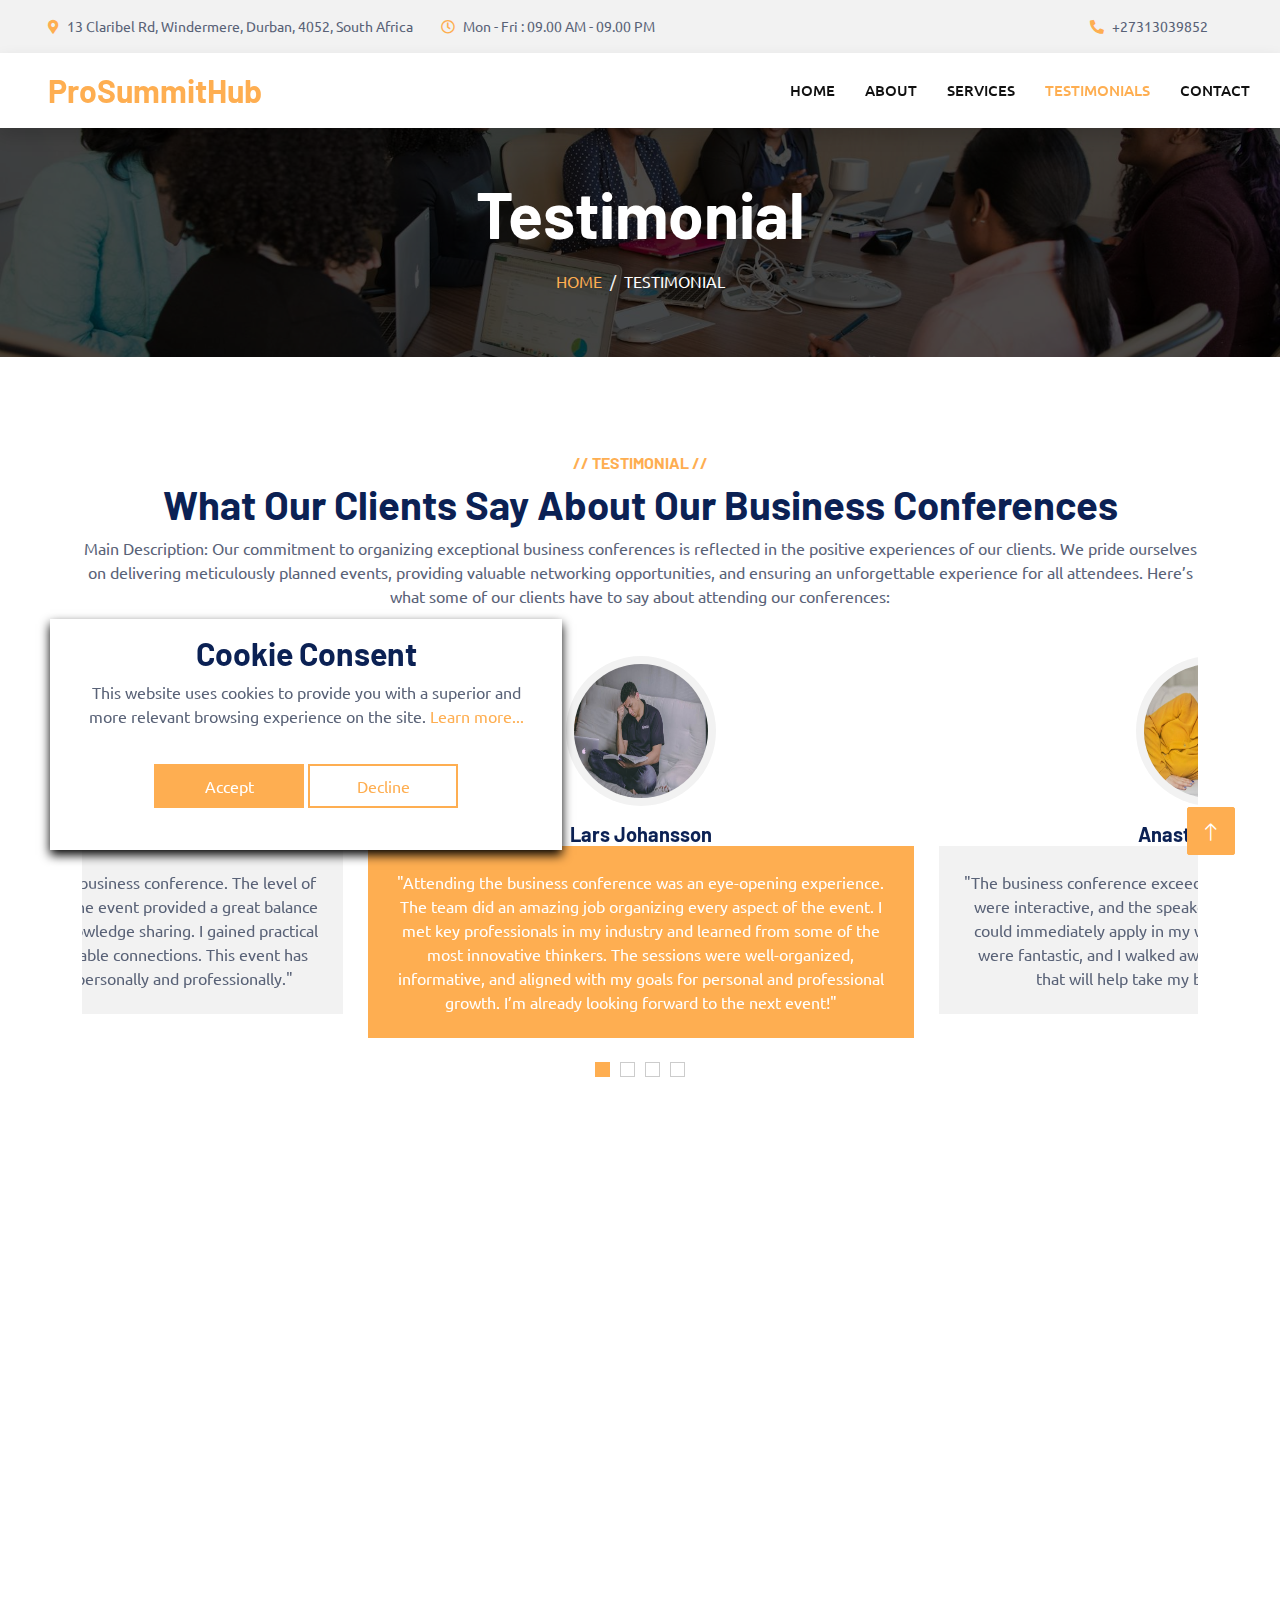
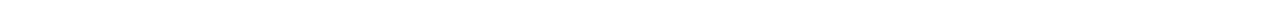
<file: testimonial.html>
<!DOCTYPE html>
<html lang="en">
    <head>
        <meta charset="utf-8" />
        <title>ProSummitHub</title>
        <meta content="width=device-width, initial-scale=1.0" name="viewport" />
        <meta content="" name="keywords" />
        <meta content="" name="description" />

        <!-- Favicon -->
        <link href="img/favicon.ico" rel="icon" />

        <!-- Google Web Fonts -->
        <link rel="preconnect" href="https://fonts.googleapis.com" />
        <link rel="preconnect" href="https://fonts.gstatic.com" crossorigin />
        <link
            href="https://fonts.googleapis.com/css2?family=Barlow:wght@600;700&family=Ubuntu:wght@400;500&display=swap"
            rel="stylesheet"
        />

        <!-- Icon Font Stylesheet -->
        <link
            href="https://cdnjs.cloudflare.com/ajax/libs/font-awesome/5.10.0/css/all.min.css"
            rel="stylesheet"
        />
        <link
            href="https://cdn.jsdelivr.net/npm/bootstrap-icons@1.4.1/font/bootstrap-icons.css"
            rel="stylesheet"
        />

        <!-- Libraries Stylesheet -->
        <link href="lib/animate/animate.min.css" rel="stylesheet" />
        <link
            href="lib/owlcarousel/assets/owl.carousel.min.css"
            rel="stylesheet"
        />
        <link
            href="lib/tempusdominus/css/tempusdominus-bootstrap-4.min.css"
            rel="stylesheet"
        />

        <!-- Customized Bootstrap Stylesheet -->
        <link href="css/bootstrap.min.css" rel="stylesheet" />

        <!-- Template Stylesheet -->
        <link href="css/style.css" rel="stylesheet" />
    </head>

    <body>
        <!-- Spinner Start -->
        <div
            id="spinner"
            class="show bg-white position-fixed translate-middle w-100 vh-100 top-50 start-50 d-flex align-items-center justify-content-center"
        >
            <div
                class="spinner-border text-primary"
                style="width: 3rem; height: 3rem"
                role="status"
            >
                <span class="sr-only">Loading...</span>
            </div>
        </div>
        <!-- Spinner End -->

        <!-- Topbar Start -->
        <div class="container-fluid bg-light p-0">
            <div class="row gx-0 d-none d-lg-flex">
                <div class="col-lg-7 px-5 text-start">
                    <div
                        class="h-100 d-inline-flex align-items-center py-3 me-4"
                    >
                        <small
                            class="fa fa-map-marker-alt text-primary me-2"
                        ></small>
                        <small
                            >13 Claribel Rd, Windermere, Durban, 4052, South
                            Africa</small
                        >
                    </div>
                    <div class="h-100 d-inline-flex align-items-center py-3">
                        <small class="far fa-clock text-primary me-2"></small>
                        <small>Mon - Fri : 09.00 AM - 09.00 PM</small>
                    </div>
                </div>
                <div class="col-lg-5 px-5 text-end">
                    <div
                        class="h-100 d-inline-flex align-items-center py-3 me-4"
                    >
                        <small
                            class="fa fa-phone-alt text-primary me-2"
                        ></small>
                        <small>+27313039852</small>
                    </div>
                </div>
            </div>
        </div>
        <!-- Topbar End -->

        <!-- Navbar Start -->
        <nav
            class="navbar navbar-expand-lg bg-white navbar-light shadow sticky-top p-0"
        >
            <a
                href="index.html"
                class="navbar-brand d-flex align-items-center px-4 px-lg-5"
            >
                <h2 class="m-0 text-primary">ProSummitHub</h2>
            </a>
            <button
                type="button"
                class="navbar-toggler me-4"
                data-bs-toggle="collapse"
                data-bs-target="#navbarCollapse"
            >
                <span class="navbar-toggler-icon"></span>
            </button>
            <div class="collapse navbar-collapse" id="navbarCollapse">
                <div class="navbar-nav ms-auto p-4 p-lg-0">
                    <a href="index.html" class="nav-item nav-link">Home</a>
                    <a href="about.html" class="nav-item nav-link">About</a>
                    <a href="service.html" class="nav-item nav-link"
                        >Services</a
                    >
                    <a href="testimonial.html" class="nav-item nav-link active"
                        >Testimonials</a
                    >
                    <a href="contact.html" class="nav-item nav-link">Contact</a>
                </div>
            </div>
        </nav>
        <!-- Navbar End -->

        <!-- Page Header Start -->
        <div
            class="container-fluid page-header mb-5 p-0"
            style="background-image: url(img/carousel-bg-1.jpg)"
        >
            <div class="container-fluid page-header-inner py-5">
                <div class="container text-center">
                    <h1 class="display-3 text-white mb-3 animated slideInDown">
                        Testimonial
                    </h1>
                    <nav aria-label="breadcrumb">
                        <ol
                            class="breadcrumb justify-content-center text-uppercase"
                        >
                            <li class="breadcrumb-item">
                                <a href="index.html">Home</a>
                            </li>

                            <li
                                class="breadcrumb-item text-white active"
                                aria-current="page"
                            >
                                Testimonial
                            </li>
                        </ol>
                    </nav>
                </div>
            </div>
        </div>
        <!-- Page Header End -->

        <!-- Testimonial Start -->
        <div class="container-xxl py-5 wow fadeInUp" data-wow-delay="0.1s">
            <div class="container">
                <div class="text-center">
                    <h6 class="text-primary text-uppercase">
                        // Testimonial //
                    </h6>
                    <h1>What Our Clients Say About Our Business Conferences</h1>
                    <p class="mb-5">
                        Main Description: Our commitment to organizing
                        exceptional business conferences is reflected in the
                        positive experiences of our clients. We pride ourselves
                        on delivering meticulously planned events, providing
                        valuable networking opportunities, and ensuring an
                        unforgettable experience for all attendees. Here’s what
                        some of our clients have to say about attending our
                        conferences:
                    </p>
                </div>
                <div
                    class="owl-carousel testimonial-carousel position-relative"
                >
                    <div class="testimonial-item text-center">
                        <img
                            class="bg-light rounded-circle p-2 mx-auto mb-3"
                            src="img/testimonial-1.jpg"
                            style="width: 150px; height: 150px"
                        />
                        <h5 class="mb-0">Lars Johansson</h5>
                        <div class="testimonial-text bg-light text-center p-4">
                            <p class="mb-0">
                                "Attending the business conference was an
                                eye-opening experience. The team did an amazing
                                job organizing every aspect of the event. I met
                                key professionals in my industry and learned
                                from some of the most innovative thinkers. The
                                sessions were well-organized, informative, and
                                aligned with my goals for personal and
                                professional growth. I’m already looking forward
                                to the next event!"
                            </p>
                        </div>
                    </div>
                    <div class="testimonial-item text-center">
                        <img
                            class="bg-light rounded-circle p-2 mx-auto mb-3"
                            src="img/testimonial-2.jpg"
                            style="width: 150px; height: 150px"
                        />
                        <h5 class="mb-0">Anastasia Keller</h5>
                        <div class="testimonial-text bg-light text-center p-4">
                            <p class="mb-0">
                                "The business conference exceeded all my
                                expectations. The sessions were interactive, and
                                the speakers provided valuable insights that I
                                could immediately apply in my work. The
                                networking opportunities were fantastic, and I
                                walked away with new connections and ideas that
                                will help take my business to the next level."
                            </p>
                        </div>
                    </div>
                    <div class="testimonial-item text-center">
                        <img
                            class="bg-light rounded-circle p-2 mx-auto mb-3"
                            src="img/testimonial-3.jpg"
                            style="width: 150px; height: 150px"
                        />
                        <h5 class="mb-0">Ethan Martinez</h5>
                        <div class="testimonial-text bg-light text-center p-4">
                            <p class="mb-0">
                                "The conference was an excellent platform for
                                exchanging ideas and strategies with like-minded
                                professionals. The organizers paid attention to
                                every detail, from the venue to the speakers. I
                                gained valuable insights into industry trends,
                                and the discussions helped me clarify my future
                                direction. I look forward to attending more
                                events like this."
                            </p>
                        </div>
                    </div>
                    <div class="testimonial-item text-center">
                        <img
                            class="bg-light rounded-circle p-2 mx-auto mb-3"
                            src="img/testimonial-4.jpg"
                            style="width: 150px; height: 150px"
                        />
                        <h5 class="mb-0">Priya Patel</h5>
                        <div class="testimonial-text bg-light text-center p-4">
                            <p class="mb-0">
                                "I was thoroughly impressed by the business
                                conference. The level of organization was
                                outstanding, and the event provided a great
                                balance of networking opportunities and
                                knowledge sharing. I gained practical insights
                                and walked away with valuable connections. This
                                event has definitely helped me grow both
                                personally and professionally."
                            </p>
                        </div>
                    </div>
                </div>
            </div>
        </div>
        <!-- Testimonial End -->

        <!-- Footer Start -->
        <div
            class="container-fluid bg-dark text-light footer pt-5 mt-5 wow fadeIn"
            data-wow-delay="0.1s"
        >
            <div class="container py-5">
                <div class="row g-5">
                    <div class="col-lg-3 col-md-6">
                        <h4 class="text-light mb-4">ProSummitHub</h4>
                        <p>
                            Our business conference services are designed to
                            provide you with the tools and insights to succeed
                            in today's dynamic business landscape. We host
                            events that bring together industry leaders and
                            experts to share knowledge, foster collaboration,
                            and inspire growth.
                        </p>
                    </div>
                    <div class="col-lg-3 col-md-6">
                        <h4 class="text-light mb-4">Address</h4>
                        <p class="mb-2">
                            <i class="fa fa-map-marker-alt me-3"></i>
                            13 Claribel Rd, Windermere, Durban, 4052, South
                            Africa
                        </p>
                        <p class="mb-2">
                            <i class="fa fa-phone-alt me-3"></i>+27313039852
                        </p>
                        <p class="mb-2">
                            <i class="fa fa-envelope me-3"></i
                            >pro_summit_hub@gmail.com
                        </p>
                    </div>
                    <div class="col-lg-3 col-md-6">
                        <h4 class="text-light mb-4">Quick links</h4>
                        <ul style="list-style: none; padding-left: 0px">
                            <li><a href="index.html">Home</a></li>
                            <li><a href="about.html">About us</a></li>
                            <li><a href="terms-of-use.html">Terms</a></li>
                            <li>
                                <a href="privacy-policy.html">Privacy policy</a>
                            </li>
                        </ul>
                    </div>
                    <div class="col-lg-3 col-md-6">
                        <h4 class="text-light mb-4">Newsletter</h4>
                        <p>
                            Subscribe to our newsletter for exclusive insights
                            and updates on upcoming business conferences and
                            industry trends.
                        </p>
                        <div
                            class="position-relative mx-auto"
                            style="max-width: 400px"
                        >
                            <input
                                class="form-control border-0 w-100 py-3 ps-4 pe-5"
                                type="text"
                                placeholder="Your email"
                                id="email"
                            />
                            <button
                                type="button"
                                id="submit"
                                onclick="sendForm()"
                                class="btn btn-primary py-2 position-absolute top-0 end-0 mt-2 me-2"
                            >
                                SignUp
                            </button>
                        </div>
                        <div id="result"></div>
                    </div>
                </div>
            </div>
        </div>
        <!-- Footer End -->

        <!-- Back to Top -->
        <a href="#" class="btn btn-lg btn-primary btn-lg-square back-to-top"
            ><i class="bi bi-arrow-up"></i
        ></a>

        <!-- Cookie banner -->
        <div class="cookie-wrapper show">
            <div>
                <i class="bx bx-cookie"></i>
                <h2 style="text-align: center">Cookie Consent</h2>
            </div>

            <div class="data">
                <p>
                    This website uses cookies to provide you with a superior and
                    more relevant browsing experience on the site.
                    <a href="privacy-policy.html">Learn more...</a>
                </p>
            </div>

            <div class="buttons">
                <button class="cookie-button" id="acceptBtn">Accept</button>
                <button class="cookie-button" id="declineBtn">Decline</button>
            </div>
        </div>
        <!-- End Cookie banner -->

        <!-- JavaScript Libraries -->
        <script src="https://code.jquery.com/jquery-3.4.1.min.js"></script>
        <script src="https://cdn.jsdelivr.net/npm/bootstrap@5.0.0/dist/js/bootstrap.bundle.min.js"></script>
        <script src="lib/wow/wow.min.js"></script>
        <script src="lib/easing/easing.min.js"></script>
        <script src="lib/waypoints/waypoints.min.js"></script>
        <script src="lib/counterup/counterup.min.js"></script>
        <script src="lib/owlcarousel/owl.carousel.min.js"></script>
        <script src="lib/tempusdominus/js/moment.min.js"></script>
        <script src="lib/tempusdominus/js/moment-timezone.min.js"></script>
        <script src="lib/tempusdominus/js/tempusdominus-bootstrap-4.min.js"></script>

        <!-- Template Javascript -->
        <script src="js/main.js"></script>
        <script src="js/contact-form.js"></script>
        <script src="js/cookiebanner.js"></script>
    </body>
</html>
</file>
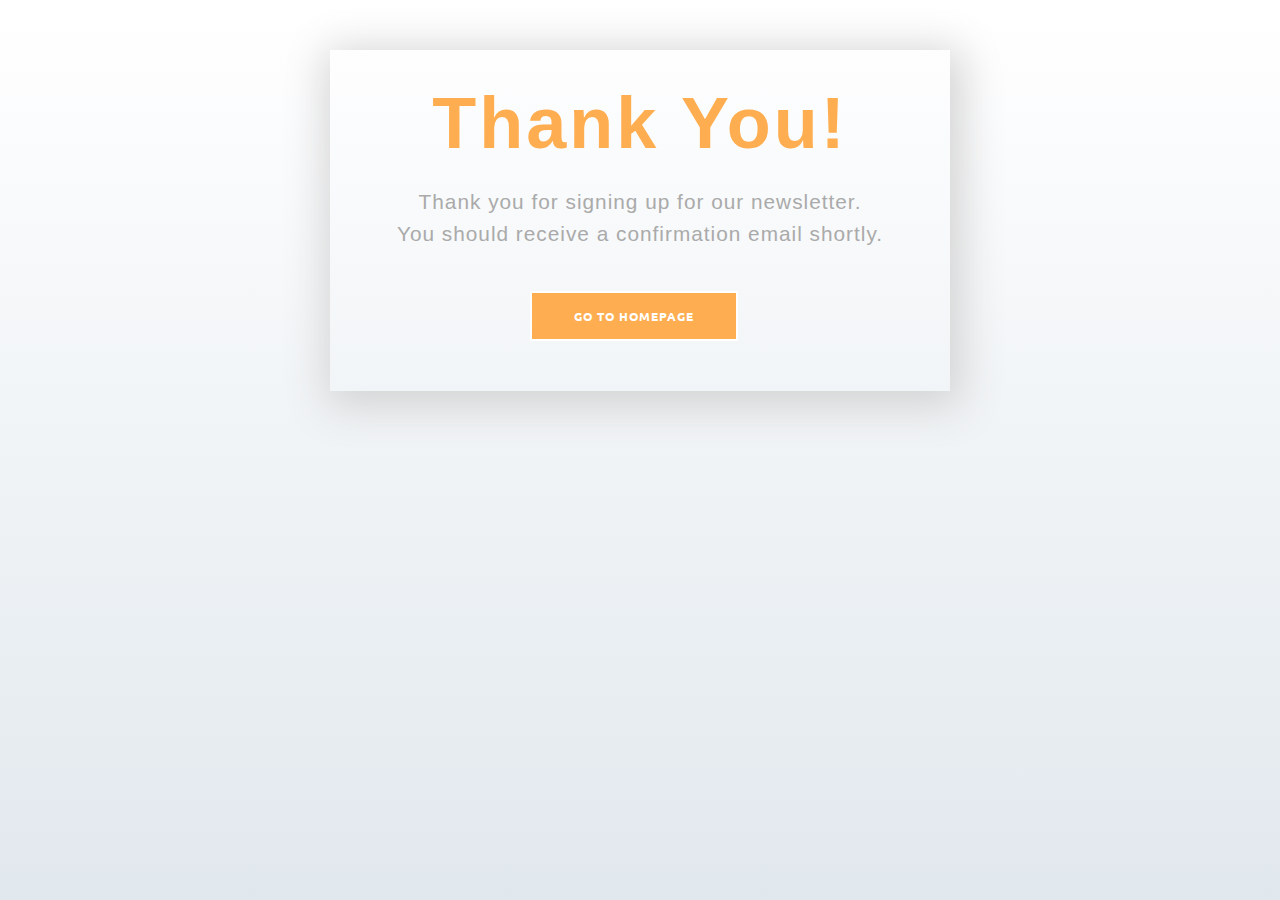
<file: thanks.html>
<!DOCTYPE html>
<html lang="en">
    <head>
        <meta charset="utf-8" />
        <title>ProSummitHub</title>
        <meta content="width=device-width, initial-scale=1.0" name="viewport" />
        <meta content="" name="keywords" />
        <meta content="" name="description" />

        <!-- Favicon -->
        <link href="img/favicon.ico" rel="icon" />

        <!-- Google Web Fonts -->
        <link rel="preconnect" href="https://fonts.googleapis.com" />
        <link rel="preconnect" href="https://fonts.gstatic.com" crossorigin />
        <link
            href="https://fonts.googleapis.com/css2?family=Barlow:wght@600;700&family=Ubuntu:wght@400;500&display=swap"
            rel="stylesheet"
        />

        <!-- Icon Font Stylesheet -->
        <link
            href="https://cdnjs.cloudflare.com/ajax/libs/font-awesome/5.10.0/css/all.min.css"
            rel="stylesheet"
        />
        <link
            href="https://cdn.jsdelivr.net/npm/bootstrap-icons@1.4.1/font/bootstrap-icons.css"
            rel="stylesheet"
        />

        <!-- Libraries Stylesheet -->
        <link href="lib/animate/animate.min.css" rel="stylesheet" />
        <link
            href="lib/owlcarousel/assets/owl.carousel.min.css"
            rel="stylesheet"
        />
        <link
            href="lib/tempusdominus/css/tempusdominus-bootstrap-4.min.css"
            rel="stylesheet"
        />

        <!-- Customized Bootstrap Stylesheet -->
        <link href="css/bootstrap.min.css" rel="stylesheet" />

        <!-- Template Stylesheet -->
        <link href="css/style.css" rel="stylesheet" />
        <link href="css/thanks.css" rel="stylesheet" />
    </head>
    <body>
        <div class="content">
            <div class="wrapper-1">
                <div class="wrapper-2">
                    <h1>Thank You!</h1>
                    <p>Thank you for signing up for our newsletter.</p>
                    <p>You should receive a confirmation email shortly.</p>
                    <a href="index.html">
                        <button class="go-home">Go to Homepage</button>
                    </a>
                </div>
            </div>
        </div>
    </body>
</html>
</file>
<file: css/style.css>
/********** Template CSS **********/
:root {
    --primary: #feae51ff;
    --secondary: #0b2154;
    --light: #f2f2f2;
    --dark: #111111;
}

.fw-medium {
    font-weight: 600 !important;
}

.back-to-top {
    position: fixed;
    display: none;
    right: 45px;
    bottom: 45px;
    z-index: 99;
}

/*** Spinner ***/
#spinner {
    opacity: 0;
    visibility: hidden;
    transition: opacity 0.5s ease-out, visibility 0s linear 0.5s;
    z-index: 99999;
}

#spinner.show {
    transition: opacity 0.5s ease-out, visibility 0s linear 0s;
    visibility: visible;
    opacity: 1;
}

/*** Button ***/
.btn {
    font-weight: 500;
    text-transform: uppercase;
    transition: 0.5s;
}

.btn.btn-primary,
.btn.btn-secondary {
    color: #ffffff;
}

.btn-square {
    width: 38px;
    height: 38px;
}

.btn-sm-square {
    width: 32px;
    height: 32px;
}

.btn-lg-square {
    width: 48px;
    height: 48px;
}

.btn-square,
.btn-sm-square,
.btn-lg-square {
    padding: 0;
    display: flex;
    align-items: center;
    justify-content: center;
    font-weight: normal;
    border-radius: 2px;
}

/*** Navbar ***/
.navbar .dropdown-toggle::after {
    border: none;
    content: '\f107';
    font-family: 'Font Awesome 5 Free';
    font-weight: 900;
    vertical-align: middle;
    margin-left: 8px;
}

.navbar-light .navbar-nav .nav-link {
    margin-right: 30px;
    padding: 25px 0;
    color: #ffffff;
    font-size: 15px;
    text-transform: uppercase;
    outline: none;
}

.navbar-light .navbar-nav .nav-link:hover,
.navbar-light .navbar-nav .nav-link.active {
    color: var(--primary);
}

@media (max-width: 991.98px) {
    .navbar-light .navbar-nav .nav-link {
        margin-right: 0;
        padding: 10px 0;
    }

    .navbar-light .navbar-nav {
        border-top: 1px solid #eeeeee;
    }
}

.navbar-light .navbar-brand,
.navbar-light a.btn {
    height: 75px;
}

.navbar-light .navbar-nav .nav-link {
    color: var(--dark);
    font-weight: 500;
}

.navbar-light.sticky-top {
    top: -100px;
    transition: 0.5s;
}

@media (min-width: 992px) {
    .navbar .nav-item .dropdown-menu {
        display: block;
        border: none;
        margin-top: 0;
        top: 150%;
        opacity: 0;
        visibility: hidden;
        transition: 0.5s;
    }

    .navbar .nav-item:hover .dropdown-menu {
        top: 100%;
        visibility: visible;
        transition: 0.5s;
        opacity: 1;
    }
}

/*** Header ***/
.carousel-caption {
    top: 0;
    left: 0;
    right: 0;
    bottom: 0;
    background: rgba(0, 0, 0, 0.7);
    z-index: 1;
}

.carousel-control-prev,
.carousel-control-next {
    width: 10%;
}

.carousel-control-prev-icon,
.carousel-control-next-icon {
    width: 3rem;
    height: 3rem;
}

@media (max-width: 768px) {
    #header-carousel .carousel-item {
        position: relative;
        min-height: 450px;
    }

    #header-carousel .carousel-item img {
        position: absolute;
        width: 100%;
        height: 100%;
        object-fit: cover;
    }
}

.page-header {
    background-position: center center;
    background-repeat: no-repeat;
    background-size: cover;
}

.page-header-inner {
    background: rgba(0, 0, 0, 0.7);
}

.breadcrumb-item + .breadcrumb-item::before {
    color: var(--light);
}

/*** Facts ***/
.fact {
    background: linear-gradient(rgba(0, 0, 0, 0.7), rgba(0, 0, 0, 0.7)),
        url(../img/carousel-bg-1.jpg);
    background-position: center center;
    background-repeat: no-repeat;
    background-size: cover;
}

/*** Service ***/
.service .nav .nav-link {
    background: var(--light);
    transition: 0.5s;
}

.service .nav .nav-link.active {
    background: var(--primary);
}

.service .nav .nav-link.active h4 {
    color: #ffffff !important;
}

/*** Booking ***/
.booking {
    background: linear-gradient(rgba(0, 0, 0, 0.7), rgba(0, 0, 0, 0.7)),
        url(../img/carousel-bg-2.jpg) center center no-repeat;
    background-size: cover;
}

.bootstrap-datetimepicker-widget.bottom {
    top: auto !important;
}

.bootstrap-datetimepicker-widget .table * {
    border-bottom-width: 0px;
}

.bootstrap-datetimepicker-widget .table th {
    font-weight: 500;
}

.bootstrap-datetimepicker-widget.dropdown-menu {
    padding: 10px;
    border-radius: 2px;
}

.bootstrap-datetimepicker-widget table td.active,
.bootstrap-datetimepicker-widget table td.active:hover {
    background: var(--primary);
}

.bootstrap-datetimepicker-widget table td.today::before {
    border-bottom-color: var(--primary);
}

/*** Team ***/
.team-item .team-overlay {
    display: flex;
    align-items: center;
    justify-content: center;
    background: var(--primary);
    transform: scale(0);
    transition: 0.5s;
}

.team-item:hover .team-overlay {
    transform: scale(1);
}

.team-item .team-overlay .btn {
    color: var(--primary);
    background: #ffffff;
}

.team-item .team-overlay .btn:hover {
    color: #ffffff;
    background: var(--secondary);
}

/*** Testimonial ***/
.testimonial-carousel .owl-item .testimonial-text,
.testimonial-carousel .owl-item.center .testimonial-text * {
    transition: 0.5s;
}

.testimonial-carousel .owl-item.center .testimonial-text {
    background: var(--primary) !important;
}

.testimonial-carousel .owl-item.center .testimonial-text * {
    color: #ffffff !important;
}

.testimonial-carousel .owl-dots {
    margin-top: 24px;
    display: flex;
    align-items: flex-end;
    justify-content: center;
}

.testimonial-carousel .owl-dot {
    position: relative;
    display: inline-block;
    margin: 0 5px;
    width: 15px;
    height: 15px;
    border: 1px solid #cccccc;
    transition: 0.5s;
}

.testimonial-carousel .owl-dot.active {
    background: var(--primary);
    border-color: var(--primary);
}

/*** Footer ***/
.footer {
    background: linear-gradient(rgba(0, 0, 0, 0.9), rgba(0, 0, 0, 0.9)),
        url(../img/carousel-bg-1.jpg) center center no-repeat;
    background-size: cover;
}

.footer .btn.btn-social {
    margin-right: 5px;
    width: 35px;
    height: 35px;
    display: flex;
    align-items: center;
    justify-content: center;
    color: var(--light);
    border: 1px solid #ffffff;
    border-radius: 35px;
    transition: 0.3s;
}

.footer .btn.btn-social:hover {
    color: var(--primary);
}

.footer .btn.btn-link {
    display: block;
    margin-bottom: 5px;
    padding: 0;
    text-align: left;
    color: #ffffff;
    font-size: 15px;
    font-weight: normal;
    text-transform: capitalize;
    transition: 0.3s;
}

.footer ul {
    list-style: none;
    padding-left: 0px;
}

.footer ul li a {
    color: #fff;
}

.footer li:not(:last-child) {
    margin-bottom: 10px;
}

.footer ul li:hover a {
    color: #feae51ff;
}

.footer .btn.btn-link::before {
    position: relative;
    content: '\f105';
    font-family: 'Font Awesome 5 Free';
    font-weight: 900;
    margin-right: 10px;
}

.footer .btn.btn-link:hover {
    letter-spacing: 1px;
    box-shadow: none;
}

.footer .copyright {
    padding: 25px 0;
    font-size: 15px;
    border-top: 1px solid rgba(256, 256, 256, 0.1);
}

.footer .copyright a {
    color: var(--light);
}

.footer .footer-menu a {
    margin-right: 15px;
    padding-right: 15px;
    border-right: 1px solid rgba(255, 255, 255, 0.3);
}

.footer .footer-menu a:last-child {
    margin-right: 0;
    padding-right: 0;
    border-right: none;
}
@import url('https://fonts.googleapis.com/css2?family=Poppins:wght@300;400;500;600&display=swap');

.cookie-wrapper {
    position: fixed;
    bottom: 50px;
    left: 50px;
    width: 40%;
    background: #fff;
    padding: 15px 25px 22px;
    transition: right 0.3s ease;
    box-shadow: 0 5px 10px rgb(0, 0, 0);
    z-index: 999;
}
.cookie-wrapper .show {
    right: 20px;
}

@media (max-width: 772px) {
    .cookie-wrapper {
        width: 100%;
        bottom: 0px;
        left: 0px;
    }
}

.hidden {
    display: none;
}
header i {
    color: #feae51ff;
    font-size: 32px;
    text-align: center;
}
header h2 {
    color: #feae51ff;
    font-weight: 500;
    text-align: center;
}
.data {
    text-align: center;
}
.data p a {
    color: #feae51ff;
    text-decoration: none;
    text-align: center !important;
}
.data p a:hover {
    text-decoration: underline;
}
.buttons {
    padding: 20px 0px;
    text-align: center;
}
.buttons .cookie-button {
    border: 2px solid #feae51ff;
    color: #fff;
    padding: 8px 0;
    background: #feae51ff;
    cursor: pointer;
    width: calc(100% / 2 - 10px);
    transition: all 0.2s ease;
    max-width: 150px;
    border-radius: 0px;
}
.buttons #acceptBtn:hover {
    background-color: transparent;
    color: #feae51ff;
}
#declineBtn {
    background-color: #fff;
    color: #feae51ff;
    border-radius: 0;
}
#declineBtn:hover {
    background-color: #feae51ff;
    color: #fff;
}
#result {
    color: #feae51ff;
    font-size: 14px;
}
</file>
<file: css/thanks.css>
* {
    box-sizing: border-box;
}
body {
    background: #ffffff;
    background: linear-gradient(to bottom, #ffffff 0%, #e1e8ed 100%);
    filter: progid:DXImageTransform.Microsoft.gradient( startColorstr='#ffffff', endColorstr='#e1e8ed',GradientType=0 );
    height: 100%;
    margin: 0;
    background-repeat: no-repeat;
    background-attachment: fixed;
}

.wrapper-1 {
    width: 100%;
    height: 100vh;
    display: flex;
    flex-direction: column;
}
.wrapper-2 {
    padding: 30px;
    text-align: center;
}
h1 {
    font-family: 'Source Sans Pro', sans-serif;
    font-size: 4em;
    letter-spacing: 3px;
    color: #feae51ff;
    margin: 0;
    margin-bottom: 20px;
}
.wrapper-2 p {
    margin: 0;
    font-size: 1.3em;
    color: #aaa;
    font-family: 'Source Sans Pro', sans-serif;
    letter-spacing: 1px;
}
.go-home {
    background: #feae51ff;
    border: 2px solid #ffffff;
    color: #ffffff;
    font-weight: 600;
    letter-spacing: 1px;
    font-size: 12px;
    padding: 14px 42px;
    margin-top: 42px;
    margin-right: 12px;
    -webkit-transition: all 0.4s ease-in-out;
    transition: all 0.4s ease-in-out;
    visibility: visible;
    animation-delay: 2.3s;
    animation-name: fadeInUp;
    text-decoration: none;
    text-transform: uppercase;
    cursor: pointer;
    border-radius: 0;
}
.go-home:hover {
    background: transparent;
    border-color: #feae51ff;
}
a:hover .go-home {
    color: #feae51ff;
}
.go-home a {
    text-decoration: none;
    color: #fff;
}

.footer-like {
    margin-top: auto;
    background: #d7e6fe;
    padding: 6px;
    text-align: center;
}
.footer-like p {
    margin: 0;
    padding: 4px;
    color: #ffc107;
    font-family: 'Source Sans Pro', sans-serif;
    letter-spacing: 1px;
}
.footer-like p a {
    text-decoration: none;
    color: #ffc107;
    font-weight: 600;
}

@media (min-width: 360px) {
    h1 {
        font-size: 4.5em;
    }
    .go-home {
        margin-bottom: 20px;
    }
}

@media (min-width: 600px) {
    .content {
        max-width: 1000px;
        margin: 0 auto;
    }
    .wrapper-1 {
        height: initial;
        max-width: 620px;
        margin: 0 auto;
        margin-top: 50px;
        box-shadow: 4px 8px 40px 8px lightgray;
    }
}
</file>
